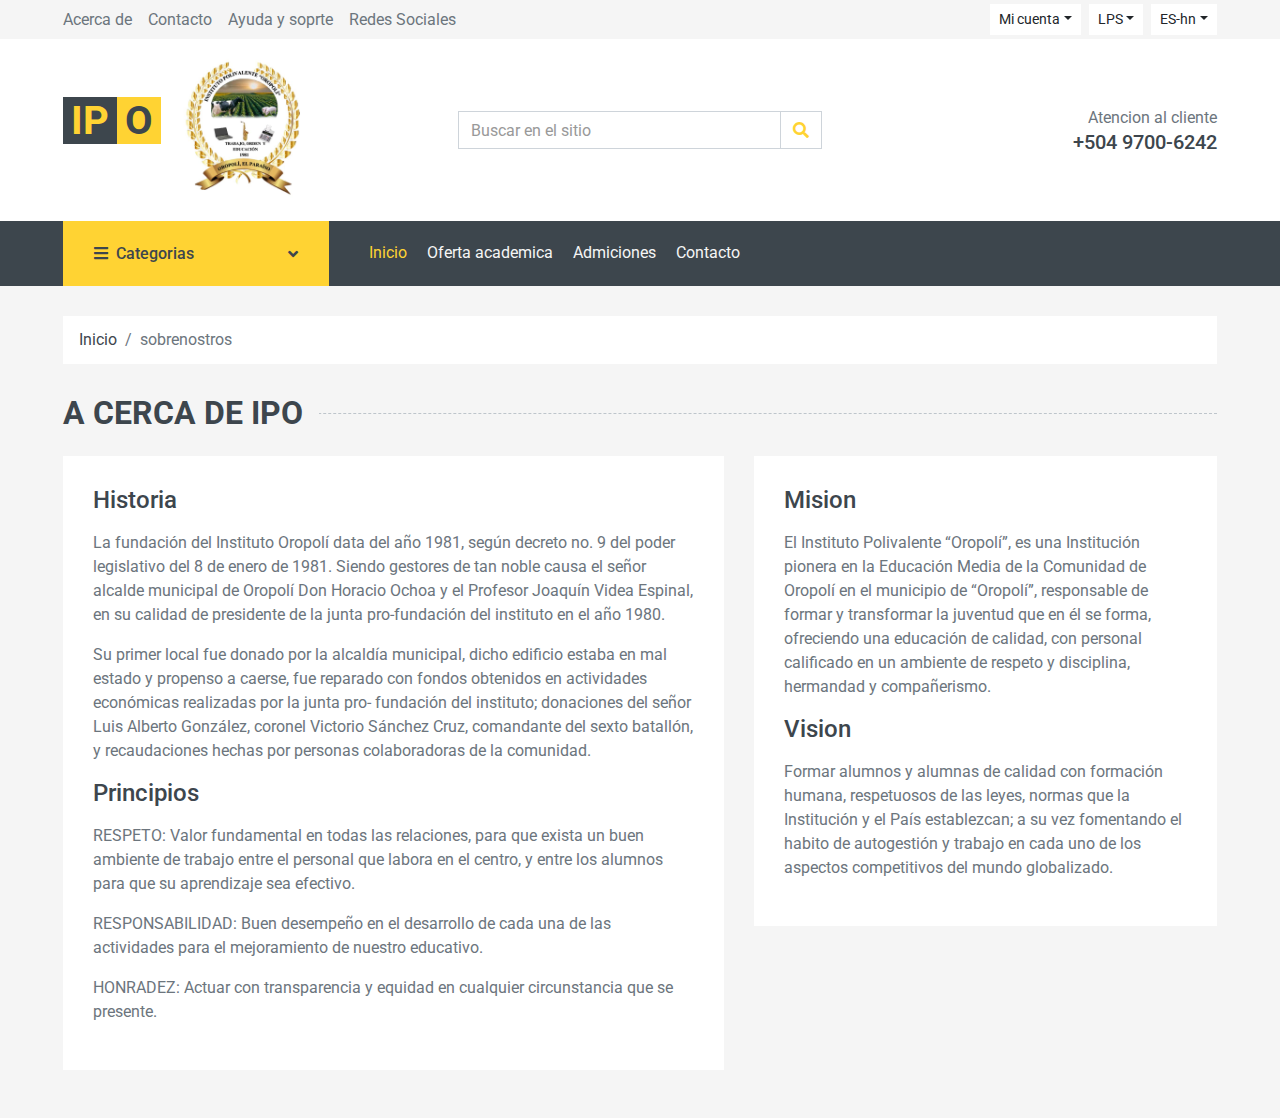
<file: aercade.html>
<!DOCTYPE html>
<html lang="es">

<head>
    <meta charset="utf-8">
    <title>INSTITUTO POLIVALENTE OROPOLI</title>
    <meta content="width=device-width, initial-scale=1.0" name="viewport">
    <meta content="IPO INSTITUTO POLIVALENTE OROPOLI" name="keywords">
    <meta content="IPO INSTITUTO POLIVALENTE OROPOLI" name="description">

   
    <link href="IPO.ico" rel="icon">

    
    <link rel="preconnect" href="https://fonts.gstatic.com">
    <link href="https://fonts.googleapis.com/css2?family=Roboto:wght@400;500;700&display=swap" rel="stylesheet">  

    
    <link href="https://cdnjs.cloudflare.com/ajax/libs/font-awesome/5.10.0/css/all.min.css" rel="stylesheet">

    
    <link href="lib/animate/animate.min.css" rel="stylesheet">
    <link href="lib/owlcarousel/assets/owl.carousel.min.css" rel="stylesheet">

   
    <link href="css/style.css" rel="stylesheet">
</head>

<body>
   
    <div class="container-fluid">
        <div class="row bg-secondary py-1 px-xl-5">
            <div class="col-lg-6 d-none d-lg-block">
                <div class="d-inline-flex align-items-center h-100">
                    <a class="text-body mr-3" href="aercade.html"> Acerca de</a>
                    <a class="text-body mr-3" href="contact.html">Contacto</a>
                    <a class="text-body mr-3" href="">Ayuda y soprte</a>
                    <a class="text-body mr-3" href="">Redes Sociales</a>
                </div>
            </div>
            <div class="col-lg-6 text-center text-lg-right">
                <div class="d-inline-flex align-items-center">
                    <div class="btn-group">
                        <button type="button" class="btn btn-sm btn-light dropdown-toggle" data-toggle="dropdown">Mi cuenta</button>
                        <div class="dropdown-menu dropdown-menu-right">
                            <button class="dropdown-item" type="button">Iniciar sesion</button>
                            <button class="dropdown-item" type="button">Salir</button>
                        </div>
                    </div>
                    <div class="btn-group mx-2">
                        <button type="button" class="btn btn-sm btn-light dropdown-toggle" data-toggle="dropdown">LPS</button>
                        <div class="dropdown-menu dropdown-menu-right">
                            <button class="dropdown-item" type="button">EUR</button>
							<button class="dropdown-item" type="button">USD</button>
                        </div>
                    </div>
                    <div class="btn-group">
                        <button type="button" class="btn btn-sm btn-light dropdown-toggle" data-toggle="dropdown">ES-hn</button>
                        <div class="dropdown-menu dropdown-menu-right">
                            <button class="dropdown-item" type="button">EN</button>
                            <button class="dropdown-item" type="button">FR</button>
                            <button class="dropdown-item" type="button">PR</button>
                        </div>
                    </div>
                </div>
                <div class="d-inline-flex align-items-center d-block d-lg-none">
                    <a href="" class="btn px-0 ml-2">
                       
                    </a>
                    <a href="" class="btn px-0 ml-2">
                       
                    </a>
                </div>
            </div>
        </div>
        <div class="row align-items-center bg-light py-3 px-xl-5 d-none d-lg-flex">
            <div class="col-lg-4">
                <a href="" class="text-decoration-none">
                    <span class="h1 text-uppercase text-primary bg-dark px-2">IP</span>
                    <span class="h1 text-uppercase text-dark bg-primary px-2 ml-n1">O</span>
                    <img src="img/IPO.jpg"  width="150" alt="">
                </a>
            </div>
            <div class="col-lg-4 col-6 text-left">
                <form action="">
                    <div class="input-group">
                        <input type="text" class="form-control" placeholder="Buscar en el sitio">
                        <div class="input-group-append">
                            <span class="input-group-text bg-transparent text-primary">
                                <i class="fa fa-search"></i>
                            </span>
                        </div>
                    </div>
                </form>
            </div>
            <div class="col-lg-4 col-6 text-right">
                <p class="m-0">Atencion al cliente</p>
                <h5 class="m-0">+504 9700-6242</h5>
            </div>
        </div>
    </div>
 



    <div class="container-fluid bg-dark mb-30">
        <div class="row px-xl-5">
            <div class="col-lg-3 d-none d-lg-block">
                <a class="btn d-flex align-items-center justify-content-between bg-primary w-100" data-toggle="collapse" href="#navbar-vertical" style="height: 65px; padding: 0 30px;">
                    <h6 class="text-dark m-0"><i class="fa fa-bars mr-2"></i>Categorias</h6>
                    <i class="fa fa-angle-down text-dark"></i>
                </a>
                <nav class="collapse position-absolute navbar navbar-vertical navbar-light align-items-start p-0 bg-light" id="navbar-vertical" style="width: calc(100% - 30px); z-index: 999;">
                    <div class="navbar-nav w-100">
                        <div class="nav-item dropdown dropright">
                            <a href="" class="dropdown-item">Programas educativos</a>
                                <a href="" class="dropdown-item">Procesos de admicio</a>
                                <a href="" class="dropdown-item">Portal de padres</a>
                        </div>
                        
                    </div>
                </nav>
            </div>
            <div class="col-lg-9">
                <nav class="navbar navbar-expand-lg bg-dark navbar-dark py-3 py-lg-0 px-0">
                    <a href="" class="text-decoration-none d-block d-lg-none">
                        <span class="h1 text-uppercase text-dark bg-light px-2">IP</span>
                        <span class="h1 text-uppercase text-light bg-primary px-2 ml-n1">O</span>
                        <img src="img/IPO.jpg"  width="150" alt="">
                    </a>
                  
                    <div class="collapse navbar-collapse justify-content-between" id="navbarCollapse">
                        <div class="navbar-nav mr-auto py-0">
                            <a href="index.html" class="nav-item nav-link active">Inicio</a>
                            <a href="oferta.html" class="nav-item nav-link">Oferta academica</a>
                            <a href="adm.html" class="nav-item nav-link">Admiciones</a>
                           
                            <a href="contact.html" class="nav-item nav-link">Contacto</a>
                        </div>
                        <div class="navbar-nav ml-auto py-0 d-none d-lg-block">
                            
                        </div>
                    </div>
                </nav>
            </div>
        </div>
    </div>
    
    <div class="container-fluid">
        <div class="row px-xl-5">
            <div class="col-12">
                <nav class="breadcrumb bg-light mb-30">
                    <a class="breadcrumb-item text-dark" href="#">Inicio</a>
                    <span class="breadcrumb-item active">sobrenostros</span>
                </nav>
            </div>
        </div>
    </div>
   
    <div class="container-fluid">
        <h2 class="section-title position-relative text-uppercase mx-xl-5 mb-4"><span class="bg-secondary pr-3">A cerca de IPO</span></h2>
        <div class="row px-xl-5">
            <div class="col-lg-7 mb-5">
                <div class="contact-form bg-light p-30">
                    <div id="success"></div>
                    <form name="sentMessage" id="contactForm" novalidate="novalidate">
                        <div class="tab-pane fade show active" id="tab-pane-1">
                            <h4 class="mb-3">Historia</h4>
                            <p>La fundación del Instituto Oropolí data del año 1981, según decreto no. 9 del poder legislativo del 8 de enero de 1981. Siendo gestores de tan noble causa el señor alcalde municipal de Oropolí Don Horacio Ochoa y el Profesor Joaquín Videa Espinal, en su calidad de presidente de la junta pro-fundación del instituto en el año 1980.&nbsp;</p>
                            <p>Su primer local fue donado por la alcaldía municipal, dicho edificio estaba en mal estado y propenso a caerse, fue reparado con fondos obtenidos en actividades económicas realizadas por la junta pro- fundación del instituto; donaciones del señor Luis Alberto González, coronel Victorio Sánchez Cruz, comandante del sexto batallón, y recaudaciones hechas por personas colaboradoras de la comunidad.&nbsp;</p>
                      </div>
						
						<div class="tab-pane fade show active" id="tab-pane-1">
                          <h4 class="mb-3">Principios</h4>
                            <p>RESPETO: 
                                Valor fundamental en todas las relaciones, para que exista un buen ambiente de trabajo entre el personal que labora en el centro, y entre los alumnos para que su aprendizaje sea efectivo.&nbsp;&nbsp;</p>
                            <p>RESPONSABILIDAD:
                                Buen desempeño en el desarrollo de cada una de las actividades para el mejoramiento de nuestro educativo.&nbsp;</p>
                                <p>HONRADEZ: 
                                    Actuar con transparencia y equidad en cualquier circunstancia que se presente.&nbsp;</p>
                      </div>
                  </form>
                </div>
            </div>
            <div class="col-lg-5 mb-5">
                <div class="bg-light p-30 mb-30">
                  <div class="tab-pane fade show active" id="tab-pane-1">
                          <h4 class="mb-3">Mision</h4>
                            <p>El Instituto Polivalente “Oropolí”, es una Institución pionera en la Educación Media de la Comunidad de Oropolí en el municipio de “Oropolí”, responsable de formar y transformar la juventud que en él se forma, ofreciendo una educación de calidad, con personal calificado en un ambiente de respeto y disciplina, hermandad y compañerismo.&nbsp;&nbsp;</p>
                             <h4 class="mb-3">Vision</h4>
                            <p>Formar alumnos y alumnas de calidad con formación humana, respetuosos de las leyes, normas que la Institución y el País establezcan; a su vez fomentando el habito de autogestión y trabajo en cada uno de los aspectos competitivos del mundo globalizado.&nbsp;&nbsp;</p>
                  </div>
              </div>
            </div>
        </div>
    </div>

  
    
    <a href="#" class="btn btn-primary back-to-top"><i class="fa fa-angle-double-up"></i></a>


 
    <script src="https://code.jquery.com/jquery-3.4.1.min.js"></script>
    <script src="https://stackpath.bootstrapcdn.com/bootstrap/4.4.1/js/bootstrap.bundle.min.js"></script>
    <script src="lib/easing/easing.min.js"></script>
    <script src="lib/owlcarousel/owl.carousel.min.js"></script>

    <script src="mail/jqBootstrapValidation.min.js"></script>
    <script src="mail/contact.js"></script>

    
    <script src="js/main.js"></script>
</body>

</html>
</file>
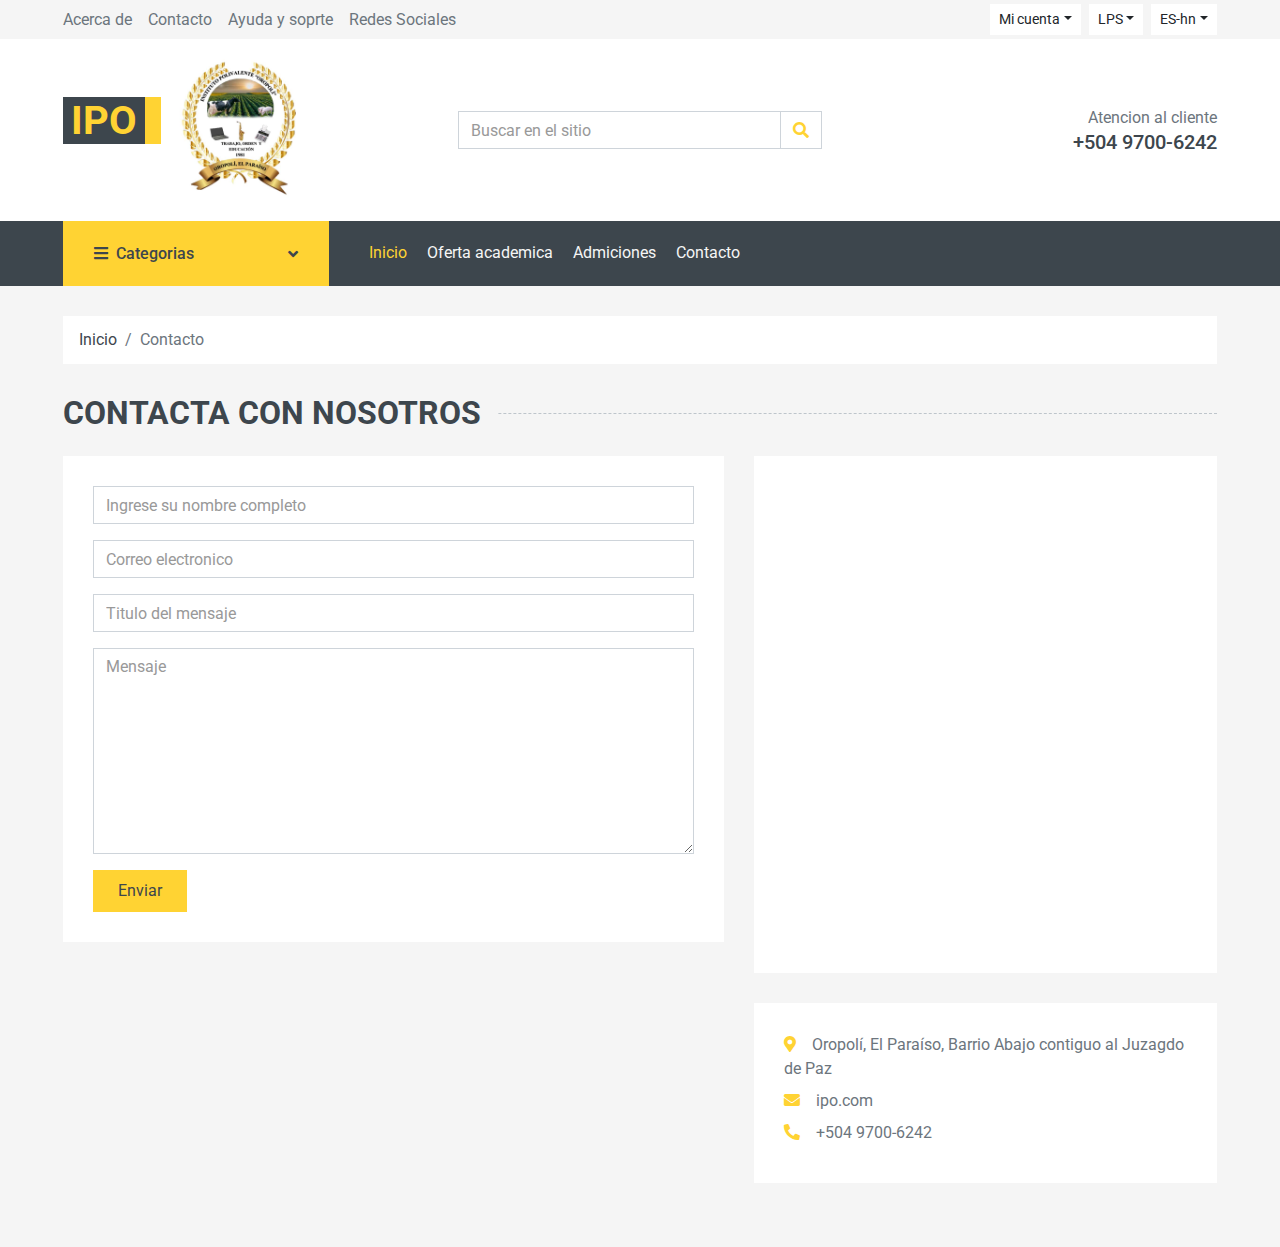
<file: contact.html>
<!DOCTYPE html>
<html lang="es">

<head>
    <meta charset="utf-8">
    <title>INSTITUTO POLIVALENTE OROPOLI</title>
    <meta content="width=device-width, initial-scale=1.0" name="viewport">
    <meta content="IPO INSTITUTO POLIVALENTE OROPOLI" name="keywords">
    <meta content="IPO INSTITUTO POLIVALENTE OROPOLI" name="description">
   
    <link href="IPO.ico" rel="icon">

    
    <link rel="preconnect" href="https://fonts.gstatic.com">
    <link href="https://fonts.googleapis.com/css2?family=Roboto:wght@400;500;700&display=swap" rel="stylesheet">  

    
    <link href="https://cdnjs.cloudflare.com/ajax/libs/font-awesome/5.10.0/css/all.min.css" rel="stylesheet">

    
    <link href="lib/animate/animate.min.css" rel="stylesheet">
    <link href="lib/owlcarousel/assets/owl.carousel.min.css" rel="stylesheet">

    
    <link href="css/style.css" rel="stylesheet">
</head>

<body>
    
    <div class="container-fluid">
        <div class="row bg-secondary py-1 px-xl-5">
            <div class="col-lg-6 d-none d-lg-block">
                <div class="d-inline-flex align-items-center h-100">
                     <a class="text-body mr-3" href="aercade.html"> Acerca de</a>
                    <a class="text-body mr-3" href="contact.html">Contacto</a>
                    <a class="text-body mr-3" href="">Ayuda y soprte</a>
                    <a class="text-body mr-3" href="">Redes Sociales</a>
                </div>
            </div>
            <div class="col-lg-6 text-center text-lg-right">
                <div class="d-inline-flex align-items-center">
                    <div class="btn-group">
                        <button type="button" class="btn btn-sm btn-light dropdown-toggle" data-toggle="dropdown">Mi cuenta</button>
                        <div class="dropdown-menu dropdown-menu-right">
                            <button class="dropdown-item" type="button">Iniciar sesion</button>
                            <button class="dropdown-item" type="button">Salir</button>
                        </div>
                    </div>
                    <div class="btn-group mx-2">
                        <button type="button" class="btn btn-sm btn-light dropdown-toggle" data-toggle="dropdown">LPS</button>
                        <div class="dropdown-menu dropdown-menu-right">
                            <button class="dropdown-item" type="button">EUR</button>
							<button class="dropdown-item" type="button">USD</button>
                        </div>
                    </div>
                    <div class="btn-group">
                        <button type="button" class="btn btn-sm btn-light dropdown-toggle" data-toggle="dropdown">ES-hn</button>
                        <div class="dropdown-menu dropdown-menu-right">
                            <button class="dropdown-item" type="button">EN</button>
                            <button class="dropdown-item" type="button">FR</button>
                            <button class="dropdown-item" type="button">PR</button>
                        </div>
                    </div>
                </div>
                <div class="d-inline-flex align-items-center d-block d-lg-none">
                    <a href="" class="btn px-0 ml-2">
                       
                    </a>
                    <a href="" class="btn px-0 ml-2">
                       
                    </a>
                </div>
            </div>
        </div>
        <div class="row align-items-center bg-light py-3 px-xl-5 d-none d-lg-flex">
            <div class="col-lg-4">
                <a href="" class="text-decoration-none">
                    <span class="h1 text-uppercase text-primary bg-dark px-2">IPO</span>
                    <span class="h1 text-uppercase text-dark bg-primary px-2 ml-n1"></span>
					 <img src="img/IPO.jpg"  width="150" alt="">
                </a>
            </div>
            <div class="col-lg-4 col-6 text-left">
                <form action="">
                    <div class="input-group">
                        <input type="text" class="form-control" placeholder="Buscar en el sitio">
                        <div class="input-group-append">
                            <span class="input-group-text bg-transparent text-primary">
                                <i class="fa fa-search"></i>
                            </span>
                        </div>
                    </div>
                </form>
            </div>
            <div class="col-lg-4 col-6 text-right">
                <p class="m-0">Atencion al cliente</p>
                <h5 class="m-0">+504 9700-6242</h5>
            </div>
        </div>
    </div>
    



    <div class="container-fluid bg-dark mb-30">
        <div class="row px-xl-5">
            <div class="col-lg-3 d-none d-lg-block">
                <a class="btn d-flex align-items-center justify-content-between bg-primary w-100" data-toggle="collapse" href="#navbar-vertical" style="height: 65px; padding: 0 30px;">
                    <h6 class="text-dark m-0"><i class="fa fa-bars mr-2"></i>Categorias</h6>
                    <i class="fa fa-angle-down text-dark"></i>
                </a>
                <nav class="collapse position-absolute navbar navbar-vertical navbar-light align-items-start p-0 bg-light" id="navbar-vertical" style="width: calc(100% - 30px); z-index: 999;">
                    <div class="navbar-nav w-100">
                        <div class="nav-item dropdown dropright">
                            <a href="" class="dropdown-item">Programas educativos</a>
                                <a href="" class="dropdown-item">Procesos de admicio</a>
                                <a href="" class="dropdown-item">Portal de padres</a>
                        </div>
                        
                    </div>
                </nav>
            </div>
            <div class="col-lg-9">
                <nav class="navbar navbar-expand-lg bg-dark navbar-dark py-3 py-lg-0 px-0">
                    <a href="" class="text-decoration-none d-block d-lg-none">
                        <span class="h1 text-uppercase text-dark bg-light px-2">IPO</span>
                        <span class="h1 text-uppercase text-light bg-primary px-2 ml-n1"></span>
						<img src="img/IPO.jpg"  width="150" alt="">
                    </a>
                    
                    <div class="collapse navbar-collapse justify-content-between" id="navbarCollapse">
                        <div class="navbar-nav mr-auto py-0">
                            <a href="index.html" class="nav-item nav-link active">Inicio</a>
                            <a href="oferta.html" class="nav-item nav-link">Oferta academica</a>
                            <a href="adm.html" class="nav-item nav-link">Admiciones</a>
                           
                            <a href="contact.html" class="nav-item nav-link">Contacto</a>
                        </div>
                        <div class="navbar-nav ml-auto py-0 d-none d-lg-block">
                            
                        </div>
                    </div>
                </nav>
            </div>
        </div>
    </div>
    
    <div class="container-fluid">
        <div class="row px-xl-5">
            <div class="col-12">
                <nav class="breadcrumb bg-light mb-30">
                    <a class="breadcrumb-item text-dark" href="#">Inicio</a>
                    <span class="breadcrumb-item active">Contacto</span>
                </nav>
            </div>
        </div>
    </div>
    
    <div class="container-fluid">
        <h2 class="section-title position-relative text-uppercase mx-xl-5 mb-4"><span class="bg-secondary pr-3">Contacta con nosotros</span></h2>
        <div class="row px-xl-5">
            <div class="col-lg-7 mb-5">
                <div class="contact-form bg-light p-30">
                    <div id="success"></div>
                    <form name="sentMessage" id="contactForm" novalidate="novalidate">
                        <div class="control-group">
                            <input type="text" class="form-control" id="name" placeholder="Ingrese su nombre completo"
                                required="required" data-validation-required-message="Escriba su nombre completo" />
                            <p class="help-block text-danger"></p>
                        </div>
                        <div class="control-group">
                            <input type="email" class="form-control" id="email" placeholder="Correo electronico"
                                required="required" data-validation-required-message="Agrege su correo " />
                            <p class="help-block text-danger"></p>
                        </div>
                        <div class="control-group">
                            <input type="text" class="form-control" id="subject" placeholder="Titulo del mensaje"
                                required="required" data-validation-required-message="por favor ingrese titulo" />
                            <p class="help-block text-danger"></p>
                        </div>
                        <div class="control-group">
                            <textarea class="form-control" rows="8" id="message" placeholder="Mensaje"
                                required="required"
                                data-validation-required-message="Por favor ingrese mensaje"></textarea>
                            <p class="help-block text-danger"></p>
                        </div>
                        <div>
                            <button class="btn btn-primary py-2 px-4" type="submit" id="sendMessageButton">Enviar
                                </button>
                        </div>
                    </form>
                </div>
            </div>
            <div class="col-lg-5 mb-5">
                <div class="bg-light p-30 mb-30">
                    <iframe src="https://www.google.com/maps/embed?pb=!1m18!1m12!1m3!1d3874.281121952756!2d-86.82280262541143!3d13.822150595661917!2m3!1f0!2f0!3f0!3m2!1i1024!2i768!4f13.1!3m3!1m2!1s0x8f6e377df9c2dd1b%3A0xb89ce2d84e501f5!2sInstituto%20Polivalente%20Oropoli!5e0!3m2!1ses-419!2shn!4v1685213019011!5m2!1ses-419!2shn" width="600" height="450" style="border:0;" allowfullscreen="" loading="lazy" referrerpolicy="no-referrer-when-downgrade"></iframe>
                </div>
                <div class="bg-light p-30 mb-3">
                    <p class="mb-2"><i class="fa fa-map-marker-alt text-primary mr-3"></i>Oropolí, El Paraíso, Barrio Abajo contiguo al Juzagdo de Paz</p>
                    <p class="mb-2"><i class="fa fa-envelope text-primary mr-3"></i>ipo.com</p>
                    <p class="mb-2"><i class="fa fa-phone-alt text-primary mr-3"></i>+504 9700-6242</p>
                </div>
            </div>
        </div>
    </div>
    
   
    
    <a href="#" class="btn btn-primary back-to-top"><i class="fa fa-angle-double-up"></i></a>


    <script src="https://code.jquery.com/jquery-3.4.1.min.js"></script>
    <script src="https://stackpath.bootstrapcdn.com/bootstrap/4.4.1/js/bootstrap.bundle.min.js"></script>
    <script src="lib/easing/easing.min.js"></script>
    <script src="lib/owlcarousel/owl.carousel.min.js"></script>

    
    <script src="mail/jqBootstrapValidation.min.js"></script>
    <script src="mail/contact.js"></script>

   
    <script src="js/main.js"></script>
</body>

</html>
</file>
<file: css/style.css>
/******* Bootstrap Theming ********/
/*!
 * Bootstrap v4.5.3 (https://getbootstrap.com/)
 * Copyright 2011-2020 The Bootstrap Authors
 * Copyright 2011-2020 Twitter, Inc.
 * Licensed under MIT (https://github.com/twbs/bootstrap/blob/main/LICENSE)
 */
:root {
  --blue: #007bff;
  --indigo: #6610f2;
  --purple: #6f42c1;
  --pink: #e83e8c;
  --red: #dc3545;
  --orange: #fd7e14;
  --yellow: #ffc107;
  --green: #28a745;
  --teal: #20c997;
  --cyan: #17a2b8;
  --white: #fff;
  --gray: #6c757d;
  --gray-dark: #343a40;
  --primary: #FFD333;
  --secondary: #F5F5F5;
  --success: #28a745;
  --info: #17a2b8;
  --warning: #ffc107;
  --danger: #dc3545;
  --light: #FFFFFF;
  --dark: #3D464D;
  --breakpoint-xs: 0;
  --breakpoint-sm: 576px;
  --breakpoint-md: 768px;
  --breakpoint-lg: 992px;
  --breakpoint-xl: 1200px;
  --font-family-sans-serif: "Roboto", sans-serif;
  --font-family-monospace: SFMono-Regular, Menlo, Monaco, Consolas, "Liberation Mono", "Courier New", monospace;
}

*,
*::before,
*::after {
  box-sizing: border-box;
}

html {
  font-family: sans-serif;
  line-height: 1.15;
  -webkit-text-size-adjust: 100%;
  -webkit-tap-highlight-color: rgba(0, 0, 0, 0);
}

article, aside, figcaption, figure, footer, header, hgroup, main, nav, section {
  display: block;
}

body {
  margin: 0;
  font-family: "Roboto", sans-serif;
  font-size: 1rem;
  font-weight: 400;
  line-height: 1.5;
  color: #6C757D;
  text-align: left;
  background-color: #F5F5F5;
}

[tabindex="-1"]:focus:not(:focus-visible) {
  outline: 0 !important;
}

hr {
  box-sizing: content-box;
  height: 0;
  overflow: visible;
}

h1, h2, h3, h4, h5, h6 {
  margin-top: 0;
  margin-bottom: 0.5rem;
}

p {
  margin-top: 0;
  margin-bottom: 1rem;
}

abbr[title],
abbr[data-original-title] {
  text-decoration: underline;
  text-decoration: underline dotted;
  cursor: help;
  border-bottom: 0;
  text-decoration-skip-ink: none;
}

address {
  margin-bottom: 1rem;
  font-style: normal;
  line-height: inherit;
}

ol,
ul,
dl {
  margin-top: 0;
  margin-bottom: 1rem;
}

ol ol,
ul ul,
ol ul,
ul ol {
  margin-bottom: 0;
}

dt {
  font-weight: 700;
}

dd {
  margin-bottom: .5rem;
  margin-left: 0;
}

blockquote {
  margin: 0 0 1rem;
}

b,
strong {
  font-weight: bolder;
}

small {
  font-size: 80%;
}

sub,
sup {
  position: relative;
  font-size: 75%;
  line-height: 0;
  vertical-align: baseline;
}

sub {
  bottom: -.25em;
}

sup {
  top: -.5em;
}

a {
  color: #28a745;
  text-decoration: none;
  background-color: transparent;
}

a:hover {
  color: #28a745;
  text-decoration: underline;
}

a:not([href]):not([class]) {
  color: inherit;
  text-decoration: none;
}

a:not([href]):not([class]):hover {
  color: inherit;
  text-decoration: none;
}

pre,
code,
kbd,
samp {
  font-family: SFMono-Regular, Menlo, Monaco, Consolas, "Liberation Mono", "Courier New", monospace;
  font-size: 1em;
}

pre {
  margin-top: 0;
  margin-bottom: 1rem;
  overflow: auto;
  -ms-overflow-style: scrollbar;
}

figure {
  margin: 0 0 1rem;
}

img {
  vertical-align: middle;
  border-style: none;
}

svg {
  overflow: hidden;
  vertical-align: middle;
}

table {
  border-collapse: collapse;
}

caption {
  padding-top: 0.75rem;
  padding-bottom: 0.75rem;
  color: #6c757d;
  text-align: left;
  caption-side: bottom;
}

th {
  text-align: inherit;
  text-align: -webkit-match-parent;
}

label {
  display: inline-block;
  margin-bottom: 0.5rem;
}

button {
  border-radius: 0;
}

button:focus {
  outline: 1px dotted;
  outline: 5px auto -webkit-focus-ring-color;
}

input,
button,
select,
optgroup,
textarea {
  margin: 0;
  font-family: inherit;
  font-size: inherit;
  line-height: inherit;
}

button,
input {
  overflow: visible;
}

button,
select {
  text-transform: none;
}

[role="button"] {
  cursor: pointer;
}

select {
  word-wrap: normal;
}

button,
[type="button"],
[type="reset"],
[type="submit"] {
  -webkit-appearance: button;
}

button:not(:disabled),
[type="button"]:not(:disabled),
[type="reset"]:not(:disabled),
[type="submit"]:not(:disabled) {
  cursor: pointer;
}

button::-moz-focus-inner,
[type="button"]::-moz-focus-inner,
[type="reset"]::-moz-focus-inner,
[type="submit"]::-moz-focus-inner {
  padding: 0;
  border-style: none;
}

input[type="radio"],
input[type="checkbox"] {
  box-sizing: border-box;
  padding: 0;
}

textarea {
  overflow: auto;
  resize: vertical;
}

fieldset {
  min-width: 0;
  padding: 0;
  margin: 0;
  border: 0;
}

legend {
  display: block;
  width: 100%;
  max-width: 100%;
  padding: 0;
  margin-bottom: .5rem;
  font-size: 1.5rem;
  line-height: inherit;
  color: inherit;
  white-space: normal;
}

@media (max-width: 1200px) {
  legend {
    font-size: calc(1.275rem + 0.3vw) ;
  }
}

progress {
  vertical-align: baseline;
}

[type="number"]::-webkit-inner-spin-button,
[type="number"]::-webkit-outer-spin-button {
  height: auto;
}

[type="search"] {
  outline-offset: -2px;
  -webkit-appearance: none;
}

[type="search"]::-webkit-search-decoration {
  -webkit-appearance: none;
}

::-webkit-file-upload-button {
  font: inherit;
  -webkit-appearance: button;
}

output {
  display: inline-block;
}

summary {
  display: list-item;
  cursor: pointer;
}

template {
  display: none;
}

[hidden] {
  display: none !important;
}

h1, h2, h3, h4, h5, h6,
.h1, .h2, .h3, .h4, .h5, .h6 {
  margin-bottom: 0.5rem;
  font-weight: 500;
  line-height: 1.2;
  color: #3D464D;
}

h1, .h1 {
  font-size: 2.5rem;
}

@media (max-width: 1200px) {
  h1, .h1 {
    font-size: calc(1.375rem + 1.5vw) ;
  }
}

h2, .h2 {
  font-size: 2rem;
}

@media (max-width: 1200px) {
  h2, .h2 {
    font-size: calc(1.325rem + 0.9vw) ;
  }
}

h3, .h3 {
  font-size: 1.75rem;
}

@media (max-width: 1200px) {
  h3, .h3 {
    font-size: calc(1.3rem + 0.6vw) ;
  }
}

h4, .h4 {
  font-size: 1.5rem;
}

@media (max-width: 1200px) {
  h4, .h4 {
    font-size: calc(1.275rem + 0.3vw) ;
  }
}

h5, .h5 {
  font-size: 1.25rem;
}

h6, .h6 {
  font-size: 1rem;
}

.lead {
  font-size: 1.25rem;
  font-weight: 300;
}

.display-1 {
  font-size: 6rem;
  font-weight: 300;
  line-height: 1.2;
}

@media (max-width: 1200px) {
  .display-1 {
    font-size: calc(1.725rem + 5.7vw) ;
  }
}

.display-2 {
  font-size: 5.5rem;
  font-weight: 300;
  line-height: 1.2;
}

@media (max-width: 1200px) {
  .display-2 {
    font-size: calc(1.675rem + 5.1vw) ;
  }
}

.display-3 {
  font-size: 4.5rem;
  font-weight: 300;
  line-height: 1.2;
}

@media (max-width: 1200px) {
  .display-3 {
    font-size: calc(1.575rem + 3.9vw) ;
  }
}

.display-4 {
  font-size: 3.5rem;
  font-weight: 300;
  line-height: 1.2;
}

@media (max-width: 1200px) {
  .display-4 {
    font-size: calc(1.475rem + 2.7vw) ;
  }
}

hr {
  margin-top: 1rem;
  margin-bottom: 1rem;
  border: 0;
  border-top: 1px solid rgba(0, 0, 0, 0.1);
}

small,
.small {
  font-size: 80%;
  font-weight: 400;
}

mark,
.mark {
  padding: 0.2em;
  background-color: #fcf8e3;
}

.list-unstyled {
  padding-left: 0;
  list-style: none;
}

.list-inline {
  padding-left: 0;
  list-style: none;
}

.list-inline-item {
  display: inline-block;
}

.list-inline-item:not(:last-child) {
  margin-right: 0.5rem;
}

.initialism {
  font-size: 90%;
  text-transform: uppercase;
}

.blockquote {
  margin-bottom: 1rem;
  font-size: 1.25rem;
}

.blockquote-footer {
  display: block;
  font-size: 80%;
  color: #6c757d;
}

.blockquote-footer::before {
  content: "\2014\00A0";
}

.img-fluid {
  max-width: 100%;
  height: auto;
}

.img-thumbnail {
  padding: 0.25rem;
  background-color: #F5F5F5;
  border: 1px solid #dee2e6;
  max-width: 100%;
  height: auto;
}

.figure {
  display: inline-block;
}

.figure-img {
  margin-bottom: 0.5rem;
  line-height: 1;
}

.figure-caption {
  font-size: 90%;
  color: #6c757d;
}

code {
  font-size: 87.5%;
  color: #e83e8c;
  word-wrap: break-word;
}

a > code {
  color: inherit;
}

kbd {
  padding: 0.2rem 0.4rem;
  font-size: 87.5%;
  color: #fff;
  background-color: #212529;
}

kbd kbd {
  padding: 0;
  font-size: 100%;
  font-weight: 700;
}

pre {
  display: block;
  font-size: 87.5%;
  color: #212529;
}

pre code {
  font-size: inherit;
  color: inherit;
  word-break: normal;
}

.pre-scrollable {
  max-height: 340px;
  overflow-y: scroll;
}

.container,
.container-fluid,
.container-sm,
.container-md,
.container-lg,
.container-xl {
  width: 100%;
  padding-right: 15px;
  padding-left: 15px;
  margin-right: auto;
  margin-left: auto;
}

@media (min-width: 576px) {
  .container, .container-sm {
    max-width: 540px;
  }
}

@media (min-width: 768px) {
  .container, .container-sm, .container-md {
    max-width: 720px;
  }
}

@media (min-width: 992px) {
  .container, .container-sm, .container-md, .container-lg {
    max-width: 960px;
  }
}

@media (min-width: 1200px) {
  .container, .container-sm, .container-md, .container-lg, .container-xl {
    max-width: 1140px;
  }
}

.row {
  display: flex;
  flex-wrap: wrap;
  margin-right: -15px;
  margin-left: -15px;
}

.no-gutters {
  margin-right: 0;
  margin-left: 0;
}

.no-gutters > .col,
.no-gutters > [class*="col-"] {
  padding-right: 0;
  padding-left: 0;
}

.col-1, .col-2, .col-3, .col-4, .col-5, .col-6, .col-7, .col-8, .col-9, .col-10, .col-11, .col-12, .col,
.col-auto, .col-sm-1, .col-sm-2, .col-sm-3, .col-sm-4, .col-sm-5, .col-sm-6, .col-sm-7, .col-sm-8, .col-sm-9, .col-sm-10, .col-sm-11, .col-sm-12, .col-sm,
.col-sm-auto, .col-md-1, .col-md-2, .col-md-3, .col-md-4, .col-md-5, .col-md-6, .col-md-7, .col-md-8, .col-md-9, .col-md-10, .col-md-11, .col-md-12, .col-md,
.col-md-auto, .col-lg-1, .col-lg-2, .col-lg-3, .col-lg-4, .col-lg-5, .col-lg-6, .col-lg-7, .col-lg-8, .col-lg-9, .col-lg-10, .col-lg-11, .col-lg-12, .col-lg,
.col-lg-auto, .col-xl-1, .col-xl-2, .col-xl-3, .col-xl-4, .col-xl-5, .col-xl-6, .col-xl-7, .col-xl-8, .col-xl-9, .col-xl-10, .col-xl-11, .col-xl-12, .col-xl,
.col-xl-auto {
  position: relative;
  width: 100%;
  padding-right: 15px;
  padding-left: 15px;
}

.col {
  flex-basis: 0;
  flex-grow: 1;
  max-width: 100%;
}

.row-cols-1 > * {
  flex: 0 0 100%;
  max-width: 100%;
}

.row-cols-2 > * {
  flex: 0 0 50%;
  max-width: 50%;
}

.row-cols-3 > * {
  flex: 0 0 33.33333%;
  max-width: 33.33333%;
}

.row-cols-4 > * {
  flex: 0 0 25%;
  max-width: 25%;
}

.row-cols-5 > * {
  flex: 0 0 20%;
  max-width: 20%;
}

.row-cols-6 > * {
  flex: 0 0 16.66667%;
  max-width: 16.66667%;
}

.col-auto {
  flex: 0 0 auto;
  width: auto;
  max-width: 100%;
}

.col-1 {
  flex: 0 0 8.33333%;
  max-width: 8.33333%;
}

.col-2 {
  flex: 0 0 16.66667%;
  max-width: 16.66667%;
}

.col-3 {
  flex: 0 0 25%;
  max-width: 25%;
}

.col-4 {
  flex: 0 0 33.33333%;
  max-width: 33.33333%;
}

.col-5 {
  flex: 0 0 41.66667%;
  max-width: 41.66667%;
}

.col-6 {
  flex: 0 0 50%;
  max-width: 50%;
}

.col-7 {
  flex: 0 0 58.33333%;
  max-width: 58.33333%;
}

.col-8 {
  flex: 0 0 66.66667%;
  max-width: 66.66667%;
}

.col-9 {
  flex: 0 0 75%;
  max-width: 75%;
}

.col-10 {
  flex: 0 0 83.33333%;
  max-width: 83.33333%;
}

.col-11 {
  flex: 0 0 91.66667%;
  max-width: 91.66667%;
}

.col-12 {
  flex: 0 0 100%;
  max-width: 100%;
}

.order-first {
  order: -1;
}

.order-last {
  order: 13;
}

.order-0 {
  order: 0;
}

.order-1 {
  order: 1;
}

.order-2 {
  order: 2;
}

.order-3 {
  order: 3;
}

.order-4 {
  order: 4;
}

.order-5 {
  order: 5;
}

.order-6 {
  order: 6;
}

.order-7 {
  order: 7;
}

.order-8 {
  order: 8;
}

.order-9 {
  order: 9;
}

.order-10 {
  order: 10;
}

.order-11 {
  order: 11;
}

.order-12 {
  order: 12;
}

.offset-1 {
  margin-left: 8.33333%;
}

.offset-2 {
  margin-left: 16.66667%;
}

.offset-3 {
  margin-left: 25%;
}

.offset-4 {
  margin-left: 33.33333%;
}

.offset-5 {
  margin-left: 41.66667%;
}

.offset-6 {
  margin-left: 50%;
}

.offset-7 {
  margin-left: 58.33333%;
}

.offset-8 {
  margin-left: 66.66667%;
}

.offset-9 {
  margin-left: 75%;
}

.offset-10 {
  margin-left: 83.33333%;
}

.offset-11 {
  margin-left: 91.66667%;
}

@media (min-width: 576px) {
  .col-sm {
    flex-basis: 0;
    flex-grow: 1;
    max-width: 100%;
  }
  .row-cols-sm-1 > * {
    flex: 0 0 100%;
    max-width: 100%;
  }
  .row-cols-sm-2 > * {
    flex: 0 0 50%;
    max-width: 50%;
  }
  .row-cols-sm-3 > * {
    flex: 0 0 33.33333%;
    max-width: 33.33333%;
  }
  .row-cols-sm-4 > * {
    flex: 0 0 25%;
    max-width: 25%;
  }
  .row-cols-sm-5 > * {
    flex: 0 0 20%;
    max-width: 20%;
  }
  .row-cols-sm-6 > * {
    flex: 0 0 16.66667%;
    max-width: 16.66667%;
  }
  .col-sm-auto {
    flex: 0 0 auto;
    width: auto;
    max-width: 100%;
  }
  .col-sm-1 {
    flex: 0 0 8.33333%;
    max-width: 8.33333%;
  }
  .col-sm-2 {
    flex: 0 0 16.66667%;
    max-width: 16.66667%;
  }
  .col-sm-3 {
    flex: 0 0 25%;
    max-width: 25%;
  }
  .col-sm-4 {
    flex: 0 0 33.33333%;
    max-width: 33.33333%;
  }
  .col-sm-5 {
    flex: 0 0 41.66667%;
    max-width: 41.66667%;
  }
  .col-sm-6 {
    flex: 0 0 50%;
    max-width: 50%;
  }
  .col-sm-7 {
    flex: 0 0 58.33333%;
    max-width: 58.33333%;
  }
  .col-sm-8 {
    flex: 0 0 66.66667%;
    max-width: 66.66667%;
  }
  .col-sm-9 {
    flex: 0 0 75%;
    max-width: 75%;
  }
  .col-sm-10 {
    flex: 0 0 83.33333%;
    max-width: 83.33333%;
  }
  .col-sm-11 {
    flex: 0 0 91.66667%;
    max-width: 91.66667%;
  }
  .col-sm-12 {
    flex: 0 0 100%;
    max-width: 100%;
  }
  .order-sm-first {
    order: -1;
  }
  .order-sm-last {
    order: 13;
  }
  .order-sm-0 {
    order: 0;
  }
  .order-sm-1 {
    order: 1;
  }
  .order-sm-2 {
    order: 2;
  }
  .order-sm-3 {
    order: 3;
  }
  .order-sm-4 {
    order: 4;
  }
  .order-sm-5 {
    order: 5;
  }
  .order-sm-6 {
    order: 6;
  }
  .order-sm-7 {
    order: 7;
  }
  .order-sm-8 {
    order: 8;
  }
  .order-sm-9 {
    order: 9;
  }
  .order-sm-10 {
    order: 10;
  }
  .order-sm-11 {
    order: 11;
  }
  .order-sm-12 {
    order: 12;
  }
  .offset-sm-0 {
    margin-left: 0;
  }
  .offset-sm-1 {
    margin-left: 8.33333%;
  }
  .offset-sm-2 {
    margin-left: 16.66667%;
  }
  .offset-sm-3 {
    margin-left: 25%;
  }
  .offset-sm-4 {
    margin-left: 33.33333%;
  }
  .offset-sm-5 {
    margin-left: 41.66667%;
  }
  .offset-sm-6 {
    margin-left: 50%;
  }
  .offset-sm-7 {
    margin-left: 58.33333%;
  }
  .offset-sm-8 {
    margin-left: 66.66667%;
  }
  .offset-sm-9 {
    margin-left: 75%;
  }
  .offset-sm-10 {
    margin-left: 83.33333%;
  }
  .offset-sm-11 {
    margin-left: 91.66667%;
  }
}

@media (min-width: 768px) {
  .col-md {
    flex-basis: 0;
    flex-grow: 1;
    max-width: 100%;
  }
  .row-cols-md-1 > * {
    flex: 0 0 100%;
    max-width: 100%;
  }
  .row-cols-md-2 > * {
    flex: 0 0 50%;
    max-width: 50%;
  }
  .row-cols-md-3 > * {
    flex: 0 0 33.33333%;
    max-width: 33.33333%;
  }
  .row-cols-md-4 > * {
    flex: 0 0 25%;
    max-width: 25%;
  }
  .row-cols-md-5 > * {
    flex: 0 0 20%;
    max-width: 20%;
  }
  .row-cols-md-6 > * {
    flex: 0 0 16.66667%;
    max-width: 16.66667%;
  }
  .col-md-auto {
    flex: 0 0 auto;
    width: auto;
    max-width: 100%;
  }
  .col-md-1 {
    flex: 0 0 8.33333%;
    max-width: 8.33333%;
  }
  .col-md-2 {
    flex: 0 0 16.66667%;
    max-width: 16.66667%;
  }
  .col-md-3 {
    flex: 0 0 25%;
    max-width: 25%;
  }
  .col-md-4 {
    flex: 0 0 33.33333%;
    max-width: 33.33333%;
  }
  .col-md-5 {
    flex: 0 0 41.66667%;
    max-width: 41.66667%;
  }
  .col-md-6 {
    flex: 0 0 50%;
    max-width: 50%;
  }
  .col-md-7 {
    flex: 0 0 58.33333%;
    max-width: 58.33333%;
  }
  .col-md-8 {
    flex: 0 0 66.66667%;
    max-width: 66.66667%;
  }
  .col-md-9 {
    flex: 0 0 75%;
    max-width: 75%;
  }
  .col-md-10 {
    flex: 0 0 83.33333%;
    max-width: 83.33333%;
  }
  .col-md-11 {
    flex: 0 0 91.66667%;
    max-width: 91.66667%;
  }
  .col-md-12 {
    flex: 0 0 100%;
    max-width: 100%;
  }
  .order-md-first {
    order: -1;
  }
  .order-md-last {
    order: 13;
  }
  .order-md-0 {
    order: 0;
  }
  .order-md-1 {
    order: 1;
  }
  .order-md-2 {
    order: 2;
  }
  .order-md-3 {
    order: 3;
  }
  .order-md-4 {
    order: 4;
  }
  .order-md-5 {
    order: 5;
  }
  .order-md-6 {
    order: 6;
  }
  .order-md-7 {
    order: 7;
  }
  .order-md-8 {
    order: 8;
  }
  .order-md-9 {
    order: 9;
  }
  .order-md-10 {
    order: 10;
  }
  .order-md-11 {
    order: 11;
  }
  .order-md-12 {
    order: 12;
  }
  .offset-md-0 {
    margin-left: 0;
  }
  .offset-md-1 {
    margin-left: 8.33333%;
  }
  .offset-md-2 {
    margin-left: 16.66667%;
  }
  .offset-md-3 {
    margin-left: 25%;
  }
  .offset-md-4 {
    margin-left: 33.33333%;
  }
  .offset-md-5 {
    margin-left: 41.66667%;
  }
  .offset-md-6 {
    margin-left: 50%;
  }
  .offset-md-7 {
    margin-left: 58.33333%;
  }
  .offset-md-8 {
    margin-left: 66.66667%;
  }
  .offset-md-9 {
    margin-left: 75%;
  }
  .offset-md-10 {
    margin-left: 83.33333%;
  }
  .offset-md-11 {
    margin-left: 91.66667%;
  }
}

@media (min-width: 992px) {
  .col-lg {
    flex-basis: 0;
    flex-grow: 1;
    max-width: 100%;
  }
  .row-cols-lg-1 > * {
    flex: 0 0 100%;
    max-width: 100%;
  }
  .row-cols-lg-2 > * {
    flex: 0 0 50%;
    max-width: 50%;
  }
  .row-cols-lg-3 > * {
    flex: 0 0 33.33333%;
    max-width: 33.33333%;
  }
  .row-cols-lg-4 > * {
    flex: 0 0 25%;
    max-width: 25%;
  }
  .row-cols-lg-5 > * {
    flex: 0 0 20%;
    max-width: 20%;
  }
  .row-cols-lg-6 > * {
    flex: 0 0 16.66667%;
    max-width: 16.66667%;
  }
  .col-lg-auto {
    flex: 0 0 auto;
    width: auto;
    max-width: 100%;
  }
  .col-lg-1 {
    flex: 0 0 8.33333%;
    max-width: 8.33333%;
  }
  .col-lg-2 {
    flex: 0 0 16.66667%;
    max-width: 16.66667%;
  }
  .col-lg-3 {
    flex: 0 0 25%;
    max-width: 25%;
  }
  .col-lg-4 {
    flex: 0 0 33.33333%;
    max-width: 33.33333%;
  }
  .col-lg-5 {
    flex: 0 0 41.66667%;
    max-width: 41.66667%;
  }
  .col-lg-6 {
    flex: 0 0 50%;
    max-width: 50%;
  }
  .col-lg-7 {
    flex: 0 0 58.33333%;
    max-width: 58.33333%;
  }
  .col-lg-8 {
    flex: 0 0 66.66667%;
    max-width: 66.66667%;
  }
  .col-lg-9 {
    flex: 0 0 75%;
    max-width: 75%;
  }
  .col-lg-10 {
    flex: 0 0 83.33333%;
    max-width: 83.33333%;
  }
  .col-lg-11 {
    flex: 0 0 91.66667%;
    max-width: 91.66667%;
  }
  .col-lg-12 {
    flex: 0 0 100%;
    max-width: 100%;
  }
  .order-lg-first {
    order: -1;
  }
  .order-lg-last {
    order: 13;
  }
  .order-lg-0 {
    order: 0;
  }
  .order-lg-1 {
    order: 1;
  }
  .order-lg-2 {
    order: 2;
  }
  .order-lg-3 {
    order: 3;
  }
  .order-lg-4 {
    order: 4;
  }
  .order-lg-5 {
    order: 5;
  }
  .order-lg-6 {
    order: 6;
  }
  .order-lg-7 {
    order: 7;
  }
  .order-lg-8 {
    order: 8;
  }
  .order-lg-9 {
    order: 9;
  }
  .order-lg-10 {
    order: 10;
  }
  .order-lg-11 {
    order: 11;
  }
  .order-lg-12 {
    order: 12;
  }
  .offset-lg-0 {
    margin-left: 0;
  }
  .offset-lg-1 {
    margin-left: 8.33333%;
  }
  .offset-lg-2 {
    margin-left: 16.66667%;
  }
  .offset-lg-3 {
    margin-left: 25%;
  }
  .offset-lg-4 {
    margin-left: 33.33333%;
  }
  .offset-lg-5 {
    margin-left: 41.66667%;
  }
  .offset-lg-6 {
    margin-left: 50%;
  }
  .offset-lg-7 {
    margin-left: 58.33333%;
  }
  .offset-lg-8 {
    margin-left: 66.66667%;
  }
  .offset-lg-9 {
    margin-left: 75%;
  }
  .offset-lg-10 {
    margin-left: 83.33333%;
  }
  .offset-lg-11 {
    margin-left: 91.66667%;
  }
}

@media (min-width: 1200px) {
  .col-xl {
    flex-basis: 0;
    flex-grow: 1;
    max-width: 100%;
  }
  .row-cols-xl-1 > * {
    flex: 0 0 100%;
    max-width: 100%;
  }
  .row-cols-xl-2 > * {
    flex: 0 0 50%;
    max-width: 50%;
  }
  .row-cols-xl-3 > * {
    flex: 0 0 33.33333%;
    max-width: 33.33333%;
  }
  .row-cols-xl-4 > * {
    flex: 0 0 25%;
    max-width: 25%;
  }
  .row-cols-xl-5 > * {
    flex: 0 0 20%;
    max-width: 20%;
  }
  .row-cols-xl-6 > * {
    flex: 0 0 16.66667%;
    max-width: 16.66667%;
  }
  .col-xl-auto {
    flex: 0 0 auto;
    width: auto;
    max-width: 100%;
  }
  .col-xl-1 {
    flex: 0 0 8.33333%;
    max-width: 8.33333%;
  }
  .col-xl-2 {
    flex: 0 0 16.66667%;
    max-width: 16.66667%;
  }
  .col-xl-3 {
    flex: 0 0 25%;
    max-width: 25%;
  }
  .col-xl-4 {
    flex: 0 0 33.33333%;
    max-width: 33.33333%;
  }
  .col-xl-5 {
    flex: 0 0 41.66667%;
    max-width: 41.66667%;
  }
  .col-xl-6 {
    flex: 0 0 50%;
    max-width: 50%;
  }
  .col-xl-7 {
    flex: 0 0 58.33333%;
    max-width: 58.33333%;
  }
  .col-xl-8 {
    flex: 0 0 66.66667%;
    max-width: 66.66667%;
  }
  .col-xl-9 {
    flex: 0 0 75%;
    max-width: 75%;
  }
  .col-xl-10 {
    flex: 0 0 83.33333%;
    max-width: 83.33333%;
  }
  .col-xl-11 {
    flex: 0 0 91.66667%;
    max-width: 91.66667%;
  }
  .col-xl-12 {
    flex: 0 0 100%;
    max-width: 100%;
  }
  .order-xl-first {
    order: -1;
  }
  .order-xl-last {
    order: 13;
  }
  .order-xl-0 {
    order: 0;
  }
  .order-xl-1 {
    order: 1;
  }
  .order-xl-2 {
    order: 2;
  }
  .order-xl-3 {
    order: 3;
  }
  .order-xl-4 {
    order: 4;
  }
  .order-xl-5 {
    order: 5;
  }
  .order-xl-6 {
    order: 6;
  }
  .order-xl-7 {
    order: 7;
  }
  .order-xl-8 {
    order: 8;
  }
  .order-xl-9 {
    order: 9;
  }
  .order-xl-10 {
    order: 10;
  }
  .order-xl-11 {
    order: 11;
  }
  .order-xl-12 {
    order: 12;
  }
  .offset-xl-0 {
    margin-left: 0;
  }
  .offset-xl-1 {
    margin-left: 8.33333%;
  }
  .offset-xl-2 {
    margin-left: 16.66667%;
  }
  .offset-xl-3 {
    margin-left: 25%;
  }
  .offset-xl-4 {
    margin-left: 33.33333%;
  }
  .offset-xl-5 {
    margin-left: 41.66667%;
  }
  .offset-xl-6 {
    margin-left: 50%;
  }
  .offset-xl-7 {
    margin-left: 58.33333%;
  }
  .offset-xl-8 {
    margin-left: 66.66667%;
  }
  .offset-xl-9 {
    margin-left: 75%;
  }
  .offset-xl-10 {
    margin-left: 83.33333%;
  }
  .offset-xl-11 {
    margin-left: 91.66667%;
  }
}

.table {
  width: 100%;
  margin-bottom: 1rem;
  color: #6C757D;
}

.table th,
.table td {
  padding: 0.75rem;
  vertical-align: top;
  border-top: 1px solid #dee2e6;
}

.table thead th {
  vertical-align: bottom;
  border-bottom: 2px solid #dee2e6;
}

.table tbody + tbody {
  border-top: 2px solid #dee2e6;
}

.table-sm th,
.table-sm td {
  padding: 0.3rem;
}

.table-bordered {
  border: 1px solid #dee2e6;
}

.table-bordered th,
.table-bordered td {
  border: 1px solid #dee2e6;
}

.table-bordered thead th,
.table-bordered thead td {
  border-bottom-width: 2px;
}

.table-borderless th,
.table-borderless td,
.table-borderless thead th,
.table-borderless tbody + tbody {
  border: 0;
}

.table-striped tbody tr:nth-of-type(odd) {
  background-color: rgba(0, 0, 0, 0.05);
}

.table-hover tbody tr:hover {
  color: #6C757D;
  background-color: rgba(0, 0, 0, 0.075);
}

.table-primary,
.table-primary > th,
.table-primary > td {
  background-color: #fff3c6;
}

.table-primary th,
.table-primary td,
.table-primary thead th,
.table-primary tbody + tbody {
  border-color: #ffe895;
}

.table-hover .table-primary:hover {
  background-color: #ffeead;
}

.table-hover .table-primary:hover > td,
.table-hover .table-primary:hover > th {
  background-color: #ffeead;
}

.table-secondary,
.table-secondary > th,
.table-secondary > td {
  background-color: #fcfcfc;
}

.table-secondary th,
.table-secondary td,
.table-secondary thead th,
.table-secondary tbody + tbody {
  border-color: #fafafa;
}

.table-hover .table-secondary:hover {
  background-color: #efefef;
}

.table-hover .table-secondary:hover > td,
.table-hover .table-secondary:hover > th {
  background-color: #efefef;
}

.table-success,
.table-success > th,
.table-success > td {
  background-color: #c3e6cb;
}

.table-success th,
.table-success td,
.table-success thead th,
.table-success tbody + tbody {
  border-color: #8fd19e;
}

.table-hover .table-success:hover {
  background-color: #b1dfbb;
}

.table-hover .table-success:hover > td,
.table-hover .table-success:hover > th {
  background-color: #b1dfbb;
}

.table-info,
.table-info > th,
.table-info > td {
  background-color: #bee5eb;
}

.table-info th,
.table-info td,
.table-info thead th,
.table-info tbody + tbody {
  border-color: #86cfda;
}

.table-hover .table-info:hover {
  background-color: #abdde5;
}

.table-hover .table-info:hover > td,
.table-hover .table-info:hover > th {
  background-color: #abdde5;
}

.table-warning,
.table-warning > th,
.table-warning > td {
  background-color: #ffeeba;
}

.table-warning th,
.table-warning td,
.table-warning thead th,
.table-warning tbody + tbody {
  border-color: #ffdf7e;
}

.table-hover .table-warning:hover {
  background-color: #ffe8a1;
}

.table-hover .table-warning:hover > td,
.table-hover .table-warning:hover > th {
  background-color: #ffe8a1;
}

.table-danger,
.table-danger > th,
.table-danger > td {
  background-color: #f5c6cb;
}

.table-danger th,
.table-danger td,
.table-danger thead th,
.table-danger tbody + tbody {
  border-color: #ed969e;
}

.table-hover .table-danger:hover {
  background-color: #f1b0b7;
}

.table-hover .table-danger:hover > td,
.table-hover .table-danger:hover > th {
  background-color: #f1b0b7;
}

.table-light,
.table-light > th,
.table-light > td {
  background-color: white;
}

.table-light th,
.table-light td,
.table-light thead th,
.table-light tbody + tbody {
  border-color: white;
}

.table-hover .table-light:hover {
  background-color: #f2f2f2;
}

.table-hover .table-light:hover > td,
.table-hover .table-light:hover > th {
  background-color: #f2f2f2;
}

.table-dark,
.table-dark > th,
.table-dark > td {
  background-color: #c9cbcd;
}

.table-dark th,
.table-dark td,
.table-dark thead th,
.table-dark tbody + tbody {
  border-color: #9a9fa2;
}

.table-hover .table-dark:hover {
  background-color: #bcbec1;
}

.table-hover .table-dark:hover > td,
.table-hover .table-dark:hover > th {
  background-color: #bcbec1;
}

.table-active,
.table-active > th,
.table-active > td {
  background-color: rgba(0, 0, 0, 0.075);
}

.table-hover .table-active:hover {
  background-color: rgba(0, 0, 0, 0.075);
}

.table-hover .table-active:hover > td,
.table-hover .table-active:hover > th {
  background-color: rgba(0, 0, 0, 0.075);
}

.table .thead-dark th {
  color: #fff;
  background-color: #343a40;
  border-color: #454d55;
}

.table .thead-light th {
  color: #495057;
  background-color: #e9ecef;
  border-color: #dee2e6;
}

.table-dark {
  color: #fff;
  background-color: #343a40;
}

.table-dark th,
.table-dark td,
.table-dark thead th {
  border-color: #454d55;
}

.table-dark.table-bordered {
  border: 0;
}

.table-dark.table-striped tbody tr:nth-of-type(odd) {
  background-color: rgba(255, 255, 255, 0.05);
}

.table-dark.table-hover tbody tr:hover {
  color: #fff;
  background-color: rgba(255, 255, 255, 0.075);
}

@media (max-width: 575.98px) {
  .table-responsive-sm {
    display: block;
    width: 100%;
    overflow-x: auto;
    -webkit-overflow-scrolling: touch;
  }
  .table-responsive-sm > .table-bordered {
    border: 0;
  }
}

@media (max-width: 767.98px) {
  .table-responsive-md {
    display: block;
    width: 100%;
    overflow-x: auto;
    -webkit-overflow-scrolling: touch;
  }
  .table-responsive-md > .table-bordered {
    border: 0;
  }
}

@media (max-width: 991.98px) {
  .table-responsive-lg {
    display: block;
    width: 100%;
    overflow-x: auto;
    -webkit-overflow-scrolling: touch;
  }
  .table-responsive-lg > .table-bordered {
    border: 0;
  }
}

@media (max-width: 1199.98px) {
  .table-responsive-xl {
    display: block;
    width: 100%;
    overflow-x: auto;
    -webkit-overflow-scrolling: touch;
  }
  .table-responsive-xl > .table-bordered {
    border: 0;
  }
}

.table-responsive {
  display: block;
  width: 100%;
  overflow-x: auto;
  -webkit-overflow-scrolling: touch;
}

.table-responsive > .table-bordered {
  border: 0;
}

.form-control {
  display: block;
  width: 100%;
  height: calc(1.5em + 0.75rem + 2px);
  padding: 0.375rem 0.75rem;
  font-size: 1rem;
  font-weight: 400;
  line-height: 1.5;
  color: #495057;
  background-color: #fff;
  background-clip: padding-box;
  border: 1px solid #ced4da;
  border-radius: 0;
  transition: border-color 0.15s ease-in-out, box-shadow 0.15s ease-in-out;
}

@media (prefers-reduced-motion: reduce) {
  .form-control {
    transition: none;
  }
}

.form-control::-ms-expand {
  background-color: transparent;
  border: 0;
}

.form-control:-moz-focusring {
  color: transparent;
  text-shadow: 0 0 0 #495057;
}

.form-control:focus {
  color: #495057;
  background-color: #fff;
  border-color: #ffefb3;
  outline: 0;
  box-shadow: none;
}

.form-control::placeholder {
  color: #999999;
  opacity: 1;
}

.form-control:disabled, .form-control[readonly] {
  background-color: #e9ecef;
  opacity: 1;
}

input[type="date"].form-control,
input[type="time"].form-control,
input[type="datetime-local"].form-control,
input[type="month"].form-control {
  appearance: none;
}

select.form-control:focus::-ms-value {
  color: #495057;
  background-color: #fff;
}

.form-control-file,
.form-control-range {
  display: block;
  width: 100%;
}

.col-form-label {
  padding-top: calc(0.375rem + 1px);
  padding-bottom: calc(0.375rem + 1px);
  margin-bottom: 0;
  font-size: inherit;
  line-height: 1.5;
}

.col-form-label-lg {
  padding-top: calc(0.5rem + 1px);
  padding-bottom: calc(0.5rem + 1px);
  font-size: 1.25rem;
  line-height: 1.5;
}

.col-form-label-sm {
  padding-top: calc(0.25rem + 1px);
  padding-bottom: calc(0.25rem + 1px);
  font-size: 0.875rem;
  line-height: 1.5;
}

.form-control-plaintext {
  display: block;
  width: 100%;
  padding: 0.375rem 0;
  margin-bottom: 0;
  font-size: 1rem;
  line-height: 1.5;
  color: #6C757D;
  background-color: transparent;
  border: solid transparent;
  border-width: 1px 0;
}

.form-control-plaintext.form-control-sm, .form-control-plaintext.form-control-lg {
  padding-right: 0;
  padding-left: 0;
}

.form-control-sm {
  height: calc(1.5em + 0.5rem + 2px);
  padding: 0.25rem 0.5rem;
  font-size: 0.875rem;
  line-height: 1.5;
}

.form-control-lg {
  height: calc(1.5em + 1rem + 2px);
  padding: 0.5rem 1rem;
  font-size: 1.25rem;
  line-height: 1.5;
}

select.form-control[size], select.form-control[multiple] {
  height: auto;
}

textarea.form-control {
  height: auto;
}

.form-group {
  margin-bottom: 1rem;
}

.form-text {
  display: block;
  margin-top: 0.25rem;
}

.form-row {
  display: flex;
  flex-wrap: wrap;
  margin-right: -5px;
  margin-left: -5px;
}

.form-row > .col,
.form-row > [class*="col-"] {
  padding-right: 5px;
  padding-left: 5px;
}

.form-check {
  position: relative;
  display: block;
  padding-left: 1.25rem;
}

.form-check-input {
  position: absolute;
  margin-top: 0.3rem;
  margin-left: -1.25rem;
}

.form-check-input[disabled] ~ .form-check-label,
.form-check-input:disabled ~ .form-check-label {
  color: #6c757d;
}

.form-check-label {
  margin-bottom: 0;
}

.form-check-inline {
  display: inline-flex;
  align-items: center;
  padding-left: 0;
  margin-right: 0.75rem;
}

.form-check-inline .form-check-input {
  position: static;
  margin-top: 0;
  margin-right: 0.3125rem;
  margin-left: 0;
}

.valid-feedback {
  display: none;
  width: 100%;
  margin-top: 0.25rem;
  font-size: 80%;
  color: #28a745;
}

.valid-tooltip {
  position: absolute;
  top: 100%;
  left: 0;
  z-index: 5;
  display: none;
  max-width: 100%;
  padding: 0.25rem 0.5rem;
  margin-top: .1rem;
  font-size: 0.875rem;
  line-height: 1.5;
  color: #fff;
  background-color: rgba(40, 167, 69, 0.9);
}

.was-validated :valid ~ .valid-feedback,
.was-validated :valid ~ .valid-tooltip,
.is-valid ~ .valid-feedback,
.is-valid ~ .valid-tooltip {
  display: block;
}

.was-validated .form-control:valid, .form-control.is-valid {
  border-color: #28a745;
  padding-right: calc(1.5em + 0.75rem);
  background-image: url("data:image/svg+xml,%3csvg xmlns='http://www.w3.org/2000/svg' width='8' height='8' viewBox='0 0 8 8'%3e%3cpath fill='%2328a745' d='M2.3 6.73L.6 4.53c-.4-1.04.46-1.4 1.1-.8l1.1 1.4 3.4-3.8c.6-.63 1.6-.27 1.2.7l-4 4.6c-.43.5-.8.4-1.1.1z'/%3e%3c/svg%3e");
  background-repeat: no-repeat;
  background-position: right calc(0.375em + 0.1875rem) center;
  background-size: calc(0.75em + 0.375rem) calc(0.75em + 0.375rem);
}

.was-validated .form-control:valid:focus, .form-control.is-valid:focus {
  border-color: #28a745;
  box-shadow: 0 0 0 0.2rem rgba(40, 167, 69, 0.25);
}

.was-validated textarea.form-control:valid, textarea.form-control.is-valid {
  padding-right: calc(1.5em + 0.75rem);
  background-position: top calc(0.375em + 0.1875rem) right calc(0.375em + 0.1875rem);
}

.was-validated .custom-select:valid, .custom-select.is-valid {
  border-color: #28a745;
  padding-right: calc(0.75em + 2.3125rem);
  background: url("data:image/svg+xml,%3csvg xmlns='http://www.w3.org/2000/svg' width='4' height='5' viewBox='0 0 4 5'%3e%3cpath fill='%23343a40' d='M2 0L0 2h4zm0 5L0 3h4z'/%3e%3c/svg%3e") no-repeat right 0.75rem center/8px 10px, url("data:image/svg+xml,%3csvg xmlns='http://www.w3.org/2000/svg' width='8' height='8' viewBox='0 0 8 8'%3e%3cpath fill='%2328a745' d='M2.3 6.73L.6 4.53c-.4-1.04.46-1.4 1.1-.8l1.1 1.4 3.4-3.8c.6-.63 1.6-.27 1.2.7l-4 4.6c-.43.5-.8.4-1.1.1z'/%3e%3c/svg%3e") #fff no-repeat center right 1.75rem/calc(0.75em + 0.375rem) calc(0.75em + 0.375rem);
}

.was-validated .custom-select:valid:focus, .custom-select.is-valid:focus {
  border-color: #28a745;
  box-shadow: 0 0 0 0.2rem rgba(40, 167, 69, 0.25);
}

.was-validated .form-check-input:valid ~ .form-check-label, .form-check-input.is-valid ~ .form-check-label {
  color: #28a745;
}

.was-validated .form-check-input:valid ~ .valid-feedback,
.was-validated .form-check-input:valid ~ .valid-tooltip, .form-check-input.is-valid ~ .valid-feedback,
.form-check-input.is-valid ~ .valid-tooltip {
  display: block;
}

.was-validated .custom-control-input:valid ~ .custom-control-label, .custom-control-input.is-valid ~ .custom-control-label {
  color: #28a745;
}

.was-validated .custom-control-input:valid ~ .custom-control-label::before, .custom-control-input.is-valid ~ .custom-control-label::before {
  border-color: #28a745;
}

.was-validated .custom-control-input:valid:checked ~ .custom-control-label::before, .custom-control-input.is-valid:checked ~ .custom-control-label::before {
  border-color: #34ce57;
  background-color: #34ce57;
}

.was-validated .custom-control-input:valid:focus ~ .custom-control-label::before, .custom-control-input.is-valid:focus ~ .custom-control-label::before {
  box-shadow: 0 0 0 0.2rem rgba(40, 167, 69, 0.25);
}

.was-validated .custom-control-input:valid:focus:not(:checked) ~ .custom-control-label::before, .custom-control-input.is-valid:focus:not(:checked) ~ .custom-control-label::before {
  border-color: #28a745;
}

.was-validated .custom-file-input:valid ~ .custom-file-label, .custom-file-input.is-valid ~ .custom-file-label {
  border-color: #28a745;
}

.was-validated .custom-file-input:valid:focus ~ .custom-file-label, .custom-file-input.is-valid:focus ~ .custom-file-label {
  border-color: #28a745;
  box-shadow: 0 0 0 0.2rem rgba(40, 167, 69, 0.25);
}

.invalid-feedback {
  display: none;
  width: 100%;
  margin-top: 0.25rem;
  font-size: 80%;
  color: #dc3545;
}

.invalid-tooltip {
  position: absolute;
  top: 100%;
  left: 0;
  z-index: 5;
  display: none;
  max-width: 100%;
  padding: 0.25rem 0.5rem;
  margin-top: .1rem;
  font-size: 0.875rem;
  line-height: 1.5;
  color: #fff;
  background-color: rgba(220, 53, 69, 0.9);
}

.was-validated :invalid ~ .invalid-feedback,
.was-validated :invalid ~ .invalid-tooltip,
.is-invalid ~ .invalid-feedback,
.is-invalid ~ .invalid-tooltip {
  display: block;
}

.was-validated .form-control:invalid, .form-control.is-invalid {
  border-color: #dc3545;
  padding-right: calc(1.5em + 0.75rem);
  background-image: url("data:image/svg+xml,%3csvg xmlns='http://www.w3.org/2000/svg' width='12' height='12' fill='none' stroke='%23dc3545' viewBox='0 0 12 12'%3e%3ccircle cx='6' cy='6' r='4.5'/%3e%3cpath stroke-linejoin='round' d='M5.8 3.6h.4L6 6.5z'/%3e%3ccircle cx='6' cy='8.2' r='.6' fill='%23dc3545' stroke='none'/%3e%3c/svg%3e");
  background-repeat: no-repeat;
  background-position: right calc(0.375em + 0.1875rem) center;
  background-size: calc(0.75em + 0.375rem) calc(0.75em + 0.375rem);
}

.was-validated .form-control:invalid:focus, .form-control.is-invalid:focus {
  border-color: #dc3545;
  box-shadow: 0 0 0 0.2rem rgba(220, 53, 69, 0.25);
}

.was-validated textarea.form-control:invalid, textarea.form-control.is-invalid {
  padding-right: calc(1.5em + 0.75rem);
  background-position: top calc(0.375em + 0.1875rem) right calc(0.375em + 0.1875rem);
}

.was-validated .custom-select:invalid, .custom-select.is-invalid {
  border-color: #dc3545;
  padding-right: calc(0.75em + 2.3125rem);
  background: url("data:image/svg+xml,%3csvg xmlns='http://www.w3.org/2000/svg' width='4' height='5' viewBox='0 0 4 5'%3e%3cpath fill='%23343a40' d='M2 0L0 2h4zm0 5L0 3h4z'/%3e%3c/svg%3e") no-repeat right 0.75rem center/8px 10px, url("data:image/svg+xml,%3csvg xmlns='http://www.w3.org/2000/svg' width='12' height='12' fill='none' stroke='%23dc3545' viewBox='0 0 12 12'%3e%3ccircle cx='6' cy='6' r='4.5'/%3e%3cpath stroke-linejoin='round' d='M5.8 3.6h.4L6 6.5z'/%3e%3ccircle cx='6' cy='8.2' r='.6' fill='%23dc3545' stroke='none'/%3e%3c/svg%3e") #fff no-repeat center right 1.75rem/calc(0.75em + 0.375rem) calc(0.75em + 0.375rem);
}

.was-validated .custom-select:invalid:focus, .custom-select.is-invalid:focus {
  border-color: #dc3545;
  box-shadow: 0 0 0 0.2rem rgba(220, 53, 69, 0.25);
}

.was-validated .form-check-input:invalid ~ .form-check-label, .form-check-input.is-invalid ~ .form-check-label {
  color: #dc3545;
}

.was-validated .form-check-input:invalid ~ .invalid-feedback,
.was-validated .form-check-input:invalid ~ .invalid-tooltip, .form-check-input.is-invalid ~ .invalid-feedback,
.form-check-input.is-invalid ~ .invalid-tooltip {
  display: block;
}

.was-validated .custom-control-input:invalid ~ .custom-control-label, .custom-control-input.is-invalid ~ .custom-control-label {
  color: #dc3545;
}

.was-validated .custom-control-input:invalid ~ .custom-control-label::before, .custom-control-input.is-invalid ~ .custom-control-label::before {
  border-color: #dc3545;
}

.was-validated .custom-control-input:invalid:checked ~ .custom-control-label::before, .custom-control-input.is-invalid:checked ~ .custom-control-label::before {
  border-color: #e4606d;
  background-color: #e4606d;
}

.was-validated .custom-control-input:invalid:focus ~ .custom-control-label::before, .custom-control-input.is-invalid:focus ~ .custom-control-label::before {
  box-shadow: 0 0 0 0.2rem rgba(220, 53, 69, 0.25);
}

.was-validated .custom-control-input:invalid:focus:not(:checked) ~ .custom-control-label::before, .custom-control-input.is-invalid:focus:not(:checked) ~ .custom-control-label::before {
  border-color: #dc3545;
}

.was-validated .custom-file-input:invalid ~ .custom-file-label, .custom-file-input.is-invalid ~ .custom-file-label {
  border-color: #dc3545;
}

.was-validated .custom-file-input:invalid:focus ~ .custom-file-label, .custom-file-input.is-invalid:focus ~ .custom-file-label {
  border-color: #dc3545;
  box-shadow: 0 0 0 0.2rem rgba(220, 53, 69, 0.25);
}

.form-inline {
  display: flex;
  flex-flow: row wrap;
  align-items: center;
}

.form-inline .form-check {
  width: 100%;
}

@media (min-width: 576px) {
  .form-inline label {
    display: flex;
    align-items: center;
    justify-content: center;
    margin-bottom: 0;
  }
  .form-inline .form-group {
    display: flex;
    flex: 0 0 auto;
    flex-flow: row wrap;
    align-items: center;
    margin-bottom: 0;
  }
  .form-inline .form-control {
    display: inline-block;
    width: auto;
    vertical-align: middle;
  }
  .form-inline .form-control-plaintext {
    display: inline-block;
  }
  .form-inline .input-group,
  .form-inline .custom-select {
    width: auto;
  }
  .form-inline .form-check {
    display: flex;
    align-items: center;
    justify-content: center;
    width: auto;
    padding-left: 0;
  }
  .form-inline .form-check-input {
    position: relative;
    flex-shrink: 0;
    margin-top: 0;
    margin-right: 0.25rem;
    margin-left: 0;
  }
  .form-inline .custom-control {
    align-items: center;
    justify-content: center;
  }
  .form-inline .custom-control-label {
    margin-bottom: 0;
  }
}

.btn {
  display: inline-block;
  font-weight: 400;
  color: #6C757D;
  text-align: center;
  vertical-align: middle;
  user-select: none;
  background-color: transparent;
  border: 1px solid transparent;
  padding: 0.375rem 0.75rem;
  font-size: 1rem;
  line-height: 1.5;
  border-radius: 0;
  transition: color 0.15s ease-in-out, background-color 0.15s ease-in-out, border-color 0.15s ease-in-out, box-shadow 0.15s ease-in-out;
}

@media (prefers-reduced-motion: reduce) {
  .btn {
    transition: none;
  }
}

.btn:hover {
  color: #6C757D;
  text-decoration: none;
}

.btn:focus, .btn.focus {
  outline: 0;
  box-shadow: none;
}

.btn.disabled, .btn:disabled {
  opacity: 0.65;
}

.btn:not(:disabled):not(.disabled) {
  cursor: pointer;
}

a.btn.disabled,
fieldset:disabled a.btn {
  pointer-events: none;
}

.btn-primary {
  color: #212529;
  background-color: #FFD333;
  border-color: #FFD333;
}

.btn-primary:hover {
  color: #212529;
  background-color: #ffcb0d;
  border-color: #ffc800;
}

.btn-primary:focus, .btn-primary.focus {
  color: #212529;
  background-color: #ffcb0d;
  border-color: #ffc800;
  box-shadow: 0 0 0 0.2rem rgba(222, 185, 50, 0.5);
}

.btn-primary.disabled, .btn-primary:disabled {
  color: #212529;
  background-color: #FFD333;
  border-color: #FFD333;
}

.btn-primary:not(:disabled):not(.disabled):active, .btn-primary:not(:disabled):not(.disabled).active,
.show > .btn-primary.dropdown-toggle {
  color: #212529;
  background-color: #ffc800;
  border-color: #f2be00;
}

.btn-primary:not(:disabled):not(.disabled):active:focus, .btn-primary:not(:disabled):not(.disabled).active:focus,
.show > .btn-primary.dropdown-toggle:focus {
  box-shadow: 0 0 0 0.2rem rgba(222, 185, 50, 0.5);
}

.btn-secondary {
  color: #212529;
  background-color: #F5F5F5;
  border-color: #F5F5F5;
}

.btn-secondary:hover {
  color: #212529;
  background-color: #e2e2e2;
  border-color: gainsboro;
}

.btn-secondary:focus, .btn-secondary.focus {
  color: #212529;
  background-color: #e2e2e2;
  border-color: gainsboro;
  box-shadow: 0 0 0 0.2rem rgba(213, 214, 214, 0.5);
}

.btn-secondary.disabled, .btn-secondary:disabled {
  color: #212529;
  background-color: #F5F5F5;
  border-color: #F5F5F5;
}

.btn-secondary:not(:disabled):not(.disabled):active, .btn-secondary:not(:disabled):not(.disabled).active,
.show > .btn-secondary.dropdown-toggle {
  color: #212529;
  background-color: gainsboro;
  border-color: #d5d5d5;
}

.btn-secondary:not(:disabled):not(.disabled):active:focus, .btn-secondary:not(:disabled):not(.disabled).active:focus,
.show > .btn-secondary.dropdown-toggle:focus {
  box-shadow: 0 0 0 0.2rem rgba(213, 214, 214, 0.5);
}

.btn-success {
  color: #fff;
  background-color: #28a745;
  border-color: #28a745;
}

.btn-success:hover {
  color: #fff;
  background-color: #218838;
  border-color: #1e7e34;
}

.btn-success:focus, .btn-success.focus {
  color: #fff;
  background-color: #218838;
  border-color: #1e7e34;
  box-shadow: 0 0 0 0.2rem rgba(72, 180, 97, 0.5);
}

.btn-success.disabled, .btn-success:disabled {
  color: #fff;
  background-color: #28a745;
  border-color: #28a745;
}

.btn-success:not(:disabled):not(.disabled):active, .btn-success:not(:disabled):not(.disabled).active,
.show > .btn-success.dropdown-toggle {
  color: #fff;
  background-color: #1e7e34;
  border-color: #1c7430;
}

.btn-success:not(:disabled):not(.disabled):active:focus, .btn-success:not(:disabled):not(.disabled).active:focus,
.show > .btn-success.dropdown-toggle:focus {
  box-shadow: 0 0 0 0.2rem rgba(72, 180, 97, 0.5);
}

.btn-info {
  color: #fff;
  background-color: #17a2b8;
  border-color: #17a2b8;
}

.btn-info:hover {
  color: #fff;
  background-color: #138496;
  border-color: #117a8b;
}

.btn-info:focus, .btn-info.focus {
  color: #fff;
  background-color: #138496;
  border-color: #117a8b;
  box-shadow: 0 0 0 0.2rem rgba(58, 176, 195, 0.5);
}

.btn-info.disabled, .btn-info:disabled {
  color: #fff;
  background-color: #17a2b8;
  border-color: #17a2b8;
}

.btn-info:not(:disabled):not(.disabled):active, .btn-info:not(:disabled):not(.disabled).active,
.show > .btn-info.dropdown-toggle {
  color: #fff;
  background-color: #117a8b;
  border-color: #10707f;
}

.btn-info:not(:disabled):not(.disabled):active:focus, .btn-info:not(:disabled):not(.disabled).active:focus,
.show > .btn-info.dropdown-toggle:focus {
  box-shadow: 0 0 0 0.2rem rgba(58, 176, 195, 0.5);
}

.btn-warning {
  color: #212529;
  background-color: #ffc107;
  border-color: #ffc107;
}

.btn-warning:hover {
  color: #212529;
  background-color: #e0a800;
  border-color: #d39e00;
}

.btn-warning:focus, .btn-warning.focus {
  color: #212529;
  background-color: #e0a800;
  border-color: #d39e00;
  box-shadow: 0 0 0 0.2rem rgba(222, 170, 12, 0.5);
}

.btn-warning.disabled, .btn-warning:disabled {
  color: #212529;
  background-color: #ffc107;
  border-color: #ffc107;
}

.btn-warning:not(:disabled):not(.disabled):active, .btn-warning:not(:disabled):not(.disabled).active,
.show > .btn-warning.dropdown-toggle {
  color: #212529;
  background-color: #d39e00;
  border-color: #c69500;
}

.btn-warning:not(:disabled):not(.disabled):active:focus, .btn-warning:not(:disabled):not(.disabled).active:focus,
.show > .btn-warning.dropdown-toggle:focus {
  box-shadow: 0 0 0 0.2rem rgba(222, 170, 12, 0.5);
}

.btn-danger {
  color: #fff;
  background-color: #dc3545;
  border-color: #dc3545;
}

.btn-danger:hover {
  color: #fff;
  background-color: #c82333;
  border-color: #bd2130;
}

.btn-danger:focus, .btn-danger.focus {
  color: #fff;
  background-color: #c82333;
  border-color: #bd2130;
  box-shadow: 0 0 0 0.2rem rgba(225, 83, 97, 0.5);
}

.btn-danger.disabled, .btn-danger:disabled {
  color: #fff;
  background-color: #dc3545;
  border-color: #dc3545;
}

.btn-danger:not(:disabled):not(.disabled):active, .btn-danger:not(:disabled):not(.disabled).active,
.show > .btn-danger.dropdown-toggle {
  color: #fff;
  background-color: #bd2130;
  border-color: #b21f2d;
}

.btn-danger:not(:disabled):not(.disabled):active:focus, .btn-danger:not(:disabled):not(.disabled).active:focus,
.show > .btn-danger.dropdown-toggle:focus {
  box-shadow: 0 0 0 0.2rem rgba(225, 83, 97, 0.5);
}

.btn-light {
  color: #212529;
  background-color: #FFFFFF;
  border-color: #FFFFFF;
}

.btn-light:hover {
  color: #212529;
  background-color: #ececec;
  border-color: #e6e6e6;
}

.btn-light:focus, .btn-light.focus {
  color: #212529;
  background-color: #ececec;
  border-color: #e6e6e6;
  box-shadow: 0 0 0 0.2rem rgba(222, 222, 223, 0.5);
}

.btn-light.disabled, .btn-light:disabled {
  color: #212529;
  background-color: #FFFFFF;
  border-color: #FFFFFF;
}

.btn-light:not(:disabled):not(.disabled):active, .btn-light:not(:disabled):not(.disabled).active,
.show > .btn-light.dropdown-toggle {
  color: #212529;
  background-color: #e6e6e6;
  border-color: #dfdfdf;
}

.btn-light:not(:disabled):not(.disabled):active:focus, .btn-light:not(:disabled):not(.disabled).active:focus,
.show > .btn-light.dropdown-toggle:focus {
  box-shadow: 0 0 0 0.2rem rgba(222, 222, 223, 0.5);
}

.btn-dark {
  color: #fff;
  background-color: #3D464D;
  border-color: #3D464D;
}

.btn-dark:hover {
  color: #fff;
  background-color: #2c3338;
  border-color: #262c31;
}

.btn-dark:focus, .btn-dark.focus {
  color: #fff;
  background-color: #2c3338;
  border-color: #262c31;
  box-shadow: 0 0 0 0.2rem rgba(90, 98, 104, 0.5);
}

.btn-dark.disabled, .btn-dark:disabled {
  color: #fff;
  background-color: #3D464D;
  border-color: #3D464D;
}

.btn-dark:not(:disabled):not(.disabled):active, .btn-dark:not(:disabled):not(.disabled).active,
.show > .btn-dark.dropdown-toggle {
  color: #fff;
  background-color: #262c31;
  border-color: #212629;
}

.btn-dark:not(:disabled):not(.disabled):active:focus, .btn-dark:not(:disabled):not(.disabled).active:focus,
.show > .btn-dark.dropdown-toggle:focus {
  box-shadow: 0 0 0 0.2rem rgba(90, 98, 104, 0.5);
}

.btn-outline-primary {
  color: #FFD333;
  border-color: #FFD333;
}

.btn-outline-primary:hover {
  color: #212529;
  background-color: #FFD333;
  border-color: #FFD333;
}

.btn-outline-primary:focus, .btn-outline-primary.focus {
  box-shadow: 0 0 0 0.2rem rgba(255, 211, 51, 0.5);
}

.btn-outline-primary.disabled, .btn-outline-primary:disabled {
  color: #FFD333;
  background-color: transparent;
}

.btn-outline-primary:not(:disabled):not(.disabled):active, .btn-outline-primary:not(:disabled):not(.disabled).active,
.show > .btn-outline-primary.dropdown-toggle {
  color: #212529;
  background-color: #FFD333;
  border-color: #FFD333;
}

.btn-outline-primary:not(:disabled):not(.disabled):active:focus, .btn-outline-primary:not(:disabled):not(.disabled).active:focus,
.show > .btn-outline-primary.dropdown-toggle:focus {
  box-shadow: 0 0 0 0.2rem rgba(255, 211, 51, 0.5);
}

.btn-outline-secondary {
  color: #F5F5F5;
  border-color: #F5F5F5;
}

.btn-outline-secondary:hover {
  color: #212529;
  background-color: #F5F5F5;
  border-color: #F5F5F5;
}

.btn-outline-secondary:focus, .btn-outline-secondary.focus {
  box-shadow: 0 0 0 0.2rem rgba(245, 245, 245, 0.5);
}

.btn-outline-secondary.disabled, .btn-outline-secondary:disabled {
  color: #F5F5F5;
  background-color: transparent;
}

.btn-outline-secondary:not(:disabled):not(.disabled):active, .btn-outline-secondary:not(:disabled):not(.disabled).active,
.show > .btn-outline-secondary.dropdown-toggle {
  color: #212529;
  background-color: #F5F5F5;
  border-color: #F5F5F5;
}

.btn-outline-secondary:not(:disabled):not(.disabled):active:focus, .btn-outline-secondary:not(:disabled):not(.disabled).active:focus,
.show > .btn-outline-secondary.dropdown-toggle:focus {
  box-shadow: 0 0 0 0.2rem rgba(245, 245, 245, 0.5);
}

.btn-outline-success {
  color: #28a745;
  border-color: #28a745;
}

.btn-outline-success:hover {
  color: #fff;
  background-color: #28a745;
  border-color: #28a745;
}

.btn-outline-success:focus, .btn-outline-success.focus {
  box-shadow: 0 0 0 0.2rem rgba(40, 167, 69, 0.5);
}

.btn-outline-success.disabled, .btn-outline-success:disabled {
  color: #28a745;
  background-color: transparent;
}

.btn-outline-success:not(:disabled):not(.disabled):active, .btn-outline-success:not(:disabled):not(.disabled).active,
.show > .btn-outline-success.dropdown-toggle {
  color: #fff;
  background-color: #28a745;
  border-color: #28a745;
}

.btn-outline-success:not(:disabled):not(.disabled):active:focus, .btn-outline-success:not(:disabled):not(.disabled).active:focus,
.show > .btn-outline-success.dropdown-toggle:focus {
  box-shadow: 0 0 0 0.2rem rgba(40, 167, 69, 0.5);
}

.btn-outline-info {
  color: #17a2b8;
  border-color: #17a2b8;
}

.btn-outline-info:hover {
  color: #fff;
  background-color: #17a2b8;
  border-color: #17a2b8;
}

.btn-outline-info:focus, .btn-outline-info.focus {
  box-shadow: 0 0 0 0.2rem rgba(23, 162, 184, 0.5);
}

.btn-outline-info.disabled, .btn-outline-info:disabled {
  color: #17a2b8;
  background-color: transparent;
}

.btn-outline-info:not(:disabled):not(.disabled):active, .btn-outline-info:not(:disabled):not(.disabled).active,
.show > .btn-outline-info.dropdown-toggle {
  color: #fff;
  background-color: #17a2b8;
  border-color: #17a2b8;
}

.btn-outline-info:not(:disabled):not(.disabled):active:focus, .btn-outline-info:not(:disabled):not(.disabled).active:focus,
.show > .btn-outline-info.dropdown-toggle:focus {
  box-shadow: 0 0 0 0.2rem rgba(23, 162, 184, 0.5);
}

.btn-outline-warning {
  color: #ffc107;
  border-color: #ffc107;
}

.btn-outline-warning:hover {
  color: #212529;
  background-color: #ffc107;
  border-color: #ffc107;
}

.btn-outline-warning:focus, .btn-outline-warning.focus {
  box-shadow: 0 0 0 0.2rem rgba(255, 193, 7, 0.5);
}

.btn-outline-warning.disabled, .btn-outline-warning:disabled {
  color: #ffc107;
  background-color: transparent;
}

.btn-outline-warning:not(:disabled):not(.disabled):active, .btn-outline-warning:not(:disabled):not(.disabled).active,
.show > .btn-outline-warning.dropdown-toggle {
  color: #212529;
  background-color: #ffc107;
  border-color: #ffc107;
}

.btn-outline-warning:not(:disabled):not(.disabled):active:focus, .btn-outline-warning:not(:disabled):not(.disabled).active:focus,
.show > .btn-outline-warning.dropdown-toggle:focus {
  box-shadow: 0 0 0 0.2rem rgba(255, 193, 7, 0.5);
}

.btn-outline-danger {
  color: #dc3545;
  border-color: #dc3545;
}

.btn-outline-danger:hover {
  color: #fff;
  background-color: #dc3545;
  border-color: #dc3545;
}

.btn-outline-danger:focus, .btn-outline-danger.focus {
  box-shadow: 0 0 0 0.2rem rgba(220, 53, 69, 0.5);
}

.btn-outline-danger.disabled, .btn-outline-danger:disabled {
  color: #dc3545;
  background-color: transparent;
}

.btn-outline-danger:not(:disabled):not(.disabled):active, .btn-outline-danger:not(:disabled):not(.disabled).active,
.show > .btn-outline-danger.dropdown-toggle {
  color: #fff;
  background-color: #dc3545;
  border-color: #dc3545;
}

.btn-outline-danger:not(:disabled):not(.disabled):active:focus, .btn-outline-danger:not(:disabled):not(.disabled).active:focus,
.show > .btn-outline-danger.dropdown-toggle:focus {
  box-shadow: 0 0 0 0.2rem rgba(220, 53, 69, 0.5);
}

.btn-outline-light {
  color: #FFFFFF;
  border-color: #FFFFFF;
}

.btn-outline-light:hover {
  color: #212529;
  background-color: #FFFFFF;
  border-color: #FFFFFF;
}

.btn-outline-light:focus, .btn-outline-light.focus {
  box-shadow: 0 0 0 0.2rem rgba(255, 255, 255, 0.5);
}

.btn-outline-light.disabled, .btn-outline-light:disabled {
  color: #FFFFFF;
  background-color: transparent;
}

.btn-outline-light:not(:disabled):not(.disabled):active, .btn-outline-light:not(:disabled):not(.disabled).active,
.show > .btn-outline-light.dropdown-toggle {
  color: #212529;
  background-color: #FFFFFF;
  border-color: #FFFFFF;
}

.btn-outline-light:not(:disabled):not(.disabled):active:focus, .btn-outline-light:not(:disabled):not(.disabled).active:focus,
.show > .btn-outline-light.dropdown-toggle:focus {
  box-shadow: 0 0 0 0.2rem rgba(255, 255, 255, 0.5);
}

.btn-outline-dark {
  color: #3D464D;
  border-color: #3D464D;
}

.btn-outline-dark:hover {
  color: #fff;
  background-color: #3D464D;
  border-color: #3D464D;
}

.btn-outline-dark:focus, .btn-outline-dark.focus {
  box-shadow: 0 0 0 0.2rem rgba(61, 70, 77, 0.5);
}

.btn-outline-dark.disabled, .btn-outline-dark:disabled {
  color: #3D464D;
  background-color: transparent;
}

.btn-outline-dark:not(:disabled):not(.disabled):active, .btn-outline-dark:not(:disabled):not(.disabled).active,
.show > .btn-outline-dark.dropdown-toggle {
  color: #fff;
  background-color: #3D464D;
  border-color: #3D464D;
}

.btn-outline-dark:not(:disabled):not(.disabled):active:focus, .btn-outline-dark:not(:disabled):not(.disabled).active:focus,
.show > .btn-outline-dark.dropdown-toggle:focus {
  box-shadow: 0 0 0 0.2rem rgba(61, 70, 77, 0.5);
}

.btn-link {
  font-weight: 400;
  color: #FFD333;
  text-decoration: none;
}

.btn-link:hover {
  color: #e6b400;
  text-decoration: underline;
}

.btn-link:focus, .btn-link.focus {
  text-decoration: underline;
}

.btn-link:disabled, .btn-link.disabled {
  color: #6c757d;
  pointer-events: none;
}

.btn-lg, .btn-group-lg > .btn {
  padding: 0.5rem 1rem;
  font-size: 1.25rem;
  line-height: 1.5;
  border-radius: 0;
}

.btn-sm, .btn-group-sm > .btn {
  padding: 0.25rem 0.5rem;
  font-size: 0.875rem;
  line-height: 1.5;
  border-radius: 0;
}

.btn-block {
  display: block;
  width: 100%;
}

.btn-block + .btn-block {
  margin-top: 0.5rem;
}

input[type="submit"].btn-block,
input[type="reset"].btn-block,
input[type="button"].btn-block {
  width: 100%;
}

.fade {
  transition: opacity 0.15s linear;
}

@media (prefers-reduced-motion: reduce) {
  .fade {
    transition: none;
  }
}

.fade:not(.show) {
  opacity: 0;
}

.collapse:not(.show) {
  display: none;
}

.collapsing {
  position: relative;
  height: 0;
  overflow: hidden;
  transition: height 0.35s ease;
}

@media (prefers-reduced-motion: reduce) {
  .collapsing {
    transition: none;
  }
}

.dropup,
.dropright,
.dropdown,
.dropleft {
  position: relative;
}

.dropdown-toggle {
  white-space: nowrap;
}

.dropdown-toggle::after {
  display: inline-block;
  margin-left: 0.255em;
  vertical-align: 0.255em;
  content: "";
  border-top: 0.3em solid;
  border-right: 0.3em solid transparent;
  border-bottom: 0;
  border-left: 0.3em solid transparent;
}

.dropdown-toggle:empty::after {
  margin-left: 0;
}

.dropdown-menu {
  position: absolute;
  top: 100%;
  left: 0;
  z-index: 1000;
  display: none;
  float: left;
  min-width: 10rem;
  padding: 0.5rem 0;
  margin: 0.125rem 0 0;
  font-size: 1rem;
  color: #6C757D;
  text-align: left;
  list-style: none;
  background-color: #fff;
  background-clip: padding-box;
  border: 1px solid rgba(0, 0, 0, 0.15);
}

.dropdown-menu-left {
  right: auto;
  left: 0;
}

.dropdown-menu-right {
  right: 0;
  left: auto;
}

@media (min-width: 576px) {
  .dropdown-menu-sm-left {
    right: auto;
    left: 0;
  }
  .dropdown-menu-sm-right {
    right: 0;
    left: auto;
  }
}

@media (min-width: 768px) {
  .dropdown-menu-md-left {
    right: auto;
    left: 0;
  }
  .dropdown-menu-md-right {
    right: 0;
    left: auto;
  }
}

@media (min-width: 992px) {
  .dropdown-menu-lg-left {
    right: auto;
    left: 0;
  }
  .dropdown-menu-lg-right {
    right: 0;
    left: auto;
  }
}

@media (min-width: 1200px) {
  .dropdown-menu-xl-left {
    right: auto;
    left: 0;
  }
  .dropdown-menu-xl-right {
    right: 0;
    left: auto;
  }
}

.dropup .dropdown-menu {
  top: auto;
  bottom: 100%;
  margin-top: 0;
  margin-bottom: 0.125rem;
}

.dropup .dropdown-toggle::after {
  display: inline-block;
  margin-left: 0.255em;
  vertical-align: 0.255em;
  content: "";
  border-top: 0;
  border-right: 0.3em solid transparent;
  border-bottom: 0.3em solid;
  border-left: 0.3em solid transparent;
}

.dropup .dropdown-toggle:empty::after {
  margin-left: 0;
}

.dropright .dropdown-menu {
  top: 0;
  right: auto;
  left: 100%;
  margin-top: 0;
  margin-left: 0.125rem;
}

.dropright .dropdown-toggle::after {
  display: inline-block;
  margin-left: 0.255em;
  vertical-align: 0.255em;
  content: "";
  border-top: 0.3em solid transparent;
  border-right: 0;
  border-bottom: 0.3em solid transparent;
  border-left: 0.3em solid;
}

.dropright .dropdown-toggle:empty::after {
  margin-left: 0;
}

.dropright .dropdown-toggle::after {
  vertical-align: 0;
}

.dropleft .dropdown-menu {
  top: 0;
  right: 100%;
  left: auto;
  margin-top: 0;
  margin-right: 0.125rem;
}

.dropleft .dropdown-toggle::after {
  display: inline-block;
  margin-left: 0.255em;
  vertical-align: 0.255em;
  content: "";
}

.dropleft .dropdown-toggle::after {
  display: none;
}

.dropleft .dropdown-toggle::before {
  display: inline-block;
  margin-right: 0.255em;
  vertical-align: 0.255em;
  content: "";
  border-top: 0.3em solid transparent;
  border-right: 0.3em solid;
  border-bottom: 0.3em solid transparent;
}

.dropleft .dropdown-toggle:empty::after {
  margin-left: 0;
}

.dropleft .dropdown-toggle::before {
  vertical-align: 0;
}

.dropdown-menu[x-placement^="top"], .dropdown-menu[x-placement^="right"], .dropdown-menu[x-placement^="bottom"], .dropdown-menu[x-placement^="left"] {
  right: auto;
  bottom: auto;
}

.dropdown-divider {
  height: 0;
  margin: 0.5rem 0;
  overflow: hidden;
  border-top: 1px solid #e9ecef;
}

.dropdown-item {
  display: block;
  width: 100%;
  padding: 0.25rem 1.5rem;
  clear: both;
  font-weight: 400;
  color: #212529;
  text-align: inherit;
  white-space: nowrap;
  background-color: transparent;
  border: 0;
}

.dropdown-item:hover, .dropdown-item:focus {
  color: #16181b;
  text-decoration: none;
  background-color: #f8f9fa;
}

.dropdown-item.active, .dropdown-item:active {
  color: #fff;
  text-decoration: none;
  background-color: #FFD333;
}

.dropdown-item.disabled, .dropdown-item:disabled {
  color: #6c757d;
  pointer-events: none;
  background-color: transparent;
}

.dropdown-menu.show {
  display: block;
}

.dropdown-header {
  display: block;
  padding: 0.5rem 1.5rem;
  margin-bottom: 0;
  font-size: 0.875rem;
  color: #6c757d;
  white-space: nowrap;
}

.dropdown-item-text {
  display: block;
  padding: 0.25rem 1.5rem;
  color: #212529;
}

.btn-group,
.btn-group-vertical {
  position: relative;
  display: inline-flex;
  vertical-align: middle;
}

.btn-group > .btn,
.btn-group-vertical > .btn {
  position: relative;
  flex: 1 1 auto;
}

.btn-group > .btn:hover,
.btn-group-vertical > .btn:hover {
  z-index: 1;
}

.btn-group > .btn:focus, .btn-group > .btn:active, .btn-group > .btn.active,
.btn-group-vertical > .btn:focus,
.btn-group-vertical > .btn:active,
.btn-group-vertical > .btn.active {
  z-index: 1;
}

.btn-toolbar {
  display: flex;
  flex-wrap: wrap;
  justify-content: flex-start;
}

.btn-toolbar .input-group {
  width: auto;
}

.btn-group > .btn:not(:first-child),
.btn-group > .btn-group:not(:first-child) {
  margin-left: -1px;
}

.dropdown-toggle-split {
  padding-right: 0.5625rem;
  padding-left: 0.5625rem;
}

.dropdown-toggle-split::after,
.dropup .dropdown-toggle-split::after,
.dropright .dropdown-toggle-split::after {
  margin-left: 0;
}

.dropleft .dropdown-toggle-split::before {
  margin-right: 0;
}

.btn-sm + .dropdown-toggle-split, .btn-group-sm > .btn + .dropdown-toggle-split {
  padding-right: 0.375rem;
  padding-left: 0.375rem;
}

.btn-lg + .dropdown-toggle-split, .btn-group-lg > .btn + .dropdown-toggle-split {
  padding-right: 0.75rem;
  padding-left: 0.75rem;
}

.btn-group-vertical {
  flex-direction: column;
  align-items: flex-start;
  justify-content: center;
}

.btn-group-vertical > .btn,
.btn-group-vertical > .btn-group {
  width: 100%;
}

.btn-group-vertical > .btn:not(:first-child),
.btn-group-vertical > .btn-group:not(:first-child) {
  margin-top: -1px;
}

.btn-group-toggle > .btn,
.btn-group-toggle > .btn-group > .btn {
  margin-bottom: 0;
}

.btn-group-toggle > .btn input[type="radio"],
.btn-group-toggle > .btn input[type="checkbox"],
.btn-group-toggle > .btn-group > .btn input[type="radio"],
.btn-group-toggle > .btn-group > .btn input[type="checkbox"] {
  position: absolute;
  clip: rect(0, 0, 0, 0);
  pointer-events: none;
}

.input-group {
  position: relative;
  display: flex;
  flex-wrap: wrap;
  align-items: stretch;
  width: 100%;
}

.input-group > .form-control,
.input-group > .form-control-plaintext,
.input-group > .custom-select,
.input-group > .custom-file {
  position: relative;
  flex: 1 1 auto;
  width: 1%;
  min-width: 0;
  margin-bottom: 0;
}

.input-group > .form-control + .form-control,
.input-group > .form-control + .custom-select,
.input-group > .form-control + .custom-file,
.input-group > .form-control-plaintext + .form-control,
.input-group > .form-control-plaintext + .custom-select,
.input-group > .form-control-plaintext + .custom-file,
.input-group > .custom-select + .form-control,
.input-group > .custom-select + .custom-select,
.input-group > .custom-select + .custom-file,
.input-group > .custom-file + .form-control,
.input-group > .custom-file + .custom-select,
.input-group > .custom-file + .custom-file {
  margin-left: -1px;
}

.input-group > .form-control:focus,
.input-group > .custom-select:focus,
.input-group > .custom-file .custom-file-input:focus ~ .custom-file-label {
  z-index: 3;
}

.input-group > .custom-file .custom-file-input:focus {
  z-index: 4;
}

.input-group > .custom-file {
  display: flex;
  align-items: center;
}

.input-group-prepend,
.input-group-append {
  display: flex;
}

.input-group-prepend .btn,
.input-group-append .btn {
  position: relative;
  z-index: 2;
}

.input-group-prepend .btn:focus,
.input-group-append .btn:focus {
  z-index: 3;
}

.input-group-prepend .btn + .btn,
.input-group-prepend .btn + .input-group-text,
.input-group-prepend .input-group-text + .input-group-text,
.input-group-prepend .input-group-text + .btn,
.input-group-append .btn + .btn,
.input-group-append .btn + .input-group-text,
.input-group-append .input-group-text + .input-group-text,
.input-group-append .input-group-text + .btn {
  margin-left: -1px;
}

.input-group-prepend {
  margin-right: -1px;
}

.input-group-append {
  margin-left: -1px;
}

.input-group-text {
  display: flex;
  align-items: center;
  padding: 0.375rem 0.75rem;
  margin-bottom: 0;
  font-size: 1rem;
  font-weight: 400;
  line-height: 1.5;
  color: #495057;
  text-align: center;
  white-space: nowrap;
  background-color: #e9ecef;
  border: 1px solid #ced4da;
}

.input-group-text input[type="radio"],
.input-group-text input[type="checkbox"] {
  margin-top: 0;
}

.input-group-lg > .form-control:not(textarea),
.input-group-lg > .custom-select {
  height: calc(1.5em + 1rem + 2px);
}

.input-group-lg > .form-control,
.input-group-lg > .custom-select,
.input-group-lg > .input-group-prepend > .input-group-text,
.input-group-lg > .input-group-append > .input-group-text,
.input-group-lg > .input-group-prepend > .btn,
.input-group-lg > .input-group-append > .btn {
  padding: 0.5rem 1rem;
  font-size: 1.25rem;
  line-height: 1.5;
}

.input-group-sm > .form-control:not(textarea),
.input-group-sm > .custom-select {
  height: calc(1.5em + 0.5rem + 2px);
}

.input-group-sm > .form-control,
.input-group-sm > .custom-select,
.input-group-sm > .input-group-prepend > .input-group-text,
.input-group-sm > .input-group-append > .input-group-text,
.input-group-sm > .input-group-prepend > .btn,
.input-group-sm > .input-group-append > .btn {
  padding: 0.25rem 0.5rem;
  font-size: 0.875rem;
  line-height: 1.5;
}

.input-group-lg > .custom-select,
.input-group-sm > .custom-select {
  padding-right: 1.75rem;
}

.custom-control {
  position: relative;
  z-index: 1;
  display: block;
  min-height: 1.5rem;
  padding-left: 1.5rem;
  color-adjust: exact;
}

.custom-control-inline {
  display: inline-flex;
  margin-right: 1rem;
}

.custom-control-input {
  position: absolute;
  left: 0;
  z-index: -1;
  width: 1rem;
  height: 1.25rem;
  opacity: 0;
}

.custom-control-input:checked ~ .custom-control-label::before {
  color: #fff;
  border-color: #FFD333;
  background-color: #FFD333;
}

.custom-control-input:focus ~ .custom-control-label::before {
  box-shadow: none;
}

.custom-control-input:focus:not(:checked) ~ .custom-control-label::before {
  border-color: #ffefb3;
}

.custom-control-input:not(:disabled):active ~ .custom-control-label::before {
  color: #fff;
  background-color: #fffae6;
  border-color: #fffae6;
}

.custom-control-input[disabled] ~ .custom-control-label, .custom-control-input:disabled ~ .custom-control-label {
  color: #6c757d;
}

.custom-control-input[disabled] ~ .custom-control-label::before, .custom-control-input:disabled ~ .custom-control-label::before {
  background-color: #e9ecef;
}

.custom-control-label {
  position: relative;
  margin-bottom: 0;
  vertical-align: top;
}

.custom-control-label::before {
  position: absolute;
  top: 0.25rem;
  left: -1.5rem;
  display: block;
  width: 1rem;
  height: 1rem;
  pointer-events: none;
  content: "";
  background-color: #fff;
  border: #adb5bd solid 1px;
}

.custom-control-label::after {
  position: absolute;
  top: 0.25rem;
  left: -1.5rem;
  display: block;
  width: 1rem;
  height: 1rem;
  content: "";
  background: no-repeat 50% / 50% 50%;
}

.custom-checkbox .custom-control-input:checked ~ .custom-control-label::after {
  background-image: url("data:image/svg+xml,%3csvg xmlns='http://www.w3.org/2000/svg' width='8' height='8' viewBox='0 0 8 8'%3e%3cpath fill='%23fff' d='M6.564.75l-3.59 3.612-1.538-1.55L0 4.26l2.974 2.99L8 2.193z'/%3e%3c/svg%3e");
}

.custom-checkbox .custom-control-input:indeterminate ~ .custom-control-label::before {
  border-color: #FFD333;
  background-color: #FFD333;
}

.custom-checkbox .custom-control-input:indeterminate ~ .custom-control-label::after {
  background-image: url("data:image/svg+xml,%3csvg xmlns='http://www.w3.org/2000/svg' width='4' height='4' viewBox='0 0 4 4'%3e%3cpath stroke='%23fff' d='M0 2h4'/%3e%3c/svg%3e");
}

.custom-checkbox .custom-control-input:disabled:checked ~ .custom-control-label::before {
  background-color: rgba(255, 211, 51, 0.5);
}

.custom-checkbox .custom-control-input:disabled:indeterminate ~ .custom-control-label::before {
  background-color: rgba(255, 211, 51, 0.5);
}

.custom-radio .custom-control-label::before {
  border-radius: 50%;
}

.custom-radio .custom-control-input:checked ~ .custom-control-label::after {
  background-image: url("data:image/svg+xml,%3csvg xmlns='http://www.w3.org/2000/svg' width='12' height='12' viewBox='-4 -4 8 8'%3e%3ccircle r='3' fill='%23fff'/%3e%3c/svg%3e");
}

.custom-radio .custom-control-input:disabled:checked ~ .custom-control-label::before {
  background-color: rgba(255, 211, 51, 0.5);
}

.custom-switch {
  padding-left: 2.25rem;
}

.custom-switch .custom-control-label::before {
  left: -2.25rem;
  width: 1.75rem;
  pointer-events: all;
  border-radius: 0.5rem;
}

.custom-switch .custom-control-label::after {
  top: calc(0.25rem + 2px);
  left: calc(-2.25rem + 2px);
  width: calc(1rem - 4px);
  height: calc(1rem - 4px);
  background-color: #adb5bd;
  border-radius: 0.5rem;
  transition: transform 0.15s ease-in-out, background-color 0.15s ease-in-out, border-color 0.15s ease-in-out, box-shadow 0.15s ease-in-out;
}

@media (prefers-reduced-motion: reduce) {
  .custom-switch .custom-control-label::after {
    transition: none;
  }
}

.custom-switch .custom-control-input:checked ~ .custom-control-label::after {
  background-color: #fff;
  transform: translateX(0.75rem);
}

.custom-switch .custom-control-input:disabled:checked ~ .custom-control-label::before {
  background-color: rgba(255, 211, 51, 0.5);
}

.custom-select {
  display: inline-block;
  width: 100%;
  height: calc(1.5em + 0.75rem + 2px);
  padding: 0.375rem 1.75rem 0.375rem 0.75rem;
  font-size: 1rem;
  font-weight: 400;
  line-height: 1.5;
  color: #495057;
  vertical-align: middle;
  background: #fff url("data:image/svg+xml,%3csvg xmlns='http://www.w3.org/2000/svg' width='4' height='5' viewBox='0 0 4 5'%3e%3cpath fill='%23343a40' d='M2 0L0 2h4zm0 5L0 3h4z'/%3e%3c/svg%3e") no-repeat right 0.75rem center/8px 10px;
  border: 1px solid #ced4da;
  border-radius: 0;
  appearance: none;
}

.custom-select:focus {
  border-color: #ffefb3;
  outline: 0;
  box-shadow: 0 0 0 0.2rem rgba(255, 211, 51, 0.25);
}

.custom-select:focus::-ms-value {
  color: #495057;
  background-color: #fff;
}

.custom-select[multiple], .custom-select[size]:not([size="1"]) {
  height: auto;
  padding-right: 0.75rem;
  background-image: none;
}

.custom-select:disabled {
  color: #6c757d;
  background-color: #e9ecef;
}

.custom-select::-ms-expand {
  display: none;
}

.custom-select:-moz-focusring {
  color: transparent;
  text-shadow: 0 0 0 #495057;
}

.custom-select-sm {
  height: calc(1.5em + 0.5rem + 2px);
  padding-top: 0.25rem;
  padding-bottom: 0.25rem;
  padding-left: 0.5rem;
  font-size: 0.875rem;
}

.custom-select-lg {
  height: calc(1.5em + 1rem + 2px);
  padding-top: 0.5rem;
  padding-bottom: 0.5rem;
  padding-left: 1rem;
  font-size: 1.25rem;
}

.custom-file {
  position: relative;
  display: inline-block;
  width: 100%;
  height: calc(1.5em + 0.75rem + 2px);
  margin-bottom: 0;
}

.custom-file-input {
  position: relative;
  z-index: 2;
  width: 100%;
  height: calc(1.5em + 0.75rem + 2px);
  margin: 0;
  opacity: 0;
}

.custom-file-input:focus ~ .custom-file-label {
  border-color: #ffefb3;
  box-shadow: none;
}

.custom-file-input[disabled] ~ .custom-file-label,
.custom-file-input:disabled ~ .custom-file-label {
  background-color: #e9ecef;
}

.custom-file-input:lang(en) ~ .custom-file-label::after {
  content: "Browse";
}

.custom-file-input ~ .custom-file-label[data-browse]::after {
  content: attr(data-browse);
}

.custom-file-label {
  position: absolute;
  top: 0;
  right: 0;
  left: 0;
  z-index: 1;
  height: calc(1.5em + 0.75rem + 2px);
  padding: 0.375rem 0.75rem;
  font-weight: 400;
  line-height: 1.5;
  color: #495057;
  background-color: #fff;
  border: 1px solid #ced4da;
}

.custom-file-label::after {
  position: absolute;
  top: 0;
  right: 0;
  bottom: 0;
  z-index: 3;
  display: block;
  height: calc(1.5em + 0.75rem);
  padding: 0.375rem 0.75rem;
  line-height: 1.5;
  color: #495057;
  content: "Browse";
  background-color: #e9ecef;
  border-left: inherit;
}

.custom-range {
  width: 100%;
  height: 1.4rem;
  padding: 0;
  background-color: transparent;
  appearance: none;
}

.custom-range:focus {
  outline: none;
}

.custom-range:focus::-webkit-slider-thumb {
  box-shadow: 0 0 0 1px #F5F5F5, none;
}

.custom-range:focus::-moz-range-thumb {
  box-shadow: 0 0 0 1px #F5F5F5, none;
}

.custom-range:focus::-ms-thumb {
  box-shadow: 0 0 0 1px #F5F5F5, none;
}

.custom-range::-moz-focus-outer {
  border: 0;
}

.custom-range::-webkit-slider-thumb {
  width: 1rem;
  height: 1rem;
  margin-top: -0.25rem;
  background-color: #FFD333;
  border: 0;
  transition: background-color 0.15s ease-in-out, border-color 0.15s ease-in-out, box-shadow 0.15s ease-in-out;
  appearance: none;
}

@media (prefers-reduced-motion: reduce) {
  .custom-range::-webkit-slider-thumb {
    transition: none;
  }
}

.custom-range::-webkit-slider-thumb:active {
  background-color: #fffae6;
}

.custom-range::-webkit-slider-runnable-track {
  width: 100%;
  height: 0.5rem;
  color: transparent;
  cursor: pointer;
  background-color: #dee2e6;
  border-color: transparent;
}

.custom-range::-moz-range-thumb {
  width: 1rem;
  height: 1rem;
  background-color: #FFD333;
  border: 0;
  transition: background-color 0.15s ease-in-out, border-color 0.15s ease-in-out, box-shadow 0.15s ease-in-out;
  appearance: none;
}

@media (prefers-reduced-motion: reduce) {
  .custom-range::-moz-range-thumb {
    transition: none;
  }
}

.custom-range::-moz-range-thumb:active {
  background-color: #fffae6;
}

.custom-range::-moz-range-track {
  width: 100%;
  height: 0.5rem;
  color: transparent;
  cursor: pointer;
  background-color: #dee2e6;
  border-color: transparent;
}

.custom-range::-ms-thumb {
  width: 1rem;
  height: 1rem;
  margin-top: 0;
  margin-right: 0.2rem;
  margin-left: 0.2rem;
  background-color: #FFD333;
  border: 0;
  transition: background-color 0.15s ease-in-out, border-color 0.15s ease-in-out, box-shadow 0.15s ease-in-out;
  appearance: none;
}

@media (prefers-reduced-motion: reduce) {
  .custom-range::-ms-thumb {
    transition: none;
  }
}

.custom-range::-ms-thumb:active {
  background-color: #fffae6;
}

.custom-range::-ms-track {
  width: 100%;
  height: 0.5rem;
  color: transparent;
  cursor: pointer;
  background-color: transparent;
  border-color: transparent;
  border-width: 0.5rem;
}

.custom-range::-ms-fill-lower {
  background-color: #dee2e6;
}

.custom-range::-ms-fill-upper {
  margin-right: 15px;
  background-color: #dee2e6;
}

.custom-range:disabled::-webkit-slider-thumb {
  background-color: #adb5bd;
}

.custom-range:disabled::-webkit-slider-runnable-track {
  cursor: default;
}

.custom-range:disabled::-moz-range-thumb {
  background-color: #adb5bd;
}

.custom-range:disabled::-moz-range-track {
  cursor: default;
}

.custom-range:disabled::-ms-thumb {
  background-color: #adb5bd;
}

.custom-control-label::before,
.custom-file-label,
.custom-select {
  transition: background-color 0.15s ease-in-out, border-color 0.15s ease-in-out, box-shadow 0.15s ease-in-out;
}

@media (prefers-reduced-motion: reduce) {
  .custom-control-label::before,
  .custom-file-label,
  .custom-select {
    transition: none;
  }
}

.nav {
  display: flex;
  flex-wrap: wrap;
  padding-left: 0;
  margin-bottom: 0;
  list-style: none;
}

.nav-link {
  display: block;
  padding: 0.5rem 1rem;
}

.nav-link:hover, .nav-link:focus {
  text-decoration: none;
}

.nav-link.disabled {
  color: #6c757d;
  pointer-events: none;
  cursor: default;
}

.nav-tabs {
  border-bottom: 1px solid #dee2e6;
}

.nav-tabs .nav-item {
  margin-bottom: -1px;
}

.nav-tabs .nav-link {
  border: 1px solid transparent;
}

.nav-tabs .nav-link:hover, .nav-tabs .nav-link:focus {
  border-color: #e9ecef #e9ecef #dee2e6;
}

.nav-tabs .nav-link.disabled {
  color: #6c757d;
  background-color: transparent;
  border-color: transparent;
}

.nav-tabs .nav-link.active,
.nav-tabs .nav-item.show .nav-link {
  color: #495057;
  background-color: #F5F5F5;
  border-color: #dee2e6 #dee2e6 #F5F5F5;
}

.nav-tabs .dropdown-menu {
  margin-top: -1px;
}

.nav-pills .nav-link.active,
.nav-pills .show > .nav-link {
  color: #fff;
  background-color: #FFD333;
}

.nav-fill > .nav-link,
.nav-fill .nav-item {
  flex: 1 1 auto;
  text-align: center;
}

.nav-justified > .nav-link,
.nav-justified .nav-item {
  flex-basis: 0;
  flex-grow: 1;
  text-align: center;
}

.tab-content > .tab-pane {
  display: none;
}

.tab-content > .active {
  display: block;
}

.navbar {
  position: relative;
  display: flex;
  flex-wrap: wrap;
  align-items: center;
  justify-content: space-between;
  padding: 0.5rem 1rem;
}

.navbar .container,
.navbar .container-fluid, .navbar .container-sm, .navbar .container-md, .navbar .container-lg, .navbar .container-xl {
  display: flex;
  flex-wrap: wrap;
  align-items: center;
  justify-content: space-between;
}

.navbar-brand {
  display: inline-block;
  padding-top: 0.3125rem;
  padding-bottom: 0.3125rem;
  margin-right: 1rem;
  font-size: 1.25rem;
  line-height: inherit;
  white-space: nowrap;
}

.navbar-brand:hover, .navbar-brand:focus {
  text-decoration: none;
}

.navbar-nav {
  display: flex;
  flex-direction: column;
  padding-left: 0;
  margin-bottom: 0;
  list-style: none;
}

.navbar-nav .nav-link {
  padding-right: 0;
  padding-left: 0;
}

.navbar-nav .dropdown-menu {
  position: static;
  float: none;
}

.navbar-text {
  display: inline-block;
  padding-top: 0.5rem;
  padding-bottom: 0.5rem;
}

.navbar-collapse {
  flex-basis: 100%;
  flex-grow: 1;
  align-items: center;
}

.navbar-toggler {
  padding: 0.25rem 0.75rem;
  font-size: 1.25rem;
  line-height: 1;
  background-color: transparent;
  border: 1px solid transparent;
}

.navbar-toggler:hover, .navbar-toggler:focus {
  text-decoration: none;
}

.navbar-toggler-icon {
  display: inline-block;
  width: 1.5em;
  height: 1.5em;
  vertical-align: middle;
  content: "";
  background: no-repeat center center;
  background-size: 100% 100%;
}

@media (max-width: 575.98px) {
  .navbar-expand-sm > .container,
  .navbar-expand-sm > .container-fluid, .navbar-expand-sm > .container-sm, .navbar-expand-sm > .container-md, .navbar-expand-sm > .container-lg, .navbar-expand-sm > .container-xl {
    padding-right: 0;
    padding-left: 0;
  }
}

@media (min-width: 576px) {
  .navbar-expand-sm {
    flex-flow: row nowrap;
    justify-content: flex-start;
  }
  .navbar-expand-sm .navbar-nav {
    flex-direction: row;
  }
  .navbar-expand-sm .navbar-nav .dropdown-menu {
    position: absolute;
  }
  .navbar-expand-sm .navbar-nav .nav-link {
    padding-right: 0.5rem;
    padding-left: 0.5rem;
  }
  .navbar-expand-sm > .container,
  .navbar-expand-sm > .container-fluid, .navbar-expand-sm > .container-sm, .navbar-expand-sm > .container-md, .navbar-expand-sm > .container-lg, .navbar-expand-sm > .container-xl {
    flex-wrap: nowrap;
  }
  .navbar-expand-sm .navbar-collapse {
    display: flex !important;
    flex-basis: auto;
  }
  .navbar-expand-sm .navbar-toggler {
    display: none;
  }
}

@media (max-width: 767.98px) {
  .navbar-expand-md > .container,
  .navbar-expand-md > .container-fluid, .navbar-expand-md > .container-sm, .navbar-expand-md > .container-md, .navbar-expand-md > .container-lg, .navbar-expand-md > .container-xl {
    padding-right: 0;
    padding-left: 0;
  }
}

@media (min-width: 768px) {
  .navbar-expand-md {
    flex-flow: row nowrap;
    justify-content: flex-start;
  }
  .navbar-expand-md .navbar-nav {
    flex-direction: row;
  }
  .navbar-expand-md .navbar-nav .dropdown-menu {
    position: absolute;
  }
  .navbar-expand-md .navbar-nav .nav-link {
    padding-right: 0.5rem;
    padding-left: 0.5rem;
  }
  .navbar-expand-md > .container,
  .navbar-expand-md > .container-fluid, .navbar-expand-md > .container-sm, .navbar-expand-md > .container-md, .navbar-expand-md > .container-lg, .navbar-expand-md > .container-xl {
    flex-wrap: nowrap;
  }
  .navbar-expand-md .navbar-collapse {
    display: flex !important;
    flex-basis: auto;
  }
  .navbar-expand-md .navbar-toggler {
    display: none;
  }
}

@media (max-width: 991.98px) {
  .navbar-expand-lg > .container,
  .navbar-expand-lg > .container-fluid, .navbar-expand-lg > .container-sm, .navbar-expand-lg > .container-md, .navbar-expand-lg > .container-lg, .navbar-expand-lg > .container-xl {
    padding-right: 0;
    padding-left: 0;
  }
}

@media (min-width: 992px) {
  .navbar-expand-lg {
    flex-flow: row nowrap;
    justify-content: flex-start;
  }
  .navbar-expand-lg .navbar-nav {
    flex-direction: row;
  }
  .navbar-expand-lg .navbar-nav .dropdown-menu {
    position: absolute;
  }
  .navbar-expand-lg .navbar-nav .nav-link {
    padding-right: 0.5rem;
    padding-left: 0.5rem;
  }
  .navbar-expand-lg > .container,
  .navbar-expand-lg > .container-fluid, .navbar-expand-lg > .container-sm, .navbar-expand-lg > .container-md, .navbar-expand-lg > .container-lg, .navbar-expand-lg > .container-xl {
    flex-wrap: nowrap;
  }
  .navbar-expand-lg .navbar-collapse {
    display: flex !important;
    flex-basis: auto;
  }
  .navbar-expand-lg .navbar-toggler {
    display: none;
  }
}

@media (max-width: 1199.98px) {
  .navbar-expand-xl > .container,
  .navbar-expand-xl > .container-fluid, .navbar-expand-xl > .container-sm, .navbar-expand-xl > .container-md, .navbar-expand-xl > .container-lg, .navbar-expand-xl > .container-xl {
    padding-right: 0;
    padding-left: 0;
  }
}

@media (min-width: 1200px) {
  .navbar-expand-xl {
    flex-flow: row nowrap;
    justify-content: flex-start;
  }
  .navbar-expand-xl .navbar-nav {
    flex-direction: row;
  }
  .navbar-expand-xl .navbar-nav .dropdown-menu {
    position: absolute;
  }
  .navbar-expand-xl .navbar-nav .nav-link {
    padding-right: 0.5rem;
    padding-left: 0.5rem;
  }
  .navbar-expand-xl > .container,
  .navbar-expand-xl > .container-fluid, .navbar-expand-xl > .container-sm, .navbar-expand-xl > .container-md, .navbar-expand-xl > .container-lg, .navbar-expand-xl > .container-xl {
    flex-wrap: nowrap;
  }
  .navbar-expand-xl .navbar-collapse {
    display: flex !important;
    flex-basis: auto;
  }
  .navbar-expand-xl .navbar-toggler {
    display: none;
  }
}

.navbar-expand {
  flex-flow: row nowrap;
  justify-content: flex-start;
}

.navbar-expand > .container,
.navbar-expand > .container-fluid, .navbar-expand > .container-sm, .navbar-expand > .container-md, .navbar-expand > .container-lg, .navbar-expand > .container-xl {
  padding-right: 0;
  padding-left: 0;
}

.navbar-expand .navbar-nav {
  flex-direction: row;
}

.navbar-expand .navbar-nav .dropdown-menu {
  position: absolute;
}

.navbar-expand .navbar-nav .nav-link {
  padding-right: 0.5rem;
  padding-left: 0.5rem;
}

.navbar-expand > .container,
.navbar-expand > .container-fluid, .navbar-expand > .container-sm, .navbar-expand > .container-md, .navbar-expand > .container-lg, .navbar-expand > .container-xl {
  flex-wrap: nowrap;
}

.navbar-expand .navbar-collapse {
  display: flex !important;
  flex-basis: auto;
}

.navbar-expand .navbar-toggler {
  display: none;
}

.navbar-light .navbar-brand {
  color: rgba(0, 0, 0, 0.9);
}

.navbar-light .navbar-brand:hover, .navbar-light .navbar-brand:focus {
  color: rgba(0, 0, 0, 0.9);
}

.navbar-light .navbar-nav .nav-link {
  color: rgba(0, 0, 0, 0.5);
}

.navbar-light .navbar-nav .nav-link:hover, .navbar-light .navbar-nav .nav-link:focus {
  color: rgba(0, 0, 0, 0.7);
}

.navbar-light .navbar-nav .nav-link.disabled {
  color: rgba(0, 0, 0, 0.3);
}

.navbar-light .navbar-nav .show > .nav-link,
.navbar-light .navbar-nav .active > .nav-link,
.navbar-light .navbar-nav .nav-link.show,
.navbar-light .navbar-nav .nav-link.active {
  color: rgba(0, 0, 0, 0.9);
}

.navbar-light .navbar-toggler {
  color: rgba(0, 0, 0, 0.5);
  border-color: rgba(0, 0, 0, 0.1);
}

.navbar-light .navbar-toggler-icon {
  background-image: url("data:image/svg+xml,%3csvg xmlns='http://www.w3.org/2000/svg' width='30' height='30' viewBox='0 0 30 30'%3e%3cpath stroke='rgba%280, 0, 0, 0.5%29' stroke-linecap='round' stroke-miterlimit='10' stroke-width='2' d='M4 7h22M4 15h22M4 23h22'/%3e%3c/svg%3e");
}

.navbar-light .navbar-text {
  color: rgba(0, 0, 0, 0.5);
}

.navbar-light .navbar-text a {
  color: rgba(0, 0, 0, 0.9);
}

.navbar-light .navbar-text a:hover, .navbar-light .navbar-text a:focus {
  color: rgba(0, 0, 0, 0.9);
}

.navbar-dark .navbar-brand {
  color: #fff;
}

.navbar-dark .navbar-brand:hover, .navbar-dark .navbar-brand:focus {
  color: #fff;
}

.navbar-dark .navbar-nav .nav-link {
  color: rgba(255, 255, 255, 0.5);
}

.navbar-dark .navbar-nav .nav-link:hover, .navbar-dark .navbar-nav .nav-link:focus {
  color: rgba(255, 255, 255, 0.75);
}

.navbar-dark .navbar-nav .nav-link.disabled {
  color: rgba(255, 255, 255, 0.25);
}

.navbar-dark .navbar-nav .show > .nav-link,
.navbar-dark .navbar-nav .active > .nav-link,
.navbar-dark .navbar-nav .nav-link.show,
.navbar-dark .navbar-nav .nav-link.active {
  color: #fff;
}

.navbar-dark .navbar-toggler {
  color: rgba(255, 255, 255, 0.5);
  border-color: rgba(255, 255, 255, 0.1);
}

.navbar-dark .navbar-toggler-icon {
  background-image: url("data:image/svg+xml,%3csvg xmlns='http://www.w3.org/2000/svg' width='30' height='30' viewBox='0 0 30 30'%3e%3cpath stroke='rgba%28255, 255, 255, 0.5%29' stroke-linecap='round' stroke-miterlimit='10' stroke-width='2' d='M4 7h22M4 15h22M4 23h22'/%3e%3c/svg%3e");
}

.navbar-dark .navbar-text {
  color: rgba(255, 255, 255, 0.5);
}

.navbar-dark .navbar-text a {
  color: #fff;
}

.navbar-dark .navbar-text a:hover, .navbar-dark .navbar-text a:focus {
  color: #fff;
}

.card {
  position: relative;
  display: flex;
  flex-direction: column;
  min-width: 0;
  word-wrap: break-word;
  background-color: #fff;
  background-clip: border-box;
  border: 1px solid rgba(0, 0, 0, 0.125);
}

.card > hr {
  margin-right: 0;
  margin-left: 0;
}

.card > .list-group {
  border-top: inherit;
  border-bottom: inherit;
}

.card > .list-group:first-child {
  border-top-width: 0;
}

.card > .list-group:last-child {
  border-bottom-width: 0;
}

.card > .card-header + .list-group,
.card > .list-group + .card-footer {
  border-top: 0;
}

.card-body {
  flex: 1 1 auto;
  min-height: 1px;
  padding: 1.25rem;
}

.card-title {
  margin-bottom: 0.75rem;
}

.card-subtitle {
  margin-top: -0.375rem;
  margin-bottom: 0;
}

.card-text:last-child {
  margin-bottom: 0;
}

.card-link:hover {
  text-decoration: none;
}

.card-link + .card-link {
  margin-left: 1.25rem;
}

.card-header {
  padding: 0.75rem 1.25rem;
  margin-bottom: 0;
  background-color: rgba(0, 0, 0, 0.03);
  border-bottom: 1px solid rgba(0, 0, 0, 0.125);
}

.card-footer {
  padding: 0.75rem 1.25rem;
  background-color: rgba(0, 0, 0, 0.03);
  border-top: 1px solid rgba(0, 0, 0, 0.125);
}

.card-header-tabs {
  margin-right: -0.625rem;
  margin-bottom: -0.75rem;
  margin-left: -0.625rem;
  border-bottom: 0;
}

.card-header-pills {
  margin-right: -0.625rem;
  margin-left: -0.625rem;
}

.card-img-overlay {
  position: absolute;
  top: 0;
  right: 0;
  bottom: 0;
  left: 0;
  padding: 1.25rem;
}

.card-img,
.card-img-top,
.card-img-bottom {
  flex-shrink: 0;
  width: 100%;
}

.card-deck .card {
  margin-bottom: 15px;
}

@media (min-width: 576px) {
  .card-deck {
    display: flex;
    flex-flow: row wrap;
    margin-right: -15px;
    margin-left: -15px;
  }
  .card-deck .card {
    flex: 1 0 0%;
    margin-right: 15px;
    margin-bottom: 0;
    margin-left: 15px;
  }
}

.card-group > .card {
  margin-bottom: 15px;
}

@media (min-width: 576px) {
  .card-group {
    display: flex;
    flex-flow: row wrap;
  }
  .card-group > .card {
    flex: 1 0 0%;
    margin-bottom: 0;
  }
  .card-group > .card + .card {
    margin-left: 0;
    border-left: 0;
  }
}

.card-columns .card {
  margin-bottom: 0.75rem;
}

@media (min-width: 576px) {
  .card-columns {
    column-count: 3;
    column-gap: 1.25rem;
    orphans: 1;
    widows: 1;
  }
  .card-columns .card {
    display: inline-block;
    width: 100%;
  }
}

.accordion {
  overflow-anchor: none;
}

.accordion > .card {
  overflow: hidden;
}

.accordion > .card:not(:last-of-type) {
  border-bottom: 0;
}

.accordion > .card > .card-header {
  margin-bottom: -1px;
}

.breadcrumb {
  display: flex;
  flex-wrap: wrap;
  padding: 0.75rem 1rem;
  margin-bottom: 1rem;
  list-style: none;
  background-color: #e9ecef;
}

.breadcrumb-item {
  display: flex;
}

.breadcrumb-item + .breadcrumb-item {
  padding-left: 0.5rem;
}

.breadcrumb-item + .breadcrumb-item::before {
  display: inline-block;
  padding-right: 0.5rem;
  color: #6c757d;
  content: "/";
}

.breadcrumb-item + .breadcrumb-item:hover::before {
  text-decoration: underline;
}

.breadcrumb-item + .breadcrumb-item:hover::before {
  text-decoration: none;
}

.breadcrumb-item.active {
  color: #6c757d;
}

.pagination {
  display: flex;
  padding-left: 0;
  list-style: none;
}

.page-link {
  position: relative;
  display: block;
  padding: 0.5rem 0.75rem;
  margin-left: -1px;
  line-height: 1.25;
  color: #FFD333;
  background-color: #fff;
  border: 1px solid #dee2e6;
}

.page-link:hover {
  z-index: 2;
  color: #e6b400;
  text-decoration: none;
  background-color: #e9ecef;
  border-color: #dee2e6;
}

.page-link:focus {
  z-index: 3;
  outline: 0;
  box-shadow: none;
}

.page-item:first-child .page-link {
  margin-left: 0;
}

.page-item.active .page-link {
  z-index: 3;
  color: #fff;
  background-color: #FFD333;
  border-color: #FFD333;
}

.page-item.disabled .page-link {
  color: #6c757d;
  pointer-events: none;
  cursor: auto;
  background-color: #fff;
  border-color: #dee2e6;
}

.pagination-lg .page-link {
  padding: 0.75rem 1.5rem;
  font-size: 1.25rem;
  line-height: 1.5;
}

.pagination-sm .page-link {
  padding: 0.25rem 0.5rem;
  font-size: 0.875rem;
  line-height: 1.5;
}

.badge {
  display: inline-block;
  padding: 0.25em 0.4em;
  font-size: 75%;
  font-weight: 700;
  line-height: 1;
  text-align: center;
  white-space: nowrap;
  vertical-align: baseline;
  transition: color 0.15s ease-in-out, background-color 0.15s ease-in-out, border-color 0.15s ease-in-out, box-shadow 0.15s ease-in-out;
}

@media (prefers-reduced-motion: reduce) {
  .badge {
    transition: none;
  }
}

a.badge:hover, a.badge:focus {
  text-decoration: none;
}

.badge:empty {
  display: none;
}

.btn .badge {
  position: relative;
  top: -1px;
}

.badge-pill {
  padding-right: 0.6em;
  padding-left: 0.6em;
}

.badge-primary {
  color: #212529;
  background-color: #FFD333;
}

a.badge-primary:hover, a.badge-primary:focus {
  color: #212529;
  background-color: #ffc800;
}

a.badge-primary:focus, a.badge-primary.focus {
  outline: 0;
  box-shadow: 0 0 0 0.2rem rgba(255, 211, 51, 0.5);
}

.badge-secondary {
  color: #212529;
  background-color: #F5F5F5;
}

a.badge-secondary:hover, a.badge-secondary:focus {
  color: #212529;
  background-color: gainsboro;
}

a.badge-secondary:focus, a.badge-secondary.focus {
  outline: 0;
  box-shadow: 0 0 0 0.2rem rgba(245, 245, 245, 0.5);
}

.badge-success {
  color: #fff;
  background-color: #28a745;
}

a.badge-success:hover, a.badge-success:focus {
  color: #fff;
  background-color: #1e7e34;
}

a.badge-success:focus, a.badge-success.focus {
  outline: 0;
  box-shadow: 0 0 0 0.2rem rgba(40, 167, 69, 0.5);
}

.badge-info {
  color: #fff;
  background-color: #17a2b8;
}

a.badge-info:hover, a.badge-info:focus {
  color: #fff;
  background-color: #117a8b;
}

a.badge-info:focus, a.badge-info.focus {
  outline: 0;
  box-shadow: 0 0 0 0.2rem rgba(23, 162, 184, 0.5);
}

.badge-warning {
  color: #212529;
  background-color: #ffc107;
}

a.badge-warning:hover, a.badge-warning:focus {
  color: #212529;
  background-color: #d39e00;
}

a.badge-warning:focus, a.badge-warning.focus {
  outline: 0;
  box-shadow: 0 0 0 0.2rem rgba(255, 193, 7, 0.5);
}

.badge-danger {
  color: #fff;
  background-color: #dc3545;
}

a.badge-danger:hover, a.badge-danger:focus {
  color: #fff;
  background-color: #bd2130;
}

a.badge-danger:focus, a.badge-danger.focus {
  outline: 0;
  box-shadow: 0 0 0 0.2rem rgba(220, 53, 69, 0.5);
}

.badge-light {
  color: #212529;
  background-color: #FFFFFF;
}

a.badge-light:hover, a.badge-light:focus {
  color: #212529;
  background-color: #e6e6e6;
}

a.badge-light:focus, a.badge-light.focus {
  outline: 0;
  box-shadow: 0 0 0 0.2rem rgba(255, 255, 255, 0.5);
}

.badge-dark {
  color: #fff;
  background-color: #3D464D;
}

a.badge-dark:hover, a.badge-dark:focus {
  color: #fff;
  background-color: #262c31;
}

a.badge-dark:focus, a.badge-dark.focus {
  outline: 0;
  box-shadow: 0 0 0 0.2rem rgba(61, 70, 77, 0.5);
}

.jumbotron {
  padding: 2rem 1rem;
  margin-bottom: 2rem;
  background-color: #e9ecef;
}

@media (min-width: 576px) {
  .jumbotron {
    padding: 4rem 2rem;
  }
}

.jumbotron-fluid {
  padding-right: 0;
  padding-left: 0;
}

.alert {
  position: relative;
  padding: 0.75rem 1.25rem;
  margin-bottom: 1rem;
  border: 1px solid transparent;
}

.alert-heading {
  color: inherit;
}

.alert-link {
  font-weight: 700;
}

.alert-dismissible {
  padding-right: 4rem;
}

.alert-dismissible .close {
  position: absolute;
  top: 0;
  right: 0;
  z-index: 2;
  padding: 0.75rem 1.25rem;
  color: inherit;
}

.alert-primary {
  color: #856e1b;
  background-color: #fff6d6;
  border-color: #fff3c6;
}

.alert-primary hr {
  border-top-color: #ffeead;
}

.alert-primary .alert-link {
  color: #5b4b12;
}

.alert-secondary {
  color: #7f7f7f;
  background-color: #fdfdfd;
  border-color: #fcfcfc;
}

.alert-secondary hr {
  border-top-color: #efefef;
}

.alert-secondary .alert-link {
  color: #666666;
}

.alert-success {
  color: #155724;
  background-color: #d4edda;
  border-color: #c3e6cb;
}

.alert-success hr {
  border-top-color: #b1dfbb;
}

.alert-success .alert-link {
  color: #0b2e13;
}

.alert-info {
  color: #0c5460;
  background-color: #d1ecf1;
  border-color: #bee5eb;
}

.alert-info hr {
  border-top-color: #abdde5;
}

.alert-info .alert-link {
  color: #062c33;
}

.alert-warning {
  color: #856404;
  background-color: #fff3cd;
  border-color: #ffeeba;
}

.alert-warning hr {
  border-top-color: #ffe8a1;
}

.alert-warning .alert-link {
  color: #533f03;
}

.alert-danger {
  color: #721c24;
  background-color: #f8d7da;
  border-color: #f5c6cb;
}

.alert-danger hr {
  border-top-color: #f1b0b7;
}

.alert-danger .alert-link {
  color: #491217;
}

.alert-light {
  color: #858585;
  background-color: white;
  border-color: white;
}

.alert-light hr {
  border-top-color: #f2f2f2;
}

.alert-light .alert-link {
  color: #6c6c6c;
}

.alert-dark {
  color: #202428;
  background-color: #d8dadb;
  border-color: #c9cbcd;
}

.alert-dark hr {
  border-top-color: #bcbec1;
}

.alert-dark .alert-link {
  color: #090b0c;
}

@keyframes progress-bar-stripes {
  from {
    background-position: 1rem 0;
  }
  to {
    background-position: 0 0;
  }
}

.progress {
  display: flex;
  height: 1rem;
  overflow: hidden;
  line-height: 0;
  font-size: 0.75rem;
  background-color: #e9ecef;
}

.progress-bar {
  display: flex;
  flex-direction: column;
  justify-content: center;
  overflow: hidden;
  color: #fff;
  text-align: center;
  white-space: nowrap;
  background-color: #FFD333;
  transition: width 0.6s ease;
}

@media (prefers-reduced-motion: reduce) {
  .progress-bar {
    transition: none;
  }
}

.progress-bar-striped {
  background-image: linear-gradient(45deg, rgba(255, 255, 255, 0.15) 25%, transparent 25%, transparent 50%, rgba(255, 255, 255, 0.15) 50%, rgba(255, 255, 255, 0.15) 75%, transparent 75%, transparent);
  background-size: 1rem 1rem;
}

.progress-bar-animated {
  animation: progress-bar-stripes 1s linear infinite;
}

@media (prefers-reduced-motion: reduce) {
  .progress-bar-animated {
    animation: none;
  }
}

.media {
  display: flex;
  align-items: flex-start;
}

.media-body {
  flex: 1;
}

.list-group {
  display: flex;
  flex-direction: column;
  padding-left: 0;
  margin-bottom: 0;
}

.list-group-item-action {
  width: 100%;
  color: #495057;
  text-align: inherit;
}

.list-group-item-action:hover, .list-group-item-action:focus {
  z-index: 1;
  color: #495057;
  text-decoration: none;
  background-color: #f8f9fa;
}

.list-group-item-action:active {
  color: #6C757D;
  background-color: #e9ecef;
}

.list-group-item {
  position: relative;
  display: block;
  padding: 0.75rem 1.25rem;
  background-color: #fff;
  border: 1px solid rgba(0, 0, 0, 0.125);
}

.list-group-item.disabled, .list-group-item:disabled {
  color: #6c757d;
  pointer-events: none;
  background-color: #fff;
}

.list-group-item.active {
  z-index: 2;
  color: #fff;
  background-color: #FFD333;
  border-color: #FFD333;
}

.list-group-item + .list-group-item {
  border-top-width: 0;
}

.list-group-item + .list-group-item.active {
  margin-top: -1px;
  border-top-width: 1px;
}

.list-group-horizontal {
  flex-direction: row;
}

.list-group-horizontal > .list-group-item.active {
  margin-top: 0;
}

.list-group-horizontal > .list-group-item + .list-group-item {
  border-top-width: 1px;
  border-left-width: 0;
}

.list-group-horizontal > .list-group-item + .list-group-item.active {
  margin-left: -1px;
  border-left-width: 1px;
}

@media (min-width: 576px) {
  .list-group-horizontal-sm {
    flex-direction: row;
  }
  .list-group-horizontal-sm > .list-group-item.active {
    margin-top: 0;
  }
  .list-group-horizontal-sm > .list-group-item + .list-group-item {
    border-top-width: 1px;
    border-left-width: 0;
  }
  .list-group-horizontal-sm > .list-group-item + .list-group-item.active {
    margin-left: -1px;
    border-left-width: 1px;
  }
}

@media (min-width: 768px) {
  .list-group-horizontal-md {
    flex-direction: row;
  }
  .list-group-horizontal-md > .list-group-item.active {
    margin-top: 0;
  }
  .list-group-horizontal-md > .list-group-item + .list-group-item {
    border-top-width: 1px;
    border-left-width: 0;
  }
  .list-group-horizontal-md > .list-group-item + .list-group-item.active {
    margin-left: -1px;
    border-left-width: 1px;
  }
}

@media (min-width: 992px) {
  .list-group-horizontal-lg {
    flex-direction: row;
  }
  .list-group-horizontal-lg > .list-group-item.active {
    margin-top: 0;
  }
  .list-group-horizontal-lg > .list-group-item + .list-group-item {
    border-top-width: 1px;
    border-left-width: 0;
  }
  .list-group-horizontal-lg > .list-group-item + .list-group-item.active {
    margin-left: -1px;
    border-left-width: 1px;
  }
}

@media (min-width: 1200px) {
  .list-group-horizontal-xl {
    flex-direction: row;
  }
  .list-group-horizontal-xl > .list-group-item.active {
    margin-top: 0;
  }
  .list-group-horizontal-xl > .list-group-item + .list-group-item {
    border-top-width: 1px;
    border-left-width: 0;
  }
  .list-group-horizontal-xl > .list-group-item + .list-group-item.active {
    margin-left: -1px;
    border-left-width: 1px;
  }
}

.list-group-flush > .list-group-item {
  border-width: 0 0 1px;
}

.list-group-flush > .list-group-item:last-child {
  border-bottom-width: 0;
}

.list-group-item-primary {
  color: #856e1b;
  background-color: #fff3c6;
}

.list-group-item-primary.list-group-item-action:hover, .list-group-item-primary.list-group-item-action:focus {
  color: #856e1b;
  background-color: #ffeead;
}

.list-group-item-primary.list-group-item-action.active {
  color: #fff;
  background-color: #856e1b;
  border-color: #856e1b;
}

.list-group-item-secondary {
  color: #7f7f7f;
  background-color: #fcfcfc;
}

.list-group-item-secondary.list-group-item-action:hover, .list-group-item-secondary.list-group-item-action:focus {
  color: #7f7f7f;
  background-color: #efefef;
}

.list-group-item-secondary.list-group-item-action.active {
  color: #fff;
  background-color: #7f7f7f;
  border-color: #7f7f7f;
}

.list-group-item-success {
  color: #155724;
  background-color: #c3e6cb;
}

.list-group-item-success.list-group-item-action:hover, .list-group-item-success.list-group-item-action:focus {
  color: #155724;
  background-color: #b1dfbb;
}

.list-group-item-success.list-group-item-action.active {
  color: #fff;
  background-color: #155724;
  border-color: #155724;
}

.list-group-item-info {
  color: #0c5460;
  background-color: #bee5eb;
}

.list-group-item-info.list-group-item-action:hover, .list-group-item-info.list-group-item-action:focus {
  color: #0c5460;
  background-color: #abdde5;
}

.list-group-item-info.list-group-item-action.active {
  color: #fff;
  background-color: #0c5460;
  border-color: #0c5460;
}

.list-group-item-warning {
  color: #856404;
  background-color: #ffeeba;
}

.list-group-item-warning.list-group-item-action:hover, .list-group-item-warning.list-group-item-action:focus {
  color: #856404;
  background-color: #ffe8a1;
}

.list-group-item-warning.list-group-item-action.active {
  color: #fff;
  background-color: #856404;
  border-color: #856404;
}

.list-group-item-danger {
  color: #721c24;
  background-color: #f5c6cb;
}

.list-group-item-danger.list-group-item-action:hover, .list-group-item-danger.list-group-item-action:focus {
  color: #721c24;
  background-color: #f1b0b7;
}

.list-group-item-danger.list-group-item-action.active {
  color: #fff;
  background-color: #721c24;
  border-color: #721c24;
}

.list-group-item-light {
  color: #858585;
  background-color: white;
}

.list-group-item-light.list-group-item-action:hover, .list-group-item-light.list-group-item-action:focus {
  color: #858585;
  background-color: #f2f2f2;
}

.list-group-item-light.list-group-item-action.active {
  color: #fff;
  background-color: #858585;
  border-color: #858585;
}

.list-group-item-dark {
  color: #202428;
  background-color: #c9cbcd;
}

.list-group-item-dark.list-group-item-action:hover, .list-group-item-dark.list-group-item-action:focus {
  color: #202428;
  background-color: #bcbec1;
}

.list-group-item-dark.list-group-item-action.active {
  color: #fff;
  background-color: #202428;
  border-color: #202428;
}

.close {
  float: right;
  font-size: 1.5rem;
  font-weight: 700;
  line-height: 1;
  color: #000;
  text-shadow: 0 1px 0 #fff;
  opacity: .5;
}

@media (max-width: 1200px) {
  .close {
    font-size: calc(1.275rem + 0.3vw) ;
  }
}

.close:hover {
  color: #000;
  text-decoration: none;
}

.close:not(:disabled):not(.disabled):hover, .close:not(:disabled):not(.disabled):focus {
  opacity: .75;
}

button.close {
  padding: 0;
  background-color: transparent;
  border: 0;
}

a.close.disabled {
  pointer-events: none;
}

.toast {
  flex-basis: 350px;
  max-width: 350px;
  font-size: 0.875rem;
  background-color: rgba(255, 255, 255, 0.85);
  background-clip: padding-box;
  border: 1px solid rgba(0, 0, 0, 0.1);
  box-shadow: 0 0.25rem 0.75rem rgba(0, 0, 0, 0.1);
  opacity: 0;
}

.toast:not(:last-child) {
  margin-bottom: 0.75rem;
}

.toast.showing {
  opacity: 1;
}

.toast.show {
  display: block;
  opacity: 1;
}

.toast.hide {
  display: none;
}

.toast-header {
  display: flex;
  align-items: center;
  padding: 0.25rem 0.75rem;
  color: #6c757d;
  background-color: rgba(255, 255, 255, 0.85);
  background-clip: padding-box;
  border-bottom: 1px solid rgba(0, 0, 0, 0.05);
}

.toast-body {
  padding: 0.75rem;
}

.modal-open {
  overflow: hidden;
}

.modal-open .modal {
  overflow-x: hidden;
  overflow-y: auto;
}

.modal {
  position: fixed;
  top: 0;
  left: 0;
  z-index: 1050;
  display: none;
  width: 100%;
  height: 100%;
  overflow: hidden;
  outline: 0;
}

.modal-dialog {
  position: relative;
  width: auto;
  margin: 0.5rem;
  pointer-events: none;
}

.modal.fade .modal-dialog {
  transition: transform 0.3s ease-out;
  transform: translate(0, -50px);
}

@media (prefers-reduced-motion: reduce) {
  .modal.fade .modal-dialog {
    transition: none;
  }
}

.modal.show .modal-dialog {
  transform: none;
}

.modal.modal-static .modal-dialog {
  transform: scale(1.02);
}

.modal-dialog-scrollable {
  display: flex;
  max-height: calc(100% - 1rem);
}

.modal-dialog-scrollable .modal-content {
  max-height: calc(100vh - 1rem);
  overflow: hidden;
}

.modal-dialog-scrollable .modal-header,
.modal-dialog-scrollable .modal-footer {
  flex-shrink: 0;
}

.modal-dialog-scrollable .modal-body {
  overflow-y: auto;
}

.modal-dialog-centered {
  display: flex;
  align-items: center;
  min-height: calc(100% - 1rem);
}

.modal-dialog-centered::before {
  display: block;
  height: calc(100vh - 1rem);
  height: min-content;
  content: "";
}

.modal-dialog-centered.modal-dialog-scrollable {
  flex-direction: column;
  justify-content: center;
  height: 100%;
}

.modal-dialog-centered.modal-dialog-scrollable .modal-content {
  max-height: none;
}

.modal-dialog-centered.modal-dialog-scrollable::before {
  content: none;
}

.modal-content {
  position: relative;
  display: flex;
  flex-direction: column;
  width: 100%;
  pointer-events: auto;
  background-color: #fff;
  background-clip: padding-box;
  border: 1px solid rgba(0, 0, 0, 0.2);
  outline: 0;
}

.modal-backdrop {
  position: fixed;
  top: 0;
  left: 0;
  z-index: 1040;
  width: 100vw;
  height: 100vh;
  background-color: #000;
}

.modal-backdrop.fade {
  opacity: 0;
}

.modal-backdrop.show {
  opacity: 0.5;
}

.modal-header {
  display: flex;
  align-items: flex-start;
  justify-content: space-between;
  padding: 1rem 1rem;
  border-bottom: 1px solid #dee2e6;
}

.modal-header .close {
  padding: 1rem 1rem;
  margin: -1rem -1rem -1rem auto;
}

.modal-title {
  margin-bottom: 0;
  line-height: 1.5;
}

.modal-body {
  position: relative;
  flex: 1 1 auto;
  padding: 1rem;
}

.modal-footer {
  display: flex;
  flex-wrap: wrap;
  align-items: center;
  justify-content: flex-end;
  padding: 0.75rem;
  border-top: 1px solid #dee2e6;
}

.modal-footer > * {
  margin: 0.25rem;
}

.modal-scrollbar-measure {
  position: absolute;
  top: -9999px;
  width: 50px;
  height: 50px;
  overflow: scroll;
}

@media (min-width: 576px) {
  .modal-dialog {
    max-width: 500px;
    margin: 1.75rem auto;
  }
  .modal-dialog-scrollable {
    max-height: calc(100% - 3.5rem);
  }
  .modal-dialog-scrollable .modal-content {
    max-height: calc(100vh - 3.5rem);
  }
  .modal-dialog-centered {
    min-height: calc(100% - 3.5rem);
  }
  .modal-dialog-centered::before {
    height: calc(100vh - 3.5rem);
    height: min-content;
  }
  .modal-sm {
    max-width: 300px;
  }
}

@media (min-width: 992px) {
  .modal-lg,
  .modal-xl {
    max-width: 800px;
  }
}

@media (min-width: 1200px) {
  .modal-xl {
    max-width: 1140px;
  }
}

.tooltip {
  position: absolute;
  z-index: 1070;
  display: block;
  margin: 0;
  font-family: "Roboto", sans-serif;
  font-style: normal;
  font-weight: 400;
  line-height: 1.5;
  text-align: left;
  text-align: start;
  text-decoration: none;
  text-shadow: none;
  text-transform: none;
  letter-spacing: normal;
  word-break: normal;
  word-spacing: normal;
  white-space: normal;
  line-break: auto;
  font-size: 0.875rem;
  word-wrap: break-word;
  opacity: 0;
}

.tooltip.show {
  opacity: 0.9;
}

.tooltip .arrow {
  position: absolute;
  display: block;
  width: 0.8rem;
  height: 0.4rem;
}

.tooltip .arrow::before {
  position: absolute;
  content: "";
  border-color: transparent;
  border-style: solid;
}

.bs-tooltip-top, .bs-tooltip-auto[x-placement^="top"] {
  padding: 0.4rem 0;
}

.bs-tooltip-top .arrow, .bs-tooltip-auto[x-placement^="top"] .arrow {
  bottom: 0;
}

.bs-tooltip-top .arrow::before, .bs-tooltip-auto[x-placement^="top"] .arrow::before {
  top: 0;
  border-width: 0.4rem 0.4rem 0;
  border-top-color: #000;
}

.bs-tooltip-right, .bs-tooltip-auto[x-placement^="right"] {
  padding: 0 0.4rem;
}

.bs-tooltip-right .arrow, .bs-tooltip-auto[x-placement^="right"] .arrow {
  left: 0;
  width: 0.4rem;
  height: 0.8rem;
}

.bs-tooltip-right .arrow::before, .bs-tooltip-auto[x-placement^="right"] .arrow::before {
  right: 0;
  border-width: 0.4rem 0.4rem 0.4rem 0;
  border-right-color: #000;
}

.bs-tooltip-bottom, .bs-tooltip-auto[x-placement^="bottom"] {
  padding: 0.4rem 0;
}

.bs-tooltip-bottom .arrow, .bs-tooltip-auto[x-placement^="bottom"] .arrow {
  top: 0;
}

.bs-tooltip-bottom .arrow::before, .bs-tooltip-auto[x-placement^="bottom"] .arrow::before {
  bottom: 0;
  border-width: 0 0.4rem 0.4rem;
  border-bottom-color: #000;
}

.bs-tooltip-left, .bs-tooltip-auto[x-placement^="left"] {
  padding: 0 0.4rem;
}

.bs-tooltip-left .arrow, .bs-tooltip-auto[x-placement^="left"] .arrow {
  right: 0;
  width: 0.4rem;
  height: 0.8rem;
}

.bs-tooltip-left .arrow::before, .bs-tooltip-auto[x-placement^="left"] .arrow::before {
  left: 0;
  border-width: 0.4rem 0 0.4rem 0.4rem;
  border-left-color: #000;
}

.tooltip-inner {
  max-width: 200px;
  padding: 0.25rem 0.5rem;
  color: #fff;
  text-align: center;
  background-color: #000;
}

.popover {
  position: absolute;
  top: 0;
  left: 0;
  z-index: 1060;
  display: block;
  max-width: 276px;
  font-family: "Roboto", sans-serif;
  font-style: normal;
  font-weight: 400;
  line-height: 1.5;
  text-align: left;
  text-align: start;
  text-decoration: none;
  text-shadow: none;
  text-transform: none;
  letter-spacing: normal;
  word-break: normal;
  word-spacing: normal;
  white-space: normal;
  line-break: auto;
  font-size: 0.875rem;
  word-wrap: break-word;
  background-color: #fff;
  background-clip: padding-box;
  border: 1px solid rgba(0, 0, 0, 0.2);
}

.popover .arrow {
  position: absolute;
  display: block;
  width: 1rem;
  height: 0.5rem;
  margin: 0 0.3rem;
}

.popover .arrow::before, .popover .arrow::after {
  position: absolute;
  display: block;
  content: "";
  border-color: transparent;
  border-style: solid;
}

.bs-popover-top, .bs-popover-auto[x-placement^="top"] {
  margin-bottom: 0.5rem;
}

.bs-popover-top > .arrow, .bs-popover-auto[x-placement^="top"] > .arrow {
  bottom: calc(-0.5rem - 1px);
}

.bs-popover-top > .arrow::before, .bs-popover-auto[x-placement^="top"] > .arrow::before {
  bottom: 0;
  border-width: 0.5rem 0.5rem 0;
  border-top-color: rgba(0, 0, 0, 0.25);
}

.bs-popover-top > .arrow::after, .bs-popover-auto[x-placement^="top"] > .arrow::after {
  bottom: 1px;
  border-width: 0.5rem 0.5rem 0;
  border-top-color: #fff;
}

.bs-popover-right, .bs-popover-auto[x-placement^="right"] {
  margin-left: 0.5rem;
}

.bs-popover-right > .arrow, .bs-popover-auto[x-placement^="right"] > .arrow {
  left: calc(-0.5rem - 1px);
  width: 0.5rem;
  height: 1rem;
  margin: 0.3rem 0;
}

.bs-popover-right > .arrow::before, .bs-popover-auto[x-placement^="right"] > .arrow::before {
  left: 0;
  border-width: 0.5rem 0.5rem 0.5rem 0;
  border-right-color: rgba(0, 0, 0, 0.25);
}

.bs-popover-right > .arrow::after, .bs-popover-auto[x-placement^="right"] > .arrow::after {
  left: 1px;
  border-width: 0.5rem 0.5rem 0.5rem 0;
  border-right-color: #fff;
}

.bs-popover-bottom, .bs-popover-auto[x-placement^="bottom"] {
  margin-top: 0.5rem;
}

.bs-popover-bottom > .arrow, .bs-popover-auto[x-placement^="bottom"] > .arrow {
  top: calc(-0.5rem - 1px);
}

.bs-popover-bottom > .arrow::before, .bs-popover-auto[x-placement^="bottom"] > .arrow::before {
  top: 0;
  border-width: 0 0.5rem 0.5rem 0.5rem;
  border-bottom-color: rgba(0, 0, 0, 0.25);
}

.bs-popover-bottom > .arrow::after, .bs-popover-auto[x-placement^="bottom"] > .arrow::after {
  top: 1px;
  border-width: 0 0.5rem 0.5rem 0.5rem;
  border-bottom-color: #fff;
}

.bs-popover-bottom .popover-header::before, .bs-popover-auto[x-placement^="bottom"] .popover-header::before {
  position: absolute;
  top: 0;
  left: 50%;
  display: block;
  width: 1rem;
  margin-left: -0.5rem;
  content: "";
  border-bottom: 1px solid #f7f7f7;
}

.bs-popover-left, .bs-popover-auto[x-placement^="left"] {
  margin-right: 0.5rem;
}

.bs-popover-left > .arrow, .bs-popover-auto[x-placement^="left"] > .arrow {
  right: calc(-0.5rem - 1px);
  width: 0.5rem;
  height: 1rem;
  margin: 0.3rem 0;
}

.bs-popover-left > .arrow::before, .bs-popover-auto[x-placement^="left"] > .arrow::before {
  right: 0;
  border-width: 0.5rem 0 0.5rem 0.5rem;
  border-left-color: rgba(0, 0, 0, 0.25);
}

.bs-popover-left > .arrow::after, .bs-popover-auto[x-placement^="left"] > .arrow::after {
  right: 1px;
  border-width: 0.5rem 0 0.5rem 0.5rem;
  border-left-color: #fff;
}

.popover-header {
  padding: 0.5rem 0.75rem;
  margin-bottom: 0;
  font-size: 1rem;
  color: #3D464D;
  background-color: #f7f7f7;
  border-bottom: 1px solid #ebebeb;
}

.popover-header:empty {
  display: none;
}

.popover-body {
  padding: 0.5rem 0.75rem;
  color: #6C757D;
}

.carousel {
  position: relative;
}

.carousel.pointer-event {
  touch-action: pan-y;
}

.carousel-inner {
  position: relative;
  width: 100%;
  overflow: hidden;
}

.carousel-inner::after {
  display: block;
  clear: both;
  content: "";
}

.carousel-item {
  position: relative;
  display: none;
  float: left;
  width: 100%;
  margin-right: -100%;
  backface-visibility: hidden;
  transition: transform 0.6s ease-in-out;
}

@media (prefers-reduced-motion: reduce) {
  .carousel-item {
    transition: none;
  }
}

.carousel-item.active,
.carousel-item-next,
.carousel-item-prev {
  display: block;
}

.carousel-item-next:not(.carousel-item-left),
.active.carousel-item-right {
  transform: translateX(100%);
}

.carousel-item-prev:not(.carousel-item-right),
.active.carousel-item-left {
  transform: translateX(-100%);
}

.carousel-fade .carousel-item {
  opacity: 0;
  transition-property: opacity;
  transform: none;
}

.carousel-fade .carousel-item.active,
.carousel-fade .carousel-item-next.carousel-item-left,
.carousel-fade .carousel-item-prev.carousel-item-right {
  z-index: 1;
  opacity: 1;
}

.carousel-fade .active.carousel-item-left,
.carousel-fade .active.carousel-item-right {
  z-index: 0;
  opacity: 0;
  transition: opacity 0s 0.6s;
}

@media (prefers-reduced-motion: reduce) {
  .carousel-fade .active.carousel-item-left,
  .carousel-fade .active.carousel-item-right {
    transition: none;
  }
}

.carousel-control-prev,
.carousel-control-next {
  position: absolute;
  top: 0;
  bottom: 0;
  z-index: 1;
  display: flex;
  align-items: center;
  justify-content: center;
  width: 15%;
  color: #fff;
  text-align: center;
  opacity: 0.5;
  transition: opacity 0.15s ease;
}

@media (prefers-reduced-motion: reduce) {
  .carousel-control-prev,
  .carousel-control-next {
    transition: none;
  }
}

.carousel-control-prev:hover, .carousel-control-prev:focus,
.carousel-control-next:hover,
.carousel-control-next:focus {
  color: #fff;
  text-decoration: none;
  outline: 0;
  opacity: 0.9;
}

.carousel-control-prev {
  left: 0;
}

.carousel-control-next {
  right: 0;
}

.carousel-control-prev-icon,
.carousel-control-next-icon {
  display: inline-block;
  width: 20px;
  height: 20px;
  background: no-repeat 50% / 100% 100%;
}

.carousel-control-prev-icon {
  background-image: url("data:image/svg+xml,%3csvg xmlns='http://www.w3.org/2000/svg' fill='%23fff' width='8' height='8' viewBox='0 0 8 8'%3e%3cpath d='M5.25 0l-4 4 4 4 1.5-1.5L4.25 4l2.5-2.5L5.25 0z'/%3e%3c/svg%3e");
}

.carousel-control-next-icon {
  background-image: url("data:image/svg+xml,%3csvg xmlns='http://www.w3.org/2000/svg' fill='%23fff' width='8' height='8' viewBox='0 0 8 8'%3e%3cpath d='M2.75 0l-1.5 1.5L3.75 4l-2.5 2.5L2.75 8l4-4-4-4z'/%3e%3c/svg%3e");
}

.carousel-indicators {
  position: absolute;
  right: 0;
  bottom: 0;
  left: 0;
  z-index: 15;
  display: flex;
  justify-content: center;
  padding-left: 0;
  margin-right: 15%;
  margin-left: 15%;
  list-style: none;
}

.carousel-indicators li {
  box-sizing: content-box;
  flex: 0 1 auto;
  width: 30px;
  height: 3px;
  margin-right: 3px;
  margin-left: 3px;
  text-indent: -999px;
  cursor: pointer;
  background-color: #fff;
  background-clip: padding-box;
  border-top: 10px solid transparent;
  border-bottom: 10px solid transparent;
  opacity: .5;
  transition: opacity 0.6s ease;
}

@media (prefers-reduced-motion: reduce) {
  .carousel-indicators li {
    transition: none;
  }
}

.carousel-indicators .active {
  opacity: 1;
}

.carousel-caption {
  position: absolute;
  right: 15%;
  bottom: 20px;
  left: 15%;
  z-index: 10;
  padding-top: 20px;
  padding-bottom: 20px;
  color: #fff;
  text-align: center;
}

@keyframes spinner-border {
  to {
    transform: rotate(360deg);
  }
}

.spinner-border {
  display: inline-block;
  width: 2rem;
  height: 2rem;
  vertical-align: text-bottom;
  border: 0.25em solid currentColor;
  border-right-color: transparent;
  border-radius: 50%;
  animation: spinner-border .75s linear infinite;
}

.spinner-border-sm {
  width: 1rem;
  height: 1rem;
  border-width: 0.2em;
}

@keyframes spinner-grow {
  0% {
    transform: scale(0);
  }
  50% {
    opacity: 1;
    transform: none;
  }
}

.spinner-grow {
  display: inline-block;
  width: 2rem;
  height: 2rem;
  vertical-align: text-bottom;
  background-color: currentColor;
  border-radius: 50%;
  opacity: 0;
  animation: spinner-grow .75s linear infinite;
}

.spinner-grow-sm {
  width: 1rem;
  height: 1rem;
}

.align-baseline {
  vertical-align: baseline !important;
}

.align-top {
  vertical-align: top !important;
}

.align-middle {
  vertical-align: middle !important;
}

.align-bottom {
  vertical-align: bottom !important;
}

.align-text-bottom {
  vertical-align: text-bottom !important;
}

.align-text-top {
  vertical-align: text-top !important;
}

.bg-primary {
  background-color: #FFD333 !important;
}

a.bg-primary:hover, a.bg-primary:focus,
button.bg-primary:hover,
button.bg-primary:focus {
  background-color: #ffc800 !important;
}

.bg-secondary {
  background-color: #F5F5F5 !important;
}

a.bg-secondary:hover, a.bg-secondary:focus,
button.bg-secondary:hover,
button.bg-secondary:focus {
  background-color: gainsboro !important;
}

.bg-success {
  background-color: #28a745 !important;
}

a.bg-success:hover, a.bg-success:focus,
button.bg-success:hover,
button.bg-success:focus {
  background-color: #1e7e34 !important;
}

.bg-info {
  background-color: #17a2b8 !important;
}

a.bg-info:hover, a.bg-info:focus,
button.bg-info:hover,
button.bg-info:focus {
  background-color: #117a8b !important;
}

.bg-warning {
  background-color: #ffc107 !important;
}

a.bg-warning:hover, a.bg-warning:focus,
button.bg-warning:hover,
button.bg-warning:focus {
  background-color: #d39e00 !important;
}

.bg-danger {
  background-color: #dc3545 !important;
}

a.bg-danger:hover, a.bg-danger:focus,
button.bg-danger:hover,
button.bg-danger:focus {
  background-color: #bd2130 !important;
}

.bg-light {
  background-color: #FFFFFF !important;
}

a.bg-light:hover, a.bg-light:focus,
button.bg-light:hover,
button.bg-light:focus {
  background-color: #e6e6e6 !important;
}

.bg-dark {
  background-color: #3D464D !important;
}

a.bg-dark:hover, a.bg-dark:focus,
button.bg-dark:hover,
button.bg-dark:focus {
  background-color: #262c31 !important;
}

.bg-white {
  background-color: #fff !important;
}

.bg-transparent {
  background-color: transparent !important;
}

.border {
  border: 1px solid #dee2e6 !important;
}

.border-top {
  border-top: 1px solid #dee2e6 !important;
}

.border-right {
  border-right: 1px solid #dee2e6 !important;
}

.border-bottom {
  border-bottom: 1px solid #dee2e6 !important;
}

.border-left {
  border-left: 1px solid #dee2e6 !important;
}

.border-0 {
  border: 0 !important;
}

.border-top-0 {
  border-top: 0 !important;
}

.border-right-0 {
  border-right: 0 !important;
}

.border-bottom-0 {
  border-bottom: 0 !important;
}

.border-left-0 {
  border-left: 0 !important;
}

.border-primary {
  border-color: #FFD333 !important;
}

.border-secondary {
  border-color: #F5F5F5 !important;
}

.border-success {
  border-color: #28a745 !important;
}

.border-info {
  border-color: #17a2b8 !important;
}

.border-warning {
  border-color: #ffc107 !important;
}

.border-danger {
  border-color: #dc3545 !important;
}

.border-light {
  border-color: #FFFFFF !important;
}

.border-dark {
  border-color: #3D464D !important;
}

.border-white {
  border-color: #fff !important;
}

.rounded-sm {
  border-radius: 0.2rem !important;
}

.rounded {
  border-radius: 0.25rem !important;
}

.rounded-top {
  border-top-left-radius: 0.25rem !important;
  border-top-right-radius: 0.25rem !important;
}

.rounded-right {
  border-top-right-radius: 0.25rem !important;
  border-bottom-right-radius: 0.25rem !important;
}

.rounded-bottom {
  border-bottom-right-radius: 0.25rem !important;
  border-bottom-left-radius: 0.25rem !important;
}

.rounded-left {
  border-top-left-radius: 0.25rem !important;
  border-bottom-left-radius: 0.25rem !important;
}

.rounded-lg {
  border-radius: 0.3rem !important;
}

.rounded-circle {
  border-radius: 50% !important;
}

.rounded-pill {
  border-radius: 50rem !important;
}

.rounded-0 {
  border-radius: 0 !important;
}

.clearfix::after {
  display: block;
  clear: both;
  content: "";
}

.d-none {
  display: none !important;
}

.d-inline {
  display: inline !important;
}

.d-inline-block {
  display: inline-block !important;
}

.d-block {
  display: block !important;
}

.d-table {
  display: table !important;
}

.d-table-row {
  display: table-row !important;
}

.d-table-cell {
  display: table-cell !important;
}

.d-flex {
  display: flex !important;
}

.d-inline-flex {
  display: inline-flex !important;
}

@media (min-width: 576px) {
  .d-sm-none {
    display: none !important;
  }
  .d-sm-inline {
    display: inline !important;
  }
  .d-sm-inline-block {
    display: inline-block !important;
  }
  .d-sm-block {
    display: block !important;
  }
  .d-sm-table {
    display: table !important;
  }
  .d-sm-table-row {
    display: table-row !important;
  }
  .d-sm-table-cell {
    display: table-cell !important;
  }
  .d-sm-flex {
    display: flex !important;
  }
  .d-sm-inline-flex {
    display: inline-flex !important;
  }
}

@media (min-width: 768px) {
  .d-md-none {
    display: none !important;
  }
  .d-md-inline {
    display: inline !important;
  }
  .d-md-inline-block {
    display: inline-block !important;
  }
  .d-md-block {
    display: block !important;
  }
  .d-md-table {
    display: table !important;
  }
  .d-md-table-row {
    display: table-row !important;
  }
  .d-md-table-cell {
    display: table-cell !important;
  }
  .d-md-flex {
    display: flex !important;
  }
  .d-md-inline-flex {
    display: inline-flex !important;
  }
}

@media (min-width: 992px) {
  .d-lg-none {
    display: none !important;
  }
  .d-lg-inline {
    display: inline !important;
  }
  .d-lg-inline-block {
    display: inline-block !important;
  }
  .d-lg-block {
    display: block !important;
  }
  .d-lg-table {
    display: table !important;
  }
  .d-lg-table-row {
    display: table-row !important;
  }
  .d-lg-table-cell {
    display: table-cell !important;
  }
  .d-lg-flex {
    display: flex !important;
  }
  .d-lg-inline-flex {
    display: inline-flex !important;
  }
}

@media (min-width: 1200px) {
  .d-xl-none {
    display: none !important;
  }
  .d-xl-inline {
    display: inline !important;
  }
  .d-xl-inline-block {
    display: inline-block !important;
  }
  .d-xl-block {
    display: block !important;
  }
  .d-xl-table {
    display: table !important;
  }
  .d-xl-table-row {
    display: table-row !important;
  }
  .d-xl-table-cell {
    display: table-cell !important;
  }
  .d-xl-flex {
    display: flex !important;
  }
  .d-xl-inline-flex {
    display: inline-flex !important;
  }
}

@media print {
  .d-print-none {
    display: none !important;
  }
  .d-print-inline {
    display: inline !important;
  }
  .d-print-inline-block {
    display: inline-block !important;
  }
  .d-print-block {
    display: block !important;
  }
  .d-print-table {
    display: table !important;
  }
  .d-print-table-row {
    display: table-row !important;
  }
  .d-print-table-cell {
    display: table-cell !important;
  }
  .d-print-flex {
    display: flex !important;
  }
  .d-print-inline-flex {
    display: inline-flex !important;
  }
}

.embed-responsive {
  position: relative;
  display: block;
  width: 100%;
  padding: 0;
  overflow: hidden;
}

.embed-responsive::before {
  display: block;
  content: "";
}

.embed-responsive .embed-responsive-item,
.embed-responsive iframe,
.embed-responsive embed,
.embed-responsive object,
.embed-responsive video {
  position: absolute;
  top: 0;
  bottom: 0;
  left: 0;
  width: 100%;
  height: 100%;
  border: 0;
}

.embed-responsive-21by9::before {
  padding-top: 42.85714%;
}

.embed-responsive-16by9::before {
  padding-top: 56.25%;
}

.embed-responsive-4by3::before {
  padding-top: 75%;
}

.embed-responsive-1by1::before {
  padding-top: 100%;
}

.flex-row {
  flex-direction: row !important;
}

.flex-column {
  flex-direction: column !important;
}

.flex-row-reverse {
  flex-direction: row-reverse !important;
}

.flex-column-reverse {
  flex-direction: column-reverse !important;
}

.flex-wrap {
  flex-wrap: wrap !important;
}

.flex-nowrap {
  flex-wrap: nowrap !important;
}

.flex-wrap-reverse {
  flex-wrap: wrap-reverse !important;
}

.flex-fill {
  flex: 1 1 auto !important;
}

.flex-grow-0 {
  flex-grow: 0 !important;
}

.flex-grow-1 {
  flex-grow: 1 !important;
}

.flex-shrink-0 {
  flex-shrink: 0 !important;
}

.flex-shrink-1 {
  flex-shrink: 1 !important;
}

.justify-content-start {
  justify-content: flex-start !important;
}

.justify-content-end {
  justify-content: flex-end !important;
}

.justify-content-center {
  justify-content: center !important;
}

.justify-content-between {
  justify-content: space-between !important;
}

.justify-content-around {
  justify-content: space-around !important;
}

.align-items-start {
  align-items: flex-start !important;
}

.align-items-end {
  align-items: flex-end !important;
}

.align-items-center {
  align-items: center !important;
}

.align-items-baseline {
  align-items: baseline !important;
}

.align-items-stretch {
  align-items: stretch !important;
}

.align-content-start {
  align-content: flex-start !important;
}

.align-content-end {
  align-content: flex-end !important;
}

.align-content-center {
  align-content: center !important;
}

.align-content-between {
  align-content: space-between !important;
}

.align-content-around {
  align-content: space-around !important;
}

.align-content-stretch {
  align-content: stretch !important;
}

.align-self-auto {
  align-self: auto !important;
}

.align-self-start {
  align-self: flex-start !important;
}

.align-self-end {
  align-self: flex-end !important;
}

.align-self-center {
  align-self: center !important;
}

.align-self-baseline {
  align-self: baseline !important;
}

.align-self-stretch {
  align-self: stretch !important;
}

@media (min-width: 576px) {
  .flex-sm-row {
    flex-direction: row !important;
  }
  .flex-sm-column {
    flex-direction: column !important;
  }
  .flex-sm-row-reverse {
    flex-direction: row-reverse !important;
  }
  .flex-sm-column-reverse {
    flex-direction: column-reverse !important;
  }
  .flex-sm-wrap {
    flex-wrap: wrap !important;
  }
  .flex-sm-nowrap {
    flex-wrap: nowrap !important;
  }
  .flex-sm-wrap-reverse {
    flex-wrap: wrap-reverse !important;
  }
  .flex-sm-fill {
    flex: 1 1 auto !important;
  }
  .flex-sm-grow-0 {
    flex-grow: 0 !important;
  }
  .flex-sm-grow-1 {
    flex-grow: 1 !important;
  }
  .flex-sm-shrink-0 {
    flex-shrink: 0 !important;
  }
  .flex-sm-shrink-1 {
    flex-shrink: 1 !important;
  }
  .justify-content-sm-start {
    justify-content: flex-start !important;
  }
  .justify-content-sm-end {
    justify-content: flex-end !important;
  }
  .justify-content-sm-center {
    justify-content: center !important;
  }
  .justify-content-sm-between {
    justify-content: space-between !important;
  }
  .justify-content-sm-around {
    justify-content: space-around !important;
  }
  .align-items-sm-start {
    align-items: flex-start !important;
  }
  .align-items-sm-end {
    align-items: flex-end !important;
  }
  .align-items-sm-center {
    align-items: center !important;
  }
  .align-items-sm-baseline {
    align-items: baseline !important;
  }
  .align-items-sm-stretch {
    align-items: stretch !important;
  }
  .align-content-sm-start {
    align-content: flex-start !important;
  }
  .align-content-sm-end {
    align-content: flex-end !important;
  }
  .align-content-sm-center {
    align-content: center !important;
  }
  .align-content-sm-between {
    align-content: space-between !important;
  }
  .align-content-sm-around {
    align-content: space-around !important;
  }
  .align-content-sm-stretch {
    align-content: stretch !important;
  }
  .align-self-sm-auto {
    align-self: auto !important;
  }
  .align-self-sm-start {
    align-self: flex-start !important;
  }
  .align-self-sm-end {
    align-self: flex-end !important;
  }
  .align-self-sm-center {
    align-self: center !important;
  }
  .align-self-sm-baseline {
    align-self: baseline !important;
  }
  .align-self-sm-stretch {
    align-self: stretch !important;
  }
}

@media (min-width: 768px) {
  .flex-md-row {
    flex-direction: row !important;
  }
  .flex-md-column {
    flex-direction: column !important;
  }
  .flex-md-row-reverse {
    flex-direction: row-reverse !important;
  }
  .flex-md-column-reverse {
    flex-direction: column-reverse !important;
  }
  .flex-md-wrap {
    flex-wrap: wrap !important;
  }
  .flex-md-nowrap {
    flex-wrap: nowrap !important;
  }
  .flex-md-wrap-reverse {
    flex-wrap: wrap-reverse !important;
  }
  .flex-md-fill {
    flex: 1 1 auto !important;
  }
  .flex-md-grow-0 {
    flex-grow: 0 !important;
  }
  .flex-md-grow-1 {
    flex-grow: 1 !important;
  }
  .flex-md-shrink-0 {
    flex-shrink: 0 !important;
  }
  .flex-md-shrink-1 {
    flex-shrink: 1 !important;
  }
  .justify-content-md-start {
    justify-content: flex-start !important;
  }
  .justify-content-md-end {
    justify-content: flex-end !important;
  }
  .justify-content-md-center {
    justify-content: center !important;
  }
  .justify-content-md-between {
    justify-content: space-between !important;
  }
  .justify-content-md-around {
    justify-content: space-around !important;
  }
  .align-items-md-start {
    align-items: flex-start !important;
  }
  .align-items-md-end {
    align-items: flex-end !important;
  }
  .align-items-md-center {
    align-items: center !important;
  }
  .align-items-md-baseline {
    align-items: baseline !important;
  }
  .align-items-md-stretch {
    align-items: stretch !important;
  }
  .align-content-md-start {
    align-content: flex-start !important;
  }
  .align-content-md-end {
    align-content: flex-end !important;
  }
  .align-content-md-center {
    align-content: center !important;
  }
  .align-content-md-between {
    align-content: space-between !important;
  }
  .align-content-md-around {
    align-content: space-around !important;
  }
  .align-content-md-stretch {
    align-content: stretch !important;
  }
  .align-self-md-auto {
    align-self: auto !important;
  }
  .align-self-md-start {
    align-self: flex-start !important;
  }
  .align-self-md-end {
    align-self: flex-end !important;
  }
  .align-self-md-center {
    align-self: center !important;
  }
  .align-self-md-baseline {
    align-self: baseline !important;
  }
  .align-self-md-stretch {
    align-self: stretch !important;
  }
}

@media (min-width: 992px) {
  .flex-lg-row {
    flex-direction: row !important;
  }
  .flex-lg-column {
    flex-direction: column !important;
  }
  .flex-lg-row-reverse {
    flex-direction: row-reverse !important;
  }
  .flex-lg-column-reverse {
    flex-direction: column-reverse !important;
  }
  .flex-lg-wrap {
    flex-wrap: wrap !important;
  }
  .flex-lg-nowrap {
    flex-wrap: nowrap !important;
  }
  .flex-lg-wrap-reverse {
    flex-wrap: wrap-reverse !important;
  }
  .flex-lg-fill {
    flex: 1 1 auto !important;
  }
  .flex-lg-grow-0 {
    flex-grow: 0 !important;
  }
  .flex-lg-grow-1 {
    flex-grow: 1 !important;
  }
  .flex-lg-shrink-0 {
    flex-shrink: 0 !important;
  }
  .flex-lg-shrink-1 {
    flex-shrink: 1 !important;
  }
  .justify-content-lg-start {
    justify-content: flex-start !important;
  }
  .justify-content-lg-end {
    justify-content: flex-end !important;
  }
  .justify-content-lg-center {
    justify-content: center !important;
  }
  .justify-content-lg-between {
    justify-content: space-between !important;
  }
  .justify-content-lg-around {
    justify-content: space-around !important;
  }
  .align-items-lg-start {
    align-items: flex-start !important;
  }
  .align-items-lg-end {
    align-items: flex-end !important;
  }
  .align-items-lg-center {
    align-items: center !important;
  }
  .align-items-lg-baseline {
    align-items: baseline !important;
  }
  .align-items-lg-stretch {
    align-items: stretch !important;
  }
  .align-content-lg-start {
    align-content: flex-start !important;
  }
  .align-content-lg-end {
    align-content: flex-end !important;
  }
  .align-content-lg-center {
    align-content: center !important;
  }
  .align-content-lg-between {
    align-content: space-between !important;
  }
  .align-content-lg-around {
    align-content: space-around !important;
  }
  .align-content-lg-stretch {
    align-content: stretch !important;
  }
  .align-self-lg-auto {
    align-self: auto !important;
  }
  .align-self-lg-start {
    align-self: flex-start !important;
  }
  .align-self-lg-end {
    align-self: flex-end !important;
  }
  .align-self-lg-center {
    align-self: center !important;
  }
  .align-self-lg-baseline {
    align-self: baseline !important;
  }
  .align-self-lg-stretch {
    align-self: stretch !important;
  }
}

@media (min-width: 1200px) {
  .flex-xl-row {
    flex-direction: row !important;
  }
  .flex-xl-column {
    flex-direction: column !important;
  }
  .flex-xl-row-reverse {
    flex-direction: row-reverse !important;
  }
  .flex-xl-column-reverse {
    flex-direction: column-reverse !important;
  }
  .flex-xl-wrap {
    flex-wrap: wrap !important;
  }
  .flex-xl-nowrap {
    flex-wrap: nowrap !important;
  }
  .flex-xl-wrap-reverse {
    flex-wrap: wrap-reverse !important;
  }
  .flex-xl-fill {
    flex: 1 1 auto !important;
  }
  .flex-xl-grow-0 {
    flex-grow: 0 !important;
  }
  .flex-xl-grow-1 {
    flex-grow: 1 !important;
  }
  .flex-xl-shrink-0 {
    flex-shrink: 0 !important;
  }
  .flex-xl-shrink-1 {
    flex-shrink: 1 !important;
  }
  .justify-content-xl-start {
    justify-content: flex-start !important;
  }
  .justify-content-xl-end {
    justify-content: flex-end !important;
  }
  .justify-content-xl-center {
    justify-content: center !important;
  }
  .justify-content-xl-between {
    justify-content: space-between !important;
  }
  .justify-content-xl-around {
    justify-content: space-around !important;
  }
  .align-items-xl-start {
    align-items: flex-start !important;
  }
  .align-items-xl-end {
    align-items: flex-end !important;
  }
  .align-items-xl-center {
    align-items: center !important;
  }
  .align-items-xl-baseline {
    align-items: baseline !important;
  }
  .align-items-xl-stretch {
    align-items: stretch !important;
  }
  .align-content-xl-start {
    align-content: flex-start !important;
  }
  .align-content-xl-end {
    align-content: flex-end !important;
  }
  .align-content-xl-center {
    align-content: center !important;
  }
  .align-content-xl-between {
    align-content: space-between !important;
  }
  .align-content-xl-around {
    align-content: space-around !important;
  }
  .align-content-xl-stretch {
    align-content: stretch !important;
  }
  .align-self-xl-auto {
    align-self: auto !important;
  }
  .align-self-xl-start {
    align-self: flex-start !important;
  }
  .align-self-xl-end {
    align-self: flex-end !important;
  }
  .align-self-xl-center {
    align-self: center !important;
  }
  .align-self-xl-baseline {
    align-self: baseline !important;
  }
  .align-self-xl-stretch {
    align-self: stretch !important;
  }
}

.float-left {
  float: left !important;
}

.float-right {
  float: right !important;
}

.float-none {
  float: none !important;
}

@media (min-width: 576px) {
  .float-sm-left {
    float: left !important;
  }
  .float-sm-right {
    float: right !important;
  }
  .float-sm-none {
    float: none !important;
  }
}

@media (min-width: 768px) {
  .float-md-left {
    float: left !important;
  }
  .float-md-right {
    float: right !important;
  }
  .float-md-none {
    float: none !important;
  }
}

@media (min-width: 992px) {
  .float-lg-left {
    float: left !important;
  }
  .float-lg-right {
    float: right !important;
  }
  .float-lg-none {
    float: none !important;
  }
}

@media (min-width: 1200px) {
  .float-xl-left {
    float: left !important;
  }
  .float-xl-right {
    float: right !important;
  }
  .float-xl-none {
    float: none !important;
  }
}

.user-select-all {
  user-select: all !important;
}

.user-select-auto {
  user-select: auto !important;
}

.user-select-none {
  user-select: none !important;
}

.overflow-auto {
  overflow: auto !important;
}

.overflow-hidden {
  overflow: hidden !important;
}

.position-static {
  position: static !important;
}

.position-relative {
  position: relative !important;
}

.position-absolute {
  position: absolute !important;
}

.position-fixed {
  position: fixed !important;
}

.position-sticky {
  position: sticky !important;
}

.fixed-top {
  position: fixed;
  top: 0;
  right: 0;
  left: 0;
  z-index: 1030;
}

.fixed-bottom {
  position: fixed;
  right: 0;
  bottom: 0;
  left: 0;
  z-index: 1030;
}

@supports (position: sticky) {
  .sticky-top {
    position: sticky;
    top: 0;
    z-index: 1020;
  }
}

.sr-only {
  position: absolute;
  width: 1px;
  height: 1px;
  padding: 0;
  margin: -1px;
  overflow: hidden;
  clip: rect(0, 0, 0, 0);
  white-space: nowrap;
  border: 0;
}

.sr-only-focusable:active, .sr-only-focusable:focus {
  position: static;
  width: auto;
  height: auto;
  overflow: visible;
  clip: auto;
  white-space: normal;
}

.shadow-sm {
  box-shadow: 0 0.125rem 0.25rem rgba(0, 0, 0, 0.075) !important;
}

.shadow {
  box-shadow: 0 0.5rem 1rem rgba(0, 0, 0, 0.15) !important;
}

.shadow-lg {
  box-shadow: 0 1rem 3rem rgba(0, 0, 0, 0.175) !important;
}

.shadow-none {
  box-shadow: none !important;
}

.w-25 {
  width: 25% !important;
}

.w-50 {
  width: 50% !important;
}

.w-75 {
  width: 75% !important;
}

.w-100 {
  width: 100% !important;
}

.w-auto {
  width: auto !important;
}

.h-25 {
  height: 25% !important;
}

.h-50 {
  height: 50% !important;
}

.h-75 {
  height: 75% !important;
}

.h-100 {
  height: 100% !important;
}

.h-auto {
  height: auto !important;
}

.mw-100 {
  max-width: 100% !important;
}

.mh-100 {
  max-height: 100% !important;
}

.min-vw-100 {
  min-width: 100vw !important;
}

.min-vh-100 {
  min-height: 100vh !important;
}

.vw-100 {
  width: 100vw !important;
}

.vh-100 {
  height: 100vh !important;
}

.m-0 {
  margin: 0 !important;
}

.mt-0,
.my-0 {
  margin-top: 0 !important;
}

.mr-0,
.mx-0 {
  margin-right: 0 !important;
}

.mb-0,
.my-0 {
  margin-bottom: 0 !important;
}

.ml-0,
.mx-0 {
  margin-left: 0 !important;
}

.m-1 {
  margin: 0.25rem !important;
}

.mt-1,
.my-1 {
  margin-top: 0.25rem !important;
}

.mr-1,
.mx-1 {
  margin-right: 0.25rem !important;
}

.mb-1,
.my-1 {
  margin-bottom: 0.25rem !important;
}

.ml-1,
.mx-1 {
  margin-left: 0.25rem !important;
}

.m-2 {
  margin: 0.5rem !important;
}

.mt-2,
.my-2 {
  margin-top: 0.5rem !important;
}

.mr-2,
.mx-2 {
  margin-right: 0.5rem !important;
}

.mb-2,
.my-2 {
  margin-bottom: 0.5rem !important;
}

.ml-2,
.mx-2 {
  margin-left: 0.5rem !important;
}

.m-3 {
  margin: 1rem !important;
}

.mt-3,
.my-3 {
  margin-top: 1rem !important;
}

.mr-3,
.mx-3 {
  margin-right: 1rem !important;
}

.mb-3,
.my-3 {
  margin-bottom: 1rem !important;
}

.ml-3,
.mx-3 {
  margin-left: 1rem !important;
}

.m-4 {
  margin: 1.5rem !important;
}

.mt-4,
.my-4 {
  margin-top: 1.5rem !important;
}

.mr-4,
.mx-4 {
  margin-right: 1.5rem !important;
}

.mb-4,
.my-4 {
  margin-bottom: 1.5rem !important;
}

.ml-4,
.mx-4 {
  margin-left: 1.5rem !important;
}

.m-5 {
  margin: 3rem !important;
}

.mt-5,
.my-5 {
  margin-top: 3rem !important;
}

.mr-5,
.mx-5 {
  margin-right: 3rem !important;
}

.mb-5,
.my-5 {
  margin-bottom: 3rem !important;
}

.ml-5,
.mx-5 {
  margin-left: 3rem !important;
}

.p-0 {
  padding: 0 !important;
}

.pt-0,
.py-0 {
  padding-top: 0 !important;
}

.pr-0,
.px-0 {
  padding-right: 0 !important;
}

.pb-0,
.py-0 {
  padding-bottom: 0 !important;
}

.pl-0,
.px-0 {
  padding-left: 0 !important;
}

.p-1 {
  padding: 0.25rem !important;
}

.pt-1,
.py-1 {
  padding-top: 0.25rem !important;
}

.pr-1,
.px-1 {
  padding-right: 0.25rem !important;
}

.pb-1,
.py-1 {
  padding-bottom: 0.25rem !important;
}

.pl-1,
.px-1 {
  padding-left: 0.25rem !important;
}

.p-2 {
  padding: 0.5rem !important;
}

.pt-2,
.py-2 {
  padding-top: 0.5rem !important;
}

.pr-2,
.px-2 {
  padding-right: 0.5rem !important;
}

.pb-2,
.py-2 {
  padding-bottom: 0.5rem !important;
}

.pl-2,
.px-2 {
  padding-left: 0.5rem !important;
}

.p-3 {
  padding: 1rem !important;
}

.pt-3,
.py-3 {
  padding-top: 1rem !important;
}

.pr-3,
.px-3 {
  padding-right: 1rem !important;
}

.pb-3,
.py-3 {
  padding-bottom: 1rem !important;
}

.pl-3,
.px-3 {
  padding-left: 1rem !important;
}

.p-4 {
  padding: 1.5rem !important;
}

.pt-4,
.py-4 {
  padding-top: 1.5rem !important;
}

.pr-4,
.px-4 {
  padding-right: 1.5rem !important;
}

.pb-4,
.py-4 {
  padding-bottom: 1.5rem !important;
}

.pl-4,
.px-4 {
  padding-left: 1.5rem !important;
}

.p-5 {
  padding: 3rem !important;
}

.pt-5,
.py-5 {
  padding-top: 3rem !important;
}

.pr-5,
.px-5 {
  padding-right: 3rem !important;
}

.pb-5,
.py-5 {
  padding-bottom: 3rem !important;
}

.pl-5,
.px-5 {
  padding-left: 3rem !important;
}

.m-n1 {
  margin: -0.25rem !important;
}

.mt-n1,
.my-n1 {
  margin-top: -0.25rem !important;
}

.mr-n1,
.mx-n1 {
  margin-right: -0.25rem !important;
}

.mb-n1,
.my-n1 {
  margin-bottom: -0.25rem !important;
}

.ml-n1,
.mx-n1 {
  margin-left: -0.25rem !important;
}

.m-n2 {
  margin: -0.5rem !important;
}

.mt-n2,
.my-n2 {
  margin-top: -0.5rem !important;
}

.mr-n2,
.mx-n2 {
  margin-right: -0.5rem !important;
}

.mb-n2,
.my-n2 {
  margin-bottom: -0.5rem !important;
}

.ml-n2,
.mx-n2 {
  margin-left: -0.5rem !important;
}

.m-n3 {
  margin: -1rem !important;
}

.mt-n3,
.my-n3 {
  margin-top: -1rem !important;
}

.mr-n3,
.mx-n3 {
  margin-right: -1rem !important;
}

.mb-n3,
.my-n3 {
  margin-bottom: -1rem !important;
}

.ml-n3,
.mx-n3 {
  margin-left: -1rem !important;
}

.m-n4 {
  margin: -1.5rem !important;
}

.mt-n4,
.my-n4 {
  margin-top: -1.5rem !important;
}

.mr-n4,
.mx-n4 {
  margin-right: -1.5rem !important;
}

.mb-n4,
.my-n4 {
  margin-bottom: -1.5rem !important;
}

.ml-n4,
.mx-n4 {
  margin-left: -1.5rem !important;
}

.m-n5 {
  margin: -3rem !important;
}

.mt-n5,
.my-n5 {
  margin-top: -3rem !important;
}

.mr-n5,
.mx-n5 {
  margin-right: -3rem !important;
}

.mb-n5,
.my-n5 {
  margin-bottom: -3rem !important;
}

.ml-n5,
.mx-n5 {
  margin-left: -3rem !important;
}

.m-auto {
  margin: auto !important;
}

.mt-auto,
.my-auto {
  margin-top: auto !important;
}

.mr-auto,
.mx-auto {
  margin-right: auto !important;
}

.mb-auto,
.my-auto {
  margin-bottom: auto !important;
}

.ml-auto,
.mx-auto {
  margin-left: auto !important;
}

@media (min-width: 576px) {
  .m-sm-0 {
    margin: 0 !important;
  }
  .mt-sm-0,
  .my-sm-0 {
    margin-top: 0 !important;
  }
  .mr-sm-0,
  .mx-sm-0 {
    margin-right: 0 !important;
  }
  .mb-sm-0,
  .my-sm-0 {
    margin-bottom: 0 !important;
  }
  .ml-sm-0,
  .mx-sm-0 {
    margin-left: 0 !important;
  }
  .m-sm-1 {
    margin: 0.25rem !important;
  }
  .mt-sm-1,
  .my-sm-1 {
    margin-top: 0.25rem !important;
  }
  .mr-sm-1,
  .mx-sm-1 {
    margin-right: 0.25rem !important;
  }
  .mb-sm-1,
  .my-sm-1 {
    margin-bottom: 0.25rem !important;
  }
  .ml-sm-1,
  .mx-sm-1 {
    margin-left: 0.25rem !important;
  }
  .m-sm-2 {
    margin: 0.5rem !important;
  }
  .mt-sm-2,
  .my-sm-2 {
    margin-top: 0.5rem !important;
  }
  .mr-sm-2,
  .mx-sm-2 {
    margin-right: 0.5rem !important;
  }
  .mb-sm-2,
  .my-sm-2 {
    margin-bottom: 0.5rem !important;
  }
  .ml-sm-2,
  .mx-sm-2 {
    margin-left: 0.5rem !important;
  }
  .m-sm-3 {
    margin: 1rem !important;
  }
  .mt-sm-3,
  .my-sm-3 {
    margin-top: 1rem !important;
  }
  .mr-sm-3,
  .mx-sm-3 {
    margin-right: 1rem !important;
  }
  .mb-sm-3,
  .my-sm-3 {
    margin-bottom: 1rem !important;
  }
  .ml-sm-3,
  .mx-sm-3 {
    margin-left: 1rem !important;
  }
  .m-sm-4 {
    margin: 1.5rem !important;
  }
  .mt-sm-4,
  .my-sm-4 {
    margin-top: 1.5rem !important;
  }
  .mr-sm-4,
  .mx-sm-4 {
    margin-right: 1.5rem !important;
  }
  .mb-sm-4,
  .my-sm-4 {
    margin-bottom: 1.5rem !important;
  }
  .ml-sm-4,
  .mx-sm-4 {
    margin-left: 1.5rem !important;
  }
  .m-sm-5 {
    margin: 3rem !important;
  }
  .mt-sm-5,
  .my-sm-5 {
    margin-top: 3rem !important;
  }
  .mr-sm-5,
  .mx-sm-5 {
    margin-right: 3rem !important;
  }
  .mb-sm-5,
  .my-sm-5 {
    margin-bottom: 3rem !important;
  }
  .ml-sm-5,
  .mx-sm-5 {
    margin-left: 3rem !important;
  }
  .p-sm-0 {
    padding: 0 !important;
  }
  .pt-sm-0,
  .py-sm-0 {
    padding-top: 0 !important;
  }
  .pr-sm-0,
  .px-sm-0 {
    padding-right: 0 !important;
  }
  .pb-sm-0,
  .py-sm-0 {
    padding-bottom: 0 !important;
  }
  .pl-sm-0,
  .px-sm-0 {
    padding-left: 0 !important;
  }
  .p-sm-1 {
    padding: 0.25rem !important;
  }
  .pt-sm-1,
  .py-sm-1 {
    padding-top: 0.25rem !important;
  }
  .pr-sm-1,
  .px-sm-1 {
    padding-right: 0.25rem !important;
  }
  .pb-sm-1,
  .py-sm-1 {
    padding-bottom: 0.25rem !important;
  }
  .pl-sm-1,
  .px-sm-1 {
    padding-left: 0.25rem !important;
  }
  .p-sm-2 {
    padding: 0.5rem !important;
  }
  .pt-sm-2,
  .py-sm-2 {
    padding-top: 0.5rem !important;
  }
  .pr-sm-2,
  .px-sm-2 {
    padding-right: 0.5rem !important;
  }
  .pb-sm-2,
  .py-sm-2 {
    padding-bottom: 0.5rem !important;
  }
  .pl-sm-2,
  .px-sm-2 {
    padding-left: 0.5rem !important;
  }
  .p-sm-3 {
    padding: 1rem !important;
  }
  .pt-sm-3,
  .py-sm-3 {
    padding-top: 1rem !important;
  }
  .pr-sm-3,
  .px-sm-3 {
    padding-right: 1rem !important;
  }
  .pb-sm-3,
  .py-sm-3 {
    padding-bottom: 1rem !important;
  }
  .pl-sm-3,
  .px-sm-3 {
    padding-left: 1rem !important;
  }
  .p-sm-4 {
    padding: 1.5rem !important;
  }
  .pt-sm-4,
  .py-sm-4 {
    padding-top: 1.5rem !important;
  }
  .pr-sm-4,
  .px-sm-4 {
    padding-right: 1.5rem !important;
  }
  .pb-sm-4,
  .py-sm-4 {
    padding-bottom: 1.5rem !important;
  }
  .pl-sm-4,
  .px-sm-4 {
    padding-left: 1.5rem !important;
  }
  .p-sm-5 {
    padding: 3rem !important;
  }
  .pt-sm-5,
  .py-sm-5 {
    padding-top: 3rem !important;
  }
  .pr-sm-5,
  .px-sm-5 {
    padding-right: 3rem !important;
  }
  .pb-sm-5,
  .py-sm-5 {
    padding-bottom: 3rem !important;
  }
  .pl-sm-5,
  .px-sm-5 {
    padding-left: 3rem !important;
  }
  .m-sm-n1 {
    margin: -0.25rem !important;
  }
  .mt-sm-n1,
  .my-sm-n1 {
    margin-top: -0.25rem !important;
  }
  .mr-sm-n1,
  .mx-sm-n1 {
    margin-right: -0.25rem !important;
  }
  .mb-sm-n1,
  .my-sm-n1 {
    margin-bottom: -0.25rem !important;
  }
  .ml-sm-n1,
  .mx-sm-n1 {
    margin-left: -0.25rem !important;
  }
  .m-sm-n2 {
    margin: -0.5rem !important;
  }
  .mt-sm-n2,
  .my-sm-n2 {
    margin-top: -0.5rem !important;
  }
  .mr-sm-n2,
  .mx-sm-n2 {
    margin-right: -0.5rem !important;
  }
  .mb-sm-n2,
  .my-sm-n2 {
    margin-bottom: -0.5rem !important;
  }
  .ml-sm-n2,
  .mx-sm-n2 {
    margin-left: -0.5rem !important;
  }
  .m-sm-n3 {
    margin: -1rem !important;
  }
  .mt-sm-n3,
  .my-sm-n3 {
    margin-top: -1rem !important;
  }
  .mr-sm-n3,
  .mx-sm-n3 {
    margin-right: -1rem !important;
  }
  .mb-sm-n3,
  .my-sm-n3 {
    margin-bottom: -1rem !important;
  }
  .ml-sm-n3,
  .mx-sm-n3 {
    margin-left: -1rem !important;
  }
  .m-sm-n4 {
    margin: -1.5rem !important;
  }
  .mt-sm-n4,
  .my-sm-n4 {
    margin-top: -1.5rem !important;
  }
  .mr-sm-n4,
  .mx-sm-n4 {
    margin-right: -1.5rem !important;
  }
  .mb-sm-n4,
  .my-sm-n4 {
    margin-bottom: -1.5rem !important;
  }
  .ml-sm-n4,
  .mx-sm-n4 {
    margin-left: -1.5rem !important;
  }
  .m-sm-n5 {
    margin: -3rem !important;
  }
  .mt-sm-n5,
  .my-sm-n5 {
    margin-top: -3rem !important;
  }
  .mr-sm-n5,
  .mx-sm-n5 {
    margin-right: -3rem !important;
  }
  .mb-sm-n5,
  .my-sm-n5 {
    margin-bottom: -3rem !important;
  }
  .ml-sm-n5,
  .mx-sm-n5 {
    margin-left: -3rem !important;
  }
  .m-sm-auto {
    margin: auto !important;
  }
  .mt-sm-auto,
  .my-sm-auto {
    margin-top: auto !important;
  }
  .mr-sm-auto,
  .mx-sm-auto {
    margin-right: auto !important;
  }
  .mb-sm-auto,
  .my-sm-auto {
    margin-bottom: auto !important;
  }
  .ml-sm-auto,
  .mx-sm-auto {
    margin-left: auto !important;
  }
}

@media (min-width: 768px) {
  .m-md-0 {
    margin: 0 !important;
  }
  .mt-md-0,
  .my-md-0 {
    margin-top: 0 !important;
  }
  .mr-md-0,
  .mx-md-0 {
    margin-right: 0 !important;
  }
  .mb-md-0,
  .my-md-0 {
    margin-bottom: 0 !important;
  }
  .ml-md-0,
  .mx-md-0 {
    margin-left: 0 !important;
  }
  .m-md-1 {
    margin: 0.25rem !important;
  }
  .mt-md-1,
  .my-md-1 {
    margin-top: 0.25rem !important;
  }
  .mr-md-1,
  .mx-md-1 {
    margin-right: 0.25rem !important;
  }
  .mb-md-1,
  .my-md-1 {
    margin-bottom: 0.25rem !important;
  }
  .ml-md-1,
  .mx-md-1 {
    margin-left: 0.25rem !important;
  }
  .m-md-2 {
    margin: 0.5rem !important;
  }
  .mt-md-2,
  .my-md-2 {
    margin-top: 0.5rem !important;
  }
  .mr-md-2,
  .mx-md-2 {
    margin-right: 0.5rem !important;
  }
  .mb-md-2,
  .my-md-2 {
    margin-bottom: 0.5rem !important;
  }
  .ml-md-2,
  .mx-md-2 {
    margin-left: 0.5rem !important;
  }
  .m-md-3 {
    margin: 1rem !important;
  }
  .mt-md-3,
  .my-md-3 {
    margin-top: 1rem !important;
  }
  .mr-md-3,
  .mx-md-3 {
    margin-right: 1rem !important;
  }
  .mb-md-3,
  .my-md-3 {
    margin-bottom: 1rem !important;
  }
  .ml-md-3,
  .mx-md-3 {
    margin-left: 1rem !important;
  }
  .m-md-4 {
    margin: 1.5rem !important;
  }
  .mt-md-4,
  .my-md-4 {
    margin-top: 1.5rem !important;
  }
  .mr-md-4,
  .mx-md-4 {
    margin-right: 1.5rem !important;
  }
  .mb-md-4,
  .my-md-4 {
    margin-bottom: 1.5rem !important;
  }
  .ml-md-4,
  .mx-md-4 {
    margin-left: 1.5rem !important;
  }
  .m-md-5 {
    margin: 3rem !important;
  }
  .mt-md-5,
  .my-md-5 {
    margin-top: 3rem !important;
  }
  .mr-md-5,
  .mx-md-5 {
    margin-right: 3rem !important;
  }
  .mb-md-5,
  .my-md-5 {
    margin-bottom: 3rem !important;
  }
  .ml-md-5,
  .mx-md-5 {
    margin-left: 3rem !important;
  }
  .p-md-0 {
    padding: 0 !important;
  }
  .pt-md-0,
  .py-md-0 {
    padding-top: 0 !important;
  }
  .pr-md-0,
  .px-md-0 {
    padding-right: 0 !important;
  }
  .pb-md-0,
  .py-md-0 {
    padding-bottom: 0 !important;
  }
  .pl-md-0,
  .px-md-0 {
    padding-left: 0 !important;
  }
  .p-md-1 {
    padding: 0.25rem !important;
  }
  .pt-md-1,
  .py-md-1 {
    padding-top: 0.25rem !important;
  }
  .pr-md-1,
  .px-md-1 {
    padding-right: 0.25rem !important;
  }
  .pb-md-1,
  .py-md-1 {
    padding-bottom: 0.25rem !important;
  }
  .pl-md-1,
  .px-md-1 {
    padding-left: 0.25rem !important;
  }
  .p-md-2 {
    padding: 0.5rem !important;
  }
  .pt-md-2,
  .py-md-2 {
    padding-top: 0.5rem !important;
  }
  .pr-md-2,
  .px-md-2 {
    padding-right: 0.5rem !important;
  }
  .pb-md-2,
  .py-md-2 {
    padding-bottom: 0.5rem !important;
  }
  .pl-md-2,
  .px-md-2 {
    padding-left: 0.5rem !important;
  }
  .p-md-3 {
    padding: 1rem !important;
  }
  .pt-md-3,
  .py-md-3 {
    padding-top: 1rem !important;
  }
  .pr-md-3,
  .px-md-3 {
    padding-right: 1rem !important;
  }
  .pb-md-3,
  .py-md-3 {
    padding-bottom: 1rem !important;
  }
  .pl-md-3,
  .px-md-3 {
    padding-left: 1rem !important;
  }
  .p-md-4 {
    padding: 1.5rem !important;
  }
  .pt-md-4,
  .py-md-4 {
    padding-top: 1.5rem !important;
  }
  .pr-md-4,
  .px-md-4 {
    padding-right: 1.5rem !important;
  }
  .pb-md-4,
  .py-md-4 {
    padding-bottom: 1.5rem !important;
  }
  .pl-md-4,
  .px-md-4 {
    padding-left: 1.5rem !important;
  }
  .p-md-5 {
    padding: 3rem !important;
  }
  .pt-md-5,
  .py-md-5 {
    padding-top: 3rem !important;
  }
  .pr-md-5,
  .px-md-5 {
    padding-right: 3rem !important;
  }
  .pb-md-5,
  .py-md-5 {
    padding-bottom: 3rem !important;
  }
  .pl-md-5,
  .px-md-5 {
    padding-left: 3rem !important;
  }
  .m-md-n1 {
    margin: -0.25rem !important;
  }
  .mt-md-n1,
  .my-md-n1 {
    margin-top: -0.25rem !important;
  }
  .mr-md-n1,
  .mx-md-n1 {
    margin-right: -0.25rem !important;
  }
  .mb-md-n1,
  .my-md-n1 {
    margin-bottom: -0.25rem !important;
  }
  .ml-md-n1,
  .mx-md-n1 {
    margin-left: -0.25rem !important;
  }
  .m-md-n2 {
    margin: -0.5rem !important;
  }
  .mt-md-n2,
  .my-md-n2 {
    margin-top: -0.5rem !important;
  }
  .mr-md-n2,
  .mx-md-n2 {
    margin-right: -0.5rem !important;
  }
  .mb-md-n2,
  .my-md-n2 {
    margin-bottom: -0.5rem !important;
  }
  .ml-md-n2,
  .mx-md-n2 {
    margin-left: -0.5rem !important;
  }
  .m-md-n3 {
    margin: -1rem !important;
  }
  .mt-md-n3,
  .my-md-n3 {
    margin-top: -1rem !important;
  }
  .mr-md-n3,
  .mx-md-n3 {
    margin-right: -1rem !important;
  }
  .mb-md-n3,
  .my-md-n3 {
    margin-bottom: -1rem !important;
  }
  .ml-md-n3,
  .mx-md-n3 {
    margin-left: -1rem !important;
  }
  .m-md-n4 {
    margin: -1.5rem !important;
  }
  .mt-md-n4,
  .my-md-n4 {
    margin-top: -1.5rem !important;
  }
  .mr-md-n4,
  .mx-md-n4 {
    margin-right: -1.5rem !important;
  }
  .mb-md-n4,
  .my-md-n4 {
    margin-bottom: -1.5rem !important;
  }
  .ml-md-n4,
  .mx-md-n4 {
    margin-left: -1.5rem !important;
  }
  .m-md-n5 {
    margin: -3rem !important;
  }
  .mt-md-n5,
  .my-md-n5 {
    margin-top: -3rem !important;
  }
  .mr-md-n5,
  .mx-md-n5 {
    margin-right: -3rem !important;
  }
  .mb-md-n5,
  .my-md-n5 {
    margin-bottom: -3rem !important;
  }
  .ml-md-n5,
  .mx-md-n5 {
    margin-left: -3rem !important;
  }
  .m-md-auto {
    margin: auto !important;
  }
  .mt-md-auto,
  .my-md-auto {
    margin-top: auto !important;
  }
  .mr-md-auto,
  .mx-md-auto {
    margin-right: auto !important;
  }
  .mb-md-auto,
  .my-md-auto {
    margin-bottom: auto !important;
  }
  .ml-md-auto,
  .mx-md-auto {
    margin-left: auto !important;
  }
}

@media (min-width: 992px) {
  .m-lg-0 {
    margin: 0 !important;
  }
  .mt-lg-0,
  .my-lg-0 {
    margin-top: 0 !important;
  }
  .mr-lg-0,
  .mx-lg-0 {
    margin-right: 0 !important;
  }
  .mb-lg-0,
  .my-lg-0 {
    margin-bottom: 0 !important;
  }
  .ml-lg-0,
  .mx-lg-0 {
    margin-left: 0 !important;
  }
  .m-lg-1 {
    margin: 0.25rem !important;
  }
  .mt-lg-1,
  .my-lg-1 {
    margin-top: 0.25rem !important;
  }
  .mr-lg-1,
  .mx-lg-1 {
    margin-right: 0.25rem !important;
  }
  .mb-lg-1,
  .my-lg-1 {
    margin-bottom: 0.25rem !important;
  }
  .ml-lg-1,
  .mx-lg-1 {
    margin-left: 0.25rem !important;
  }
  .m-lg-2 {
    margin: 0.5rem !important;
  }
  .mt-lg-2,
  .my-lg-2 {
    margin-top: 0.5rem !important;
  }
  .mr-lg-2,
  .mx-lg-2 {
    margin-right: 0.5rem !important;
  }
  .mb-lg-2,
  .my-lg-2 {
    margin-bottom: 0.5rem !important;
  }
  .ml-lg-2,
  .mx-lg-2 {
    margin-left: 0.5rem !important;
  }
  .m-lg-3 {
    margin: 1rem !important;
  }
  .mt-lg-3,
  .my-lg-3 {
    margin-top: 1rem !important;
  }
  .mr-lg-3,
  .mx-lg-3 {
    margin-right: 1rem !important;
  }
  .mb-lg-3,
  .my-lg-3 {
    margin-bottom: 1rem !important;
  }
  .ml-lg-3,
  .mx-lg-3 {
    margin-left: 1rem !important;
  }
  .m-lg-4 {
    margin: 1.5rem !important;
  }
  .mt-lg-4,
  .my-lg-4 {
    margin-top: 1.5rem !important;
  }
  .mr-lg-4,
  .mx-lg-4 {
    margin-right: 1.5rem !important;
  }
  .mb-lg-4,
  .my-lg-4 {
    margin-bottom: 1.5rem !important;
  }
  .ml-lg-4,
  .mx-lg-4 {
    margin-left: 1.5rem !important;
  }
  .m-lg-5 {
    margin: 3rem !important;
  }
  .mt-lg-5,
  .my-lg-5 {
    margin-top: 3rem !important;
  }
  .mr-lg-5,
  .mx-lg-5 {
    margin-right: 3rem !important;
  }
  .mb-lg-5,
  .my-lg-5 {
    margin-bottom: 3rem !important;
  }
  .ml-lg-5,
  .mx-lg-5 {
    margin-left: 3rem !important;
  }
  .p-lg-0 {
    padding: 0 !important;
  }
  .pt-lg-0,
  .py-lg-0 {
    padding-top: 0 !important;
  }
  .pr-lg-0,
  .px-lg-0 {
    padding-right: 0 !important;
  }
  .pb-lg-0,
  .py-lg-0 {
    padding-bottom: 0 !important;
  }
  .pl-lg-0,
  .px-lg-0 {
    padding-left: 0 !important;
  }
  .p-lg-1 {
    padding: 0.25rem !important;
  }
  .pt-lg-1,
  .py-lg-1 {
    padding-top: 0.25rem !important;
  }
  .pr-lg-1,
  .px-lg-1 {
    padding-right: 0.25rem !important;
  }
  .pb-lg-1,
  .py-lg-1 {
    padding-bottom: 0.25rem !important;
  }
  .pl-lg-1,
  .px-lg-1 {
    padding-left: 0.25rem !important;
  }
  .p-lg-2 {
    padding: 0.5rem !important;
  }
  .pt-lg-2,
  .py-lg-2 {
    padding-top: 0.5rem !important;
  }
  .pr-lg-2,
  .px-lg-2 {
    padding-right: 0.5rem !important;
  }
  .pb-lg-2,
  .py-lg-2 {
    padding-bottom: 0.5rem !important;
  }
  .pl-lg-2,
  .px-lg-2 {
    padding-left: 0.5rem !important;
  }
  .p-lg-3 {
    padding: 1rem !important;
  }
  .pt-lg-3,
  .py-lg-3 {
    padding-top: 1rem !important;
  }
  .pr-lg-3,
  .px-lg-3 {
    padding-right: 1rem !important;
  }
  .pb-lg-3,
  .py-lg-3 {
    padding-bottom: 1rem !important;
  }
  .pl-lg-3,
  .px-lg-3 {
    padding-left: 1rem !important;
  }
  .p-lg-4 {
    padding: 1.5rem !important;
  }
  .pt-lg-4,
  .py-lg-4 {
    padding-top: 1.5rem !important;
  }
  .pr-lg-4,
  .px-lg-4 {
    padding-right: 1.5rem !important;
  }
  .pb-lg-4,
  .py-lg-4 {
    padding-bottom: 1.5rem !important;
  }
  .pl-lg-4,
  .px-lg-4 {
    padding-left: 1.5rem !important;
  }
  .p-lg-5 {
    padding: 3rem !important;
  }
  .pt-lg-5,
  .py-lg-5 {
    padding-top: 3rem !important;
  }
  .pr-lg-5,
  .px-lg-5 {
    padding-right: 3rem !important;
  }
  .pb-lg-5,
  .py-lg-5 {
    padding-bottom: 3rem !important;
  }
  .pl-lg-5,
  .px-lg-5 {
    padding-left: 3rem !important;
  }
  .m-lg-n1 {
    margin: -0.25rem !important;
  }
  .mt-lg-n1,
  .my-lg-n1 {
    margin-top: -0.25rem !important;
  }
  .mr-lg-n1,
  .mx-lg-n1 {
    margin-right: -0.25rem !important;
  }
  .mb-lg-n1,
  .my-lg-n1 {
    margin-bottom: -0.25rem !important;
  }
  .ml-lg-n1,
  .mx-lg-n1 {
    margin-left: -0.25rem !important;
  }
  .m-lg-n2 {
    margin: -0.5rem !important;
  }
  .mt-lg-n2,
  .my-lg-n2 {
    margin-top: -0.5rem !important;
  }
  .mr-lg-n2,
  .mx-lg-n2 {
    margin-right: -0.5rem !important;
  }
  .mb-lg-n2,
  .my-lg-n2 {
    margin-bottom: -0.5rem !important;
  }
  .ml-lg-n2,
  .mx-lg-n2 {
    margin-left: -0.5rem !important;
  }
  .m-lg-n3 {
    margin: -1rem !important;
  }
  .mt-lg-n3,
  .my-lg-n3 {
    margin-top: -1rem !important;
  }
  .mr-lg-n3,
  .mx-lg-n3 {
    margin-right: -1rem !important;
  }
  .mb-lg-n3,
  .my-lg-n3 {
    margin-bottom: -1rem !important;
  }
  .ml-lg-n3,
  .mx-lg-n3 {
    margin-left: -1rem !important;
  }
  .m-lg-n4 {
    margin: -1.5rem !important;
  }
  .mt-lg-n4,
  .my-lg-n4 {
    margin-top: -1.5rem !important;
  }
  .mr-lg-n4,
  .mx-lg-n4 {
    margin-right: -1.5rem !important;
  }
  .mb-lg-n4,
  .my-lg-n4 {
    margin-bottom: -1.5rem !important;
  }
  .ml-lg-n4,
  .mx-lg-n4 {
    margin-left: -1.5rem !important;
  }
  .m-lg-n5 {
    margin: -3rem !important;
  }
  .mt-lg-n5,
  .my-lg-n5 {
    margin-top: -3rem !important;
  }
  .mr-lg-n5,
  .mx-lg-n5 {
    margin-right: -3rem !important;
  }
  .mb-lg-n5,
  .my-lg-n5 {
    margin-bottom: -3rem !important;
  }
  .ml-lg-n5,
  .mx-lg-n5 {
    margin-left: -3rem !important;
  }
  .m-lg-auto {
    margin: auto !important;
  }
  .mt-lg-auto,
  .my-lg-auto {
    margin-top: auto !important;
  }
  .mr-lg-auto,
  .mx-lg-auto {
    margin-right: auto !important;
  }
  .mb-lg-auto,
  .my-lg-auto {
    margin-bottom: auto !important;
  }
  .ml-lg-auto,
  .mx-lg-auto {
    margin-left: auto !important;
  }
}

@media (min-width: 1200px) {
  .m-xl-0 {
    margin: 0 !important;
  }
  .mt-xl-0,
  .my-xl-0 {
    margin-top: 0 !important;
  }
  .mr-xl-0,
  .mx-xl-0 {
    margin-right: 0 !important;
  }
  .mb-xl-0,
  .my-xl-0 {
    margin-bottom: 0 !important;
  }
  .ml-xl-0,
  .mx-xl-0 {
    margin-left: 0 !important;
  }
  .m-xl-1 {
    margin: 0.25rem !important;
  }
  .mt-xl-1,
  .my-xl-1 {
    margin-top: 0.25rem !important;
  }
  .mr-xl-1,
  .mx-xl-1 {
    margin-right: 0.25rem !important;
  }
  .mb-xl-1,
  .my-xl-1 {
    margin-bottom: 0.25rem !important;
  }
  .ml-xl-1,
  .mx-xl-1 {
    margin-left: 0.25rem !important;
  }
  .m-xl-2 {
    margin: 0.5rem !important;
  }
  .mt-xl-2,
  .my-xl-2 {
    margin-top: 0.5rem !important;
  }
  .mr-xl-2,
  .mx-xl-2 {
    margin-right: 0.5rem !important;
  }
  .mb-xl-2,
  .my-xl-2 {
    margin-bottom: 0.5rem !important;
  }
  .ml-xl-2,
  .mx-xl-2 {
    margin-left: 0.5rem !important;
  }
  .m-xl-3 {
    margin: 1rem !important;
  }
  .mt-xl-3,
  .my-xl-3 {
    margin-top: 1rem !important;
  }
  .mr-xl-3,
  .mx-xl-3 {
    margin-right: 1rem !important;
  }
  .mb-xl-3,
  .my-xl-3 {
    margin-bottom: 1rem !important;
  }
  .ml-xl-3,
  .mx-xl-3 {
    margin-left: 1rem !important;
  }
  .m-xl-4 {
    margin: 1.5rem !important;
  }
  .mt-xl-4,
  .my-xl-4 {
    margin-top: 1.5rem !important;
  }
  .mr-xl-4,
  .mx-xl-4 {
    margin-right: 1.5rem !important;
  }
  .mb-xl-4,
  .my-xl-4 {
    margin-bottom: 1.5rem !important;
  }
  .ml-xl-4,
  .mx-xl-4 {
    margin-left: 1.5rem !important;
  }
  .m-xl-5 {
    margin: 3rem !important;
  }
  .mt-xl-5,
  .my-xl-5 {
    margin-top: 3rem !important;
  }
  .mr-xl-5,
  .mx-xl-5 {
    margin-right: 3rem !important;
  }
  .mb-xl-5,
  .my-xl-5 {
    margin-bottom: 3rem !important;
  }
  .ml-xl-5,
  .mx-xl-5 {
    margin-left: 3rem !important;
  }
  .p-xl-0 {
    padding: 0 !important;
  }
  .pt-xl-0,
  .py-xl-0 {
    padding-top: 0 !important;
  }
  .pr-xl-0,
  .px-xl-0 {
    padding-right: 0 !important;
  }
  .pb-xl-0,
  .py-xl-0 {
    padding-bottom: 0 !important;
  }
  .pl-xl-0,
  .px-xl-0 {
    padding-left: 0 !important;
  }
  .p-xl-1 {
    padding: 0.25rem !important;
  }
  .pt-xl-1,
  .py-xl-1 {
    padding-top: 0.25rem !important;
  }
  .pr-xl-1,
  .px-xl-1 {
    padding-right: 0.25rem !important;
  }
  .pb-xl-1,
  .py-xl-1 {
    padding-bottom: 0.25rem !important;
  }
  .pl-xl-1,
  .px-xl-1 {
    padding-left: 0.25rem !important;
  }
  .p-xl-2 {
    padding: 0.5rem !important;
  }
  .pt-xl-2,
  .py-xl-2 {
    padding-top: 0.5rem !important;
  }
  .pr-xl-2,
  .px-xl-2 {
    padding-right: 0.5rem !important;
  }
  .pb-xl-2,
  .py-xl-2 {
    padding-bottom: 0.5rem !important;
  }
  .pl-xl-2,
  .px-xl-2 {
    padding-left: 0.5rem !important;
  }
  .p-xl-3 {
    padding: 1rem !important;
  }
  .pt-xl-3,
  .py-xl-3 {
    padding-top: 1rem !important;
  }
  .pr-xl-3,
  .px-xl-3 {
    padding-right: 1rem !important;
  }
  .pb-xl-3,
  .py-xl-3 {
    padding-bottom: 1rem !important;
  }
  .pl-xl-3,
  .px-xl-3 {
    padding-left: 1rem !important;
  }
  .p-xl-4 {
    padding: 1.5rem !important;
  }
  .pt-xl-4,
  .py-xl-4 {
    padding-top: 1.5rem !important;
  }
  .pr-xl-4,
  .px-xl-4 {
    padding-right: 1.5rem !important;
  }
  .pb-xl-4,
  .py-xl-4 {
    padding-bottom: 1.5rem !important;
  }
  .pl-xl-4,
  .px-xl-4 {
    padding-left: 1.5rem !important;
  }
  .p-xl-5 {
    padding: 3rem !important;
  }
  .pt-xl-5,
  .py-xl-5 {
    padding-top: 3rem !important;
  }
  .pr-xl-5,
  .px-xl-5 {
    padding-right: 3rem !important;
  }
  .pb-xl-5,
  .py-xl-5 {
    padding-bottom: 3rem !important;
  }
  .pl-xl-5,
  .px-xl-5 {
    padding-left: 3rem !important;
  }
  .m-xl-n1 {
    margin: -0.25rem !important;
  }
  .mt-xl-n1,
  .my-xl-n1 {
    margin-top: -0.25rem !important;
  }
  .mr-xl-n1,
  .mx-xl-n1 {
    margin-right: -0.25rem !important;
  }
  .mb-xl-n1,
  .my-xl-n1 {
    margin-bottom: -0.25rem !important;
  }
  .ml-xl-n1,
  .mx-xl-n1 {
    margin-left: -0.25rem !important;
  }
  .m-xl-n2 {
    margin: -0.5rem !important;
  }
  .mt-xl-n2,
  .my-xl-n2 {
    margin-top: -0.5rem !important;
  }
  .mr-xl-n2,
  .mx-xl-n2 {
    margin-right: -0.5rem !important;
  }
  .mb-xl-n2,
  .my-xl-n2 {
    margin-bottom: -0.5rem !important;
  }
  .ml-xl-n2,
  .mx-xl-n2 {
    margin-left: -0.5rem !important;
  }
  .m-xl-n3 {
    margin: -1rem !important;
  }
  .mt-xl-n3,
  .my-xl-n3 {
    margin-top: -1rem !important;
  }
  .mr-xl-n3,
  .mx-xl-n3 {
    margin-right: -1rem !important;
  }
  .mb-xl-n3,
  .my-xl-n3 {
    margin-bottom: -1rem !important;
  }
  .ml-xl-n3,
  .mx-xl-n3 {
    margin-left: -1rem !important;
  }
  .m-xl-n4 {
    margin: -1.5rem !important;
  }
  .mt-xl-n4,
  .my-xl-n4 {
    margin-top: -1.5rem !important;
  }
  .mr-xl-n4,
  .mx-xl-n4 {
    margin-right: -1.5rem !important;
  }
  .mb-xl-n4,
  .my-xl-n4 {
    margin-bottom: -1.5rem !important;
  }
  .ml-xl-n4,
  .mx-xl-n4 {
    margin-left: -1.5rem !important;
  }
  .m-xl-n5 {
    margin: -3rem !important;
  }
  .mt-xl-n5,
  .my-xl-n5 {
    margin-top: -3rem !important;
  }
  .mr-xl-n5,
  .mx-xl-n5 {
    margin-right: -3rem !important;
  }
  .mb-xl-n5,
  .my-xl-n5 {
    margin-bottom: -3rem !important;
  }
  .ml-xl-n5,
  .mx-xl-n5 {
    margin-left: -3rem !important;
  }
  .m-xl-auto {
    margin: auto !important;
  }
  .mt-xl-auto,
  .my-xl-auto {
    margin-top: auto !important;
  }
  .mr-xl-auto,
  .mx-xl-auto {
    margin-right: auto !important;
  }
  .mb-xl-auto,
  .my-xl-auto {
    margin-bottom: auto !important;
  }
  .ml-xl-auto,
  .mx-xl-auto {
    margin-left: auto !important;
  }
}

.stretched-link::after {
  position: absolute;
  top: 0;
  right: 0;
  bottom: 0;
  left: 0;
  z-index: 1;
  pointer-events: auto;
  content: "";
  background-color: rgba(0, 0, 0, 0);
}

.text-monospace {
  font-family: SFMono-Regular, Menlo, Monaco, Consolas, "Liberation Mono", "Courier New", monospace !important;
}

.text-justify {
  text-align: justify !important;
}

.text-wrap {
  white-space: normal !important;
}

.text-nowrap {
  white-space: nowrap !important;
}

.text-truncate {
  overflow: hidden;
  text-overflow: ellipsis;
  white-space: nowrap;
}

.text-left {
  text-align: left !important;
}

.text-right {
  text-align: right !important;
}

.text-center {
  text-align: center !important;
}

@media (min-width: 576px) {
  .text-sm-left {
    text-align: left !important;
  }
  .text-sm-right {
    text-align: right !important;
  }
  .text-sm-center {
    text-align: center !important;
  }
}

@media (min-width: 768px) {
  .text-md-left {
    text-align: left !important;
  }
  .text-md-right {
    text-align: right !important;
  }
  .text-md-center {
    text-align: center !important;
  }
}

@media (min-width: 992px) {
  .text-lg-left {
    text-align: left !important;
  }
  .text-lg-right {
    text-align: right !important;
  }
  .text-lg-center {
    text-align: center !important;
  }
}

@media (min-width: 1200px) {
  .text-xl-left {
    text-align: left !important;
  }
  .text-xl-right {
    text-align: right !important;
  }
  .text-xl-center {
    text-align: center !important;
  }
}

.text-lowercase {
  text-transform: lowercase !important;
}

.text-uppercase {
  text-transform: uppercase !important;
}

.text-capitalize {
  text-transform: capitalize !important;
}

.font-weight-light {
  font-weight: 300 !important;
}

.font-weight-lighter {
  font-weight: lighter !important;
}

.font-weight-normal {
  font-weight: 400 !important;
}

.font-weight-bold {
  font-weight: 700 !important;
}

.font-weight-bolder {
  font-weight: bolder !important;
}

.font-italic {
  font-style: italic !important;
}

.text-white {
  color: #fff !important;
}

.text-primary {
  color: #FFD333 !important;
}

a.text-primary:hover, a.text-primary:focus {
  color: #e6b400 !important;
}

.text-secondary {
  color: #F5F5F5 !important;
}

a.text-secondary:hover, a.text-secondary:focus {
  color: #cfcfcf !important;
}

.text-success {
  color: #28a745 !important;
}

a.text-success:hover, a.text-success:focus {
  color: #19692c !important;
}

.text-info {
  color: #17a2b8 !important;
}

a.text-info:hover, a.text-info:focus {
  color: #0f6674 !important;
}

.text-warning {
  color: #ffc107 !important;
}

a.text-warning:hover, a.text-warning:focus {
  color: #ba8b00 !important;
}

.text-danger {
  color: #dc3545 !important;
}

a.text-danger:hover, a.text-danger:focus {
  color: #a71d2a !important;
}

.text-light {
  color: #FFFFFF !important;
}

a.text-light:hover, a.text-light:focus {
  color: #d9d9d9 !important;
}

.text-dark {
  color: #3D464D !important;
}

a.text-dark:hover, a.text-dark:focus {
  color: #1b1f22 !important;
}

.text-body {
  color: #6C757D !important;
}

.text-muted {
  color: #6c757d !important;
}

.text-black-50 {
  color: rgba(0, 0, 0, 0.5) !important;
}

.text-white-50 {
  color: rgba(255, 255, 255, 0.5) !important;
}

.text-hide {
  font: 0/0 a;
  color: transparent;
  text-shadow: none;
  background-color: transparent;
  border: 0;
}

.text-decoration-none {
  text-decoration: none !important;
}

.text-break {
  word-break: break-word !important;
  word-wrap: break-word !important;
}

.text-reset {
  color: inherit !important;
}

.visible {
  visibility: visible !important;
}

.invisible {
  visibility: hidden !important;
}

@media print {
  *,
  *::before,
  *::after {
    text-shadow: none !important;
    box-shadow: none !important;
  }
  a:not(.btn) {
    text-decoration: underline;
  }
  abbr[title]::after {
    content: " (" attr(title) ")";
  }
  pre {
    white-space: pre-wrap !important;
  }
  pre,
  blockquote {
    border: 1px solid #adb5bd;
    page-break-inside: avoid;
  }
  thead {
    display: table-header-group;
  }
  tr,
  img {
    page-break-inside: avoid;
  }
  p,
  h2,
  h3 {
    orphans: 3;
    widows: 3;
  }
  h2,
  h3 {
    page-break-after: avoid;
  }
  @page {
    size: a3;
  }
  body {
    min-width: 992px !important;
  }
  .container {
    min-width: 992px !important;
  }
  .navbar {
    display: none;
  }
  .badge {
    border: 1px solid #000;
  }
  .table {
    border-collapse: collapse !important;
  }
  .table td,
  .table th {
    background-color: #fff !important;
  }
  .table-bordered th,
  .table-bordered td {
    border: 1px solid #dee2e6 !important;
  }
  .table-dark {
    color: inherit;
  }
  .table-dark th,
  .table-dark td,
  .table-dark thead th,
  .table-dark tbody + tbody {
    border-color: #dee2e6;
  }
  .table .thead-dark th {
    color: inherit;
    border-color: #dee2e6;
  }
}

/********** Custom CSS ************/
.h1, h2, h3 {
  font-weight: 700 !important;
}

.h4, h5, h6 {
  font-weight: 500 !important;
}

.mb-30 {
  margin-bottom: 30px;
}

.pb-30 {
  padding-bottom: 30px;
}

.p-30 {
  padding: 30px;
}

.btn.btn-primary {
  color: #3D464D !important;
}

.btn-square {
  width: 40px;
  height: 40px;
}

.btn-sm-square {
  width: 30px;
  height: 30px;
}

.btn-lg-square {
  width: 50px;
  height: 50px;
}

.btn-square,
.btn-sm-square,
.btn-lg-square {
  padding: 0;
  display: flex;
  align-items: center;
  justify-content: center;
}

.navbar-dark .navbar-nav .nav-link {
  padding: 20px 10px;
  color: #F5F5F5;
  outline: none;
}

.navbar-dark .navbar-nav .nav-link:hover,
.navbar-dark .navbar-nav .nav-link.active {
  color: #FFD333;
}

@media (max-width: 991.98px) {
  .navbar-dark .navbar-nav .nav-link {
    padding: 5px 0px;
  }
}

.navbar-vertical.navbar-light .navbar-nav .nav-link {
  padding: 8px 30px;
  border-bottom: 1px solid #F5F5F5;
}

.navbar-light .dropdown-toggle::after,
.navbar-dark .dropdown-toggle::after {
  display: none;
}

#header-carousel img {
  width: 100%;
  height: 100%;
  object-fit: cover;
}

.carousel-indicators li {
  width: 15px;
  height: 15px;
  margin: 0 3px 12px 3px;
  background: transparent;
  border: 1px solid #FFFFFF;
  transition: .5s;
}

.carousel-indicators .active {
  width: 30px;
  background: #FFFFFF;
}

.carousel-caption {
  top: 0;
  left: 0;
  right: 0;
  bottom: 0;
  background: rgba(61, 70, 77, 0.5);
  z-index: 1;
}

.section-title::after {
  position: absolute;
  content: "";
  width: 100%;
  height: 0;
  top: 50%;
  left: 0;
  border-top: 1px dashed #bec5cb;
  z-index: -1;
}

.product-offer {
  position: relative;
  overflow: hidden;
}

.product-offer img {
  position: absolute;
  width: 100%;
  height: 100%;
  object-fit: cover;
  transition: .5s;
}

.product-offer:hover img {
  transform: scale(1.2) rotate(5deg);
}

.product-offer .offer-text {
  position: absolute;
  top: 0;
  left: 0;
  right: 0;
  bottom: 0;
  display: flex;
  flex-direction: column;
  align-items: center;
  justify-content: center;
  background: rgba(61, 70, 77, 0.5);
  z-index: 1;
}

.cat-item {
  background: #FFFFFF;
  transition: .5s;
}

.cat-item:hover {
  background: #FFD333;
}

.cat-item img {
  transition: .5s;
}

.cat-item:hover img {
  transform: scale(1.2) rotate(5deg);
}

.product-item {
  transition: .5s;
}

.product-action {
  position: absolute;
  width: 100%;
  height: 100%;
  top: 0;
  left: 0;
  display: flex;
  align-items: center;
  justify-content: center;
  transition: .5s;
}

.product-action a.btn {
  position: relative;
  margin: 0 3px;
  margin-top: 100px;
  opacity: 0;
}

.product-item:hover {
  box-shadow: 0 0 30px #DDDDDD;
}

.product-item:hover .product-action {
  background: rgba(255, 255, 255, 0.7);
}

.product-item:hover .product-action a.btn:first-child {
  opacity: 1;
  margin-top: 0;
  transition: .3s 0s;
}

.product-item:hover .product-action a.btn:nth-child(2) {
  opacity: 1;
  margin-top: 0;
  transition: .3s .05s;
}

.product-item:hover .product-action a.btn:nth-child(3) {
  opacity: 1;
  margin-top: 0;
  transition: .3s .1s;
}

.product-item:hover .product-action a.btn:nth-child(4) {
  opacity: 1;
  margin-top: 0;
  transition: .3s .15s;
}

.product-item .product-img img {
  transition: .5s;
}

.product-item:hover .product-img img {
  transform: scale(1.2);
}

.product-item .btn:hover {
  color: #FFD333 !important;
}

.table.table-borderless thead tr,
.table.table-borderless tbody tr:not(:last-child) {
  border-bottom: 15px solid #F5F5F5;
}

.contact-form .help-block ul {
  margin: 0;
  padding: 0;
  list-style-type: none;
}

.back-to-top {
  position: fixed;
  display: none;
  right: 30px;
  bottom: 30px;
  z-index: 11;
  animation: action 1s infinite alternate;
}

@keyframes action {
  0% {
    transform: translateY(0);
  }
  100% {
    transform: translateY(-15px);
  }
}
</file>
